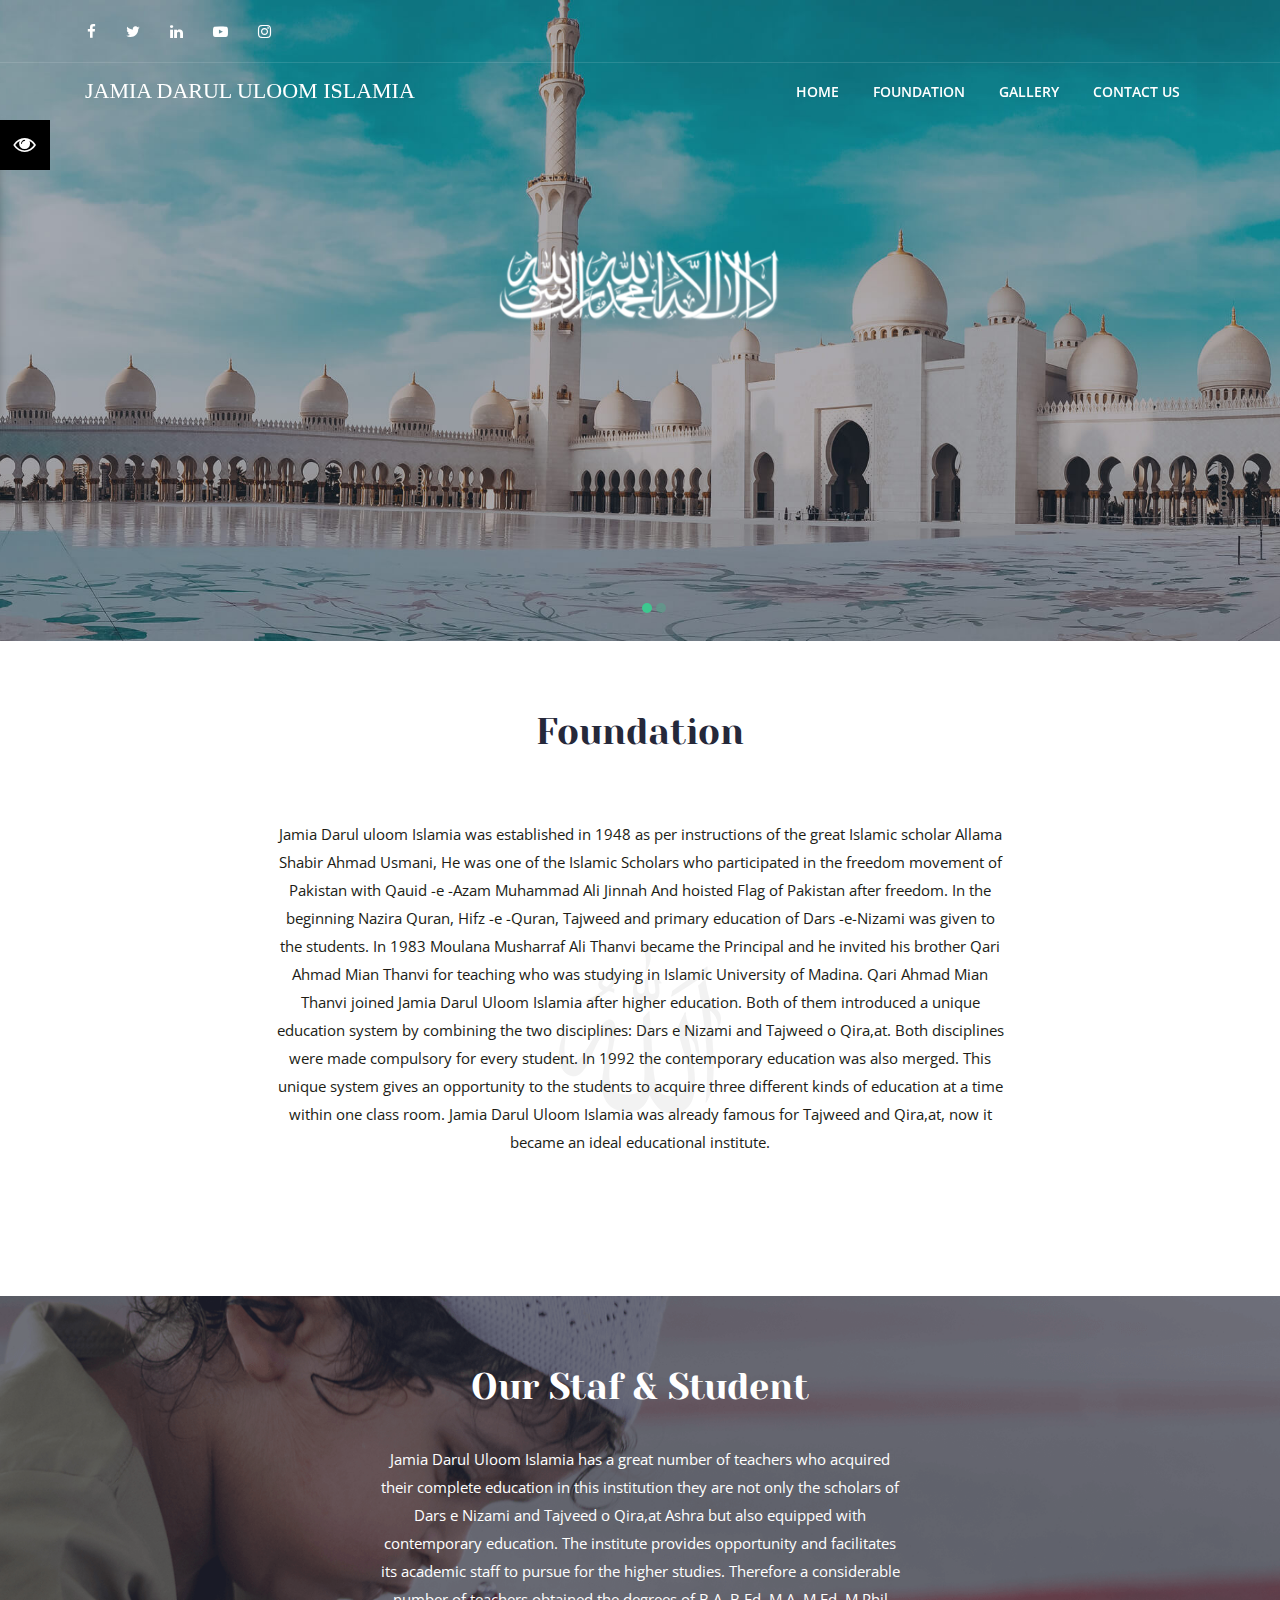
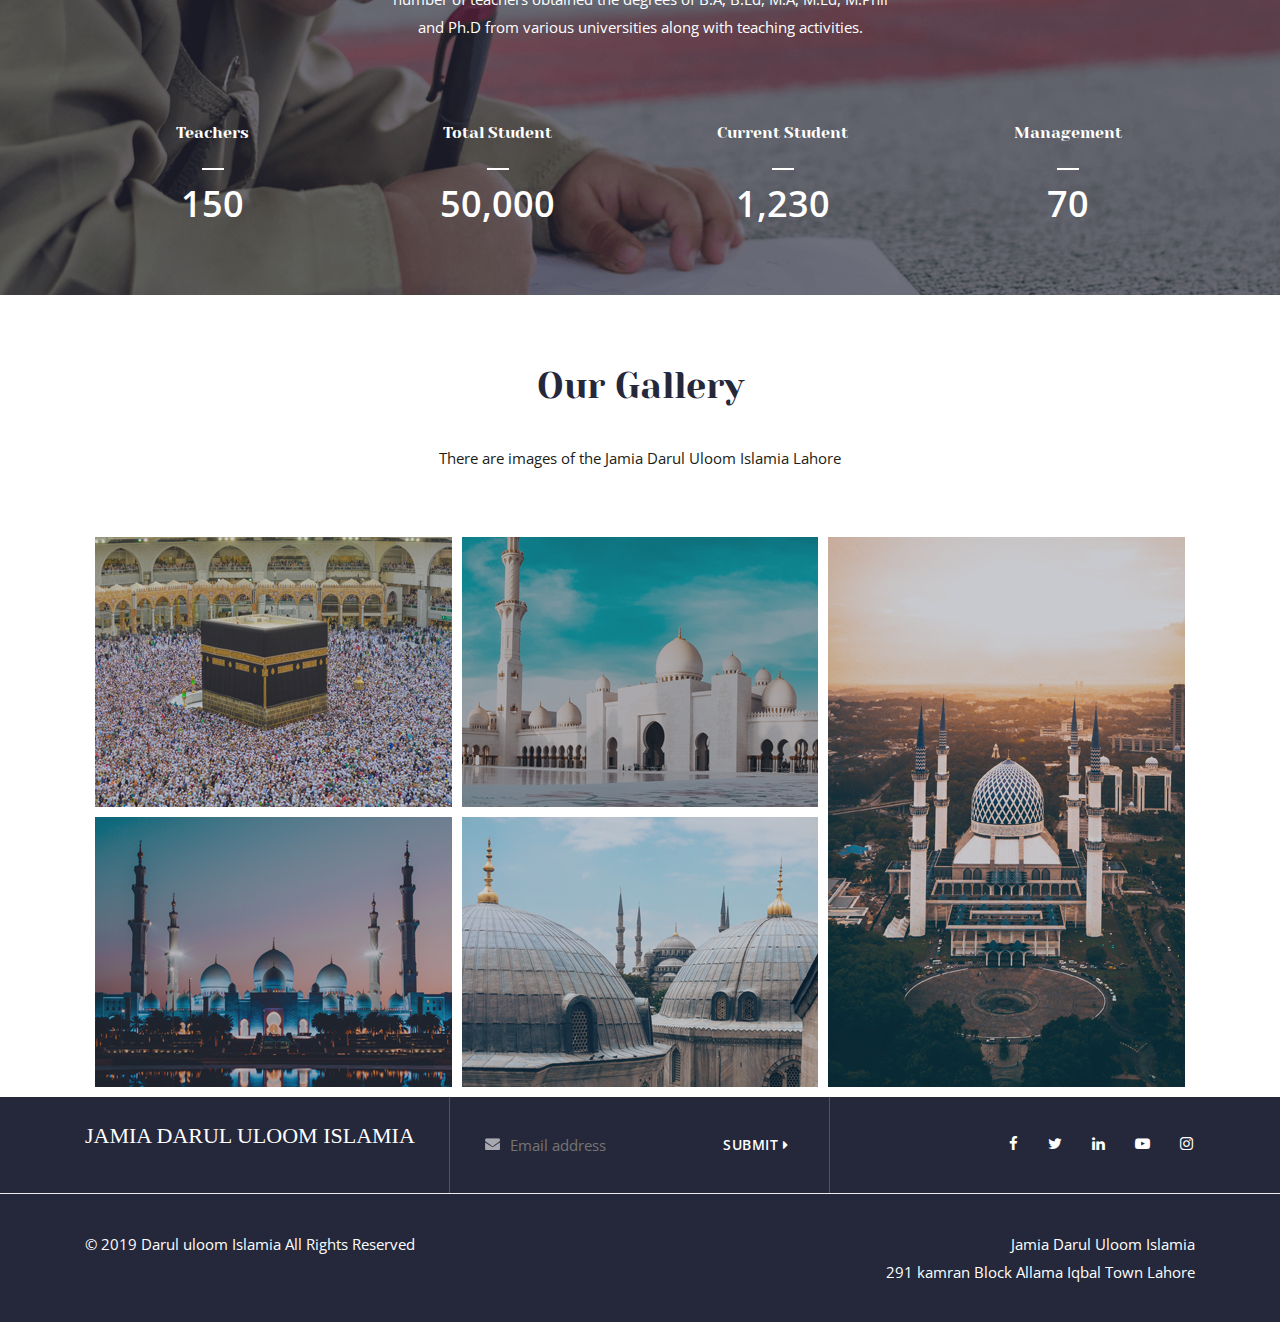
<file: index.html>
<!DOCTYPE HTML>
<html lang="en">


<!-- Mirrored from slidesigma.com/themes/html/sajdah/index.html by HTTrack Website Copier/3.x [XR&CO'2014], Thu, 31 Oct 2019 11:54:44 GMT -->
<head>
	<meta http-equiv="Content-Type" content="text/html; charset=utf-8">
	<meta http-equiv="X-UA-Compatible" content="IE=edge">
	<meta name="viewport" content="width=device-width,initial-scale=1">
	<meta name="keywords" content="">
	<meta name="description" content="">
	<title>darul uloom islamia</title>
	<!--Bootstrap -->
	<link rel="stylesheet" href="assets/css/bootstrap.min.css" type="text/css">
	<!--OWL Carousel slider-->
	<link rel="stylesheet" href="assets/css/owl.carousel.css" type="text/css">
	<!--Custome Style -->
	<link rel="stylesheet" href="assets/css/style.css" type="text/css">
	<!--magnific Style -->
	<link rel="stylesheet" href="assets/css/magnific-popup.css" type="text/css">
	<!--FontAwesome Font Style -->
	<link href="assets/css/font-awesome.min.css" rel="stylesheet">
	<!-- Color Change -->
	<link rel="stylesheet" class="color-changing" href="assets/css/color.css">
	<!-- Slick Slider -->
  <link href="assets/css/slick.css" rel="stylesheet">
  <!-- Ion RangeSLider -->
  <link rel="stylesheet" href="assets/css/ion.rangeSlider.min.css" type="text/css">

	<!-- Fav and touch icons -->
	<link rel="shortcut icon" href="favicon.png">
	<!-- Google-Font-->
	<link href="https://fonts.googleapis.com/css?family=Yeseva+One&amp;display=swap" rel="stylesheet">
	<link href="https://fonts.googleapis.com/css?family=Open+Sans:400,600,700&amp;display=swap" rel="stylesheet">
	<!-- HTML5 Shim and Respond.js IE8 support of HTML5 elements and media queries -->
	<!-- WARNING: Respond.js doesn't work if you view the page via file:// -->
	<!--[if lt IE 9]>
        <script src="https://oss.maxcdn.com/libs/html5shiv/3.7.0/html5shiv.js"></script>
        <script src="https://oss.maxcdn.com/libs/respond.js/1.4.2/respond.min.js"></script>
<![endif]-->
</head>

<body id="sj">
	<!-- Header -->
	<header id="header" class="nav-stacked" data-spy="affix" data-offset-top="1">
		<!-- Header-top -->
    <div class="header_top">
      <div class="container">
        <div class="row">
          <div class="col-lg-7 col-6">
            <div class="address">
							<div class="follow_us">
								<ul>
									<li><a href="https://web.facebook.com/groups/Darul.Uloom.Isalamia.AIT/?_rdc=1&_rdr"><i class="fa fa-facebook"></i></a></li>
									<li><a href="https://twitter.com/login"><i class="fa fa-twitter"></i></a></li>
									<li><a href="https://www.google.com/search?q=linkedin&rlz=1C1CHBF_enPK864PK864&oq=linked&aqs=chrome.1.69i60j35i39j69i57j69i60l2j69i65.7264j1j4&sourceid=chrome&ie=UTF-8"><i class="fa fa-linkedin"></i></a></li>
									<li><a href="https://www.youtube.com/results?search_query=qari+ahmad+mian+thanvi"><i class="fa fa-youtube-play"></i></a></li>
									<li><a href="https://www.instagram.com"><i class="fa fa-instagram"></i></a></li>
								</ul>
							</div>
            </div>
          </div>
          <div class="col-lg-5 col-6">
            <div class="follow_us">
              <ul class="left-links">
              </ul>
            </div>
          </div>
        </div>
      </div>
    </div>
    <!-- /Header-top -->

		<!-- Navigation -->
		<nav id="navigation_bar" class="navbar navbar-default sj-navbar">
			<div class="container">
				<div class="navbar-header">
					<div class="logo">
						<a href="index.html"><span>JAMIA DARUL ULOOM ISLAMIA<span></a>
					</div> <!-- /Logo -->
					<div id="menu_slide">
						<div id="nav-toggle-label">
							<div id="hamburger">
								<span></span>
								<span></span>
								<span></span>
							</div>
							<div id="cross">
								<span></span>
								<span></span>
							</div>
						</div>
					</div>
				</div>
				<div class="collapse navbar-collapse" id="navigation">
					<ul class="nav navbar-nav">
						<li><a href="index.html">Home <span class="nav_arrow"></span></a>
						</li>
						<li><a href="foundation.html">Foundation<span class="nav_arrow"></span></a>
						</li>
						<li><a href="gallery.html">Gallery<span class="nav_arrow"></span></a>
						</li>
						<li><a href="contactus.html">contact us<span class="nav_arrow"></span></a>
						</li>
							</ul>
						</li>
					</ul>
				</div>
			</div>
		</nav>
		<!-- Navigation end -->
		<!-- Mobile Navigation -->
		<div class="mobile-menu">
			<ul class="wd-menu pop-scroll">
				<li>
					<a href="index.html">Home</a>
				</li>
				<li>
					<a href="foundation.html">Foundation</a>
				</li>
				<li>
					<a href="gallery.html">Gallery</a>
				</li>
				<li>
					<a href="contactus.html">contact us</a>
				</li>
			</ul>
		</div>
		<!-- END/Mobile Navigation -->
	</header>
	<!-- /Header -->

	<!-- Intro -->
	<section id="intro">
		<div class="owl-carousel">
			<div class="item section-padding" style="background-image:url(assets/images/banners/banner-1.jpg);">
				<div class="container">
					<div class="intro_text white_text">
						<img src="assets/images/sj-1.png" alt="image">
					</div>
				</div>
			</div>
			<div class="item section-padding" style="background-image:url(assets/images/banners/banner-2.jpg);">
				<div class="container">
					<div class="intro_text white_text">
						<img src="assets/images/sj-1.png" alt="image">
					</div>
				</div>
			</div>
		</div>
	</section>
	<!-- /Intro -->



	<!-- About -->
	<section class="about_intro section-padding">
		<div class="container">
			<div class="about_us">
				<div class="section-header text-center">
					<h2>Foundation</h2>
				</div>
				<p> Jamia Darul uloom Islamia was established in 1948 as per instructions of the great Islamic scholar Allama Shabir Ahmad Usmani, He was one of the Islamic Scholars who participated in the freedom movement of Pakistan with Qauid -e -Azam Muhammad Ali Jinnah And hoisted Flag of Pakistan after freedom. In the beginning Nazira Quran, Hifz -e -Quran, Tajweed and primary education of Dars -e-Nizami was given to the students. In 1983 Moulana Musharraf Ali Thanvi became the Principal and he invited his brother Qari Ahmad Mian Thanvi for teaching who was studying in Islamic University of Madina. Qari Ahmad Mian Thanvi joined Jamia Darul Uloom Islamia after higher education. Both of them introduced a unique education system by combining the two disciplines: Dars e Nizami and Tajweed o Qira,at. Both disciplines were made compulsory for every student. In 1992 the contemporary education was also merged. This unique system gives an opportunity to the students to acquire three different kinds of education at a time within one class room. Jamia Darul Uloom Islamia was already famous for Tajweed and Qira,at, now it became an ideal educational institute.</p>
			</div>
		</div>
	</section>
	<!-- /About -->

	<!-- Causes -->
	<section id="causes" class="section-padding gray_bg">
		<div class="container">
			<div class="section-header text-center text-white">
				<h2 class="title text-white text-capitalize">
					Our Staf & Student
				</h2>
				<p class="text-white"> Jamia Darul Uloom Islamia has a great number of teachers who acquired their complete education in this institution they are not only the scholars of Dars e Nizami and Tajveed o Qira,at Ashra but also equipped with contemporary education. The institute provides opportunity and facilitates its academic staff to pursue for the higher studies. Therefore a considerable number of teachers obtained the degrees of B.A, B.Ed, M.A, M.Ed, M.Phil and Ph.D from various universities along with teaching activities.</p>
			</div>
			<div class="row justify-content-center text-center">
				<div class="col-lg-3 col-md-6">
					<div class="sa-counter-single">
						<i class="flaticon-happiness"></i>
						<h5>Teachers</h5>
						<span class="counters">150</span>
					</div>
				</div>
				<div class="col-lg-3 col-md-6">
					<div class="sa-counter-single">
						<i class="flaticon-flag"></i>
						<h5>Total Student</h5>
						<span class="counters">50,000</span>
					</div>
				</div>
				<div class="col-lg-3 col-md-6">
					<div class="sa-counter-single">
						<i class="flaticon-charity"></i>
						<h5>Current Student</h5>
						<span class="counters">1,230</span>
					</div>
				</div>
				<div class="col-lg-3 col-md-6">
					<div class="sa-counter-single">
						<i class="flaticon-donation-1"></i>
						<h5>Management</h5>
						<span class="counters">70</span>
					</div>
				</div>
			</div>
		</div>
	</section>
	<!-- /Causes -->
	<!-- Gallery-->
	<section class="section-padding gallery-section pb-0">
		<div class="container">
			<div class="row justify-content-center">
				<div class="section-header text-center">
					<h2>Our Gallery</h2>
					<p>There are images of the Jamia Darul Uloom Islamia Lahore </p>
				</div>
				<div class="col-md-12">
					<div class="gallery-wrapper gallery-has-zoom">
						<div class="gallery-masonry gallery-lg">
							<div class="grid-sizer"></div>
							<a class="gallery-item ht-1" href="assets/images/Home/Gallery/Gallery-01.png">
								<div class="thumb">
									<img src="assets/images/Home/Gallery/Gallery-02.png" alt="img">
								</div>
							</a>
							<a class="gallery-item can-popup ht-1" href="assets/images/Home/Gallery/Gallery-01.png">
								<div class="thumb">
									<img src="assets/images/Home/Gallery/Gallery-01.png" alt="img">
								</div>
							</a>
							<a class="gallery-item can-popup ht-2" href="assets/images/Home/Gallery/gallery-1.png">
								<div class="thumb">
									<img src="assets/images/Home/Gallery/gallery-1.png" alt="img">
								</div>
							</a>
							<a class="gallery-item can-popup ht-1" href="assets/images/Home/Gallery/Gallery-03.png">
								<div class="thumb">
									<img src="assets/images/Home/Gallery/Gallery-03.png" alt="img">
								</div>
							</a>
							<a class="gallery-item can-popup ht-1" href="assets/images/Home/Gallery/Gallery-04.png">
								<div class="thumb">
									<img src="assets/images/Home/Gallery/Gallery-04.png" alt="img">
								</div>
							</a>
						</div>
					</div>
				</div>
			</div>
		</div>
	</section>

	<!-- /Gallery-->
	<!-- Footer -->
	<footer id="footer">
		<!-- Footer-Top -->
		<div class="footer_top secondary-bg">
			<div class="container">
				<div class="row">
					<div class="col-md-4 top_widget">
						<div class="footer_logo">
							<a href="#"><span>JAMIA DARUL ULOOM ISLAMIA<span></a>
						</div>
					</div>
					<div class="col-md-4 top_widget">
						<div class="newsletter">
							<form>
								<div class="email_input">
									<input type="email" placeholder="Email address">
								</div>
								<button type="submit">Submit <i class="fa fa-caret-right"></i></button>
							</form>
						</div>
					</div>
					<div class="col-md-4 top_widget">
						<div class="follow_us">
							<ul>
								<li><a href="https://web.facebook.com/groups/Darul.Uloom.Isalamia.AIT/?_rdc=1&_rdr"><i class="fa fa-facebook"></i></a></li>
								<li><a href="https://twitter.com/login"><i class="fa fa-twitter"></i></a></li>
								<li><a href="https://www.google.com/search?q=linkedin&rlz=1C1CHBF_enPK864PK864&oq=linked&aqs=chrome.1.69i60j35i39j69i57j69i60l2j69i65.7264j1j4&sourceid=chrome&ie=UTF-8"><i class="fa fa-linkedin"></i></a></li>
								<li><a href="https://www.youtube.com/results?search_query=qari+ahmad+mian+thanvi"><i class="fa fa-youtube-play"></i></a></li>
								<li><a href="https://www.instagram.com"><i class="fa fa-instagram"></i></a></li>
							</ul>
						</div>
					</div>
				</div>
			</div>
		</div>
		<!-- /Footer-Top -->
		<!-- Footer-Bottom -->
		<div class="footer_bottom">
			<div class="container">
				<div class="row">
					<div class="col-md-4">
						<p>&copy; 2019 Darul uloom Islamia All Rights Reserved</p>
					</div>
					<div class="col-md-4">
						<div id="back-top" class="back-top">
							<a href="#top"><i class="fa fa-angle-up" aria-hidden="true"></i> </a>
						</div>
					</div>
					<div class="col-md-4">
						<div class="footer_links">
							<p>Jamia Darul Uloom Islamia</p>
							<p>291 kamran Block Allama Iqbal Town Lahore</p>
						</div>
					</div>
				</div>
			</div>
		</div>
		<!-- /Footer-Bottom -->
	</footer>
	<!-- /Footer -->
	<!-- ********************* -->
		 <!-- Theme skins -->
	<div class="color-theme transition-4">
			<div class="theme-switch">
					<span class="switch">
						<i class="fa fa-eye"></i>
					</span>
			</div>
			<div class="theme-colors transition-4">
					<h4>Theme Skins:</h4>
					<ul class="theme-ul">
							<li>
									<span class="each-color co1" data-color="assets/css/color.css">
											<img src="assets/images/co-3.png" alt="">
									</span>
							</li>
							<li>
									<span class="each-color co2" data-color="assets/css/color2.css">
											<img src="assets/images/co-2.png" alt="">
									</span>
							</li>
							<li>
									<span class="each-color co3" data-color="assets/css/color3.css">
											<img src="assets/images/co-1.png" alt="">
									</span>
							</li>
							<li>
									<span class="each-color co4" data-color="assets/css/color4.css">
											<img src="assets/images/co-4.png" alt="">
									</span>
							</li>
							<li>
									<span class="each-color co5" data-color="assets/css/color5.css">
											<img src="assets/images/co-5.png" alt="">
									</span>
							</li>
							<li>
									<span class="each-color co6" data-color="assets/css/color6.css">
											<img src="assets/images/co-6.png" alt="">
									</span>
							</li>
							<li>
									<span class="each-color co7" data-color="assets/css/color7.css">
											<img src="assets/images/co-7.png" alt="">
									</span>
							</li>
							<li>
									<span class="each-color co8" data-color="assets/css/color8.css">
											<img src="assets/images/co-8.png" alt="">
									</span>
							</li>
							<li>
									<span class="each-color co9" data-color="assets/css/color9.css">
											<img src="assets/images/co-9.png" alt="">
									</span>
							</li>
					</ul>
					<p class="fs-13 "><b>Note: </b>This will not change any image colors.</p>
			</div>
	</div>
	<!-- Theme skins -->

	<!-- Scripts -->
	<script src="assets/js/jquery.min.js"></script>
	<!--bootstrap-->
	<script src="assets/js/bootstrap.min.js"></script>
	<!--Magnific-Popup-JS-->
	<script src="assets/js/jquery.magnific-popup.min.js"></script>
	<!-- ImageLoader -->
	<script src="assets/js/imagesloaded.min.js"></script>
	<!-- Countdown -->
	<script src="assets/js/jquery.countdown.min.js"></script>
	<!-- Isotope -->
	<script src="assets/js/isotope.js"></script>
	<!-- Masorny -->
	<script src="assets/js/masonry.pkgd.min.js"></script>
	<!--Custome-JS-->
	<script src="assets/js/interface.js"></script>
	<!--Carousel-JS-->
	<script src="assets/js/owl.carousel.min.js"></script>
	<!--Audio-JS-->
	<script src="assets/js/audio_custome.js"></script>
	<!-- ionRangeSlider-js -->
	<script src="assets/js/ion.rangeSlider.min.js"></script>
	<!-- SlickSlider-js -->
	<script src="assets/js/slick.min.js"></script>
</body>


<!-- Mirrored from slidesigma.com/themes/html/sajdah/index.html by HTTrack Website Copier/3.x [XR&CO'2014], Thu, 31 Oct 2019 11:57:08 GMT -->
</html>
</file>
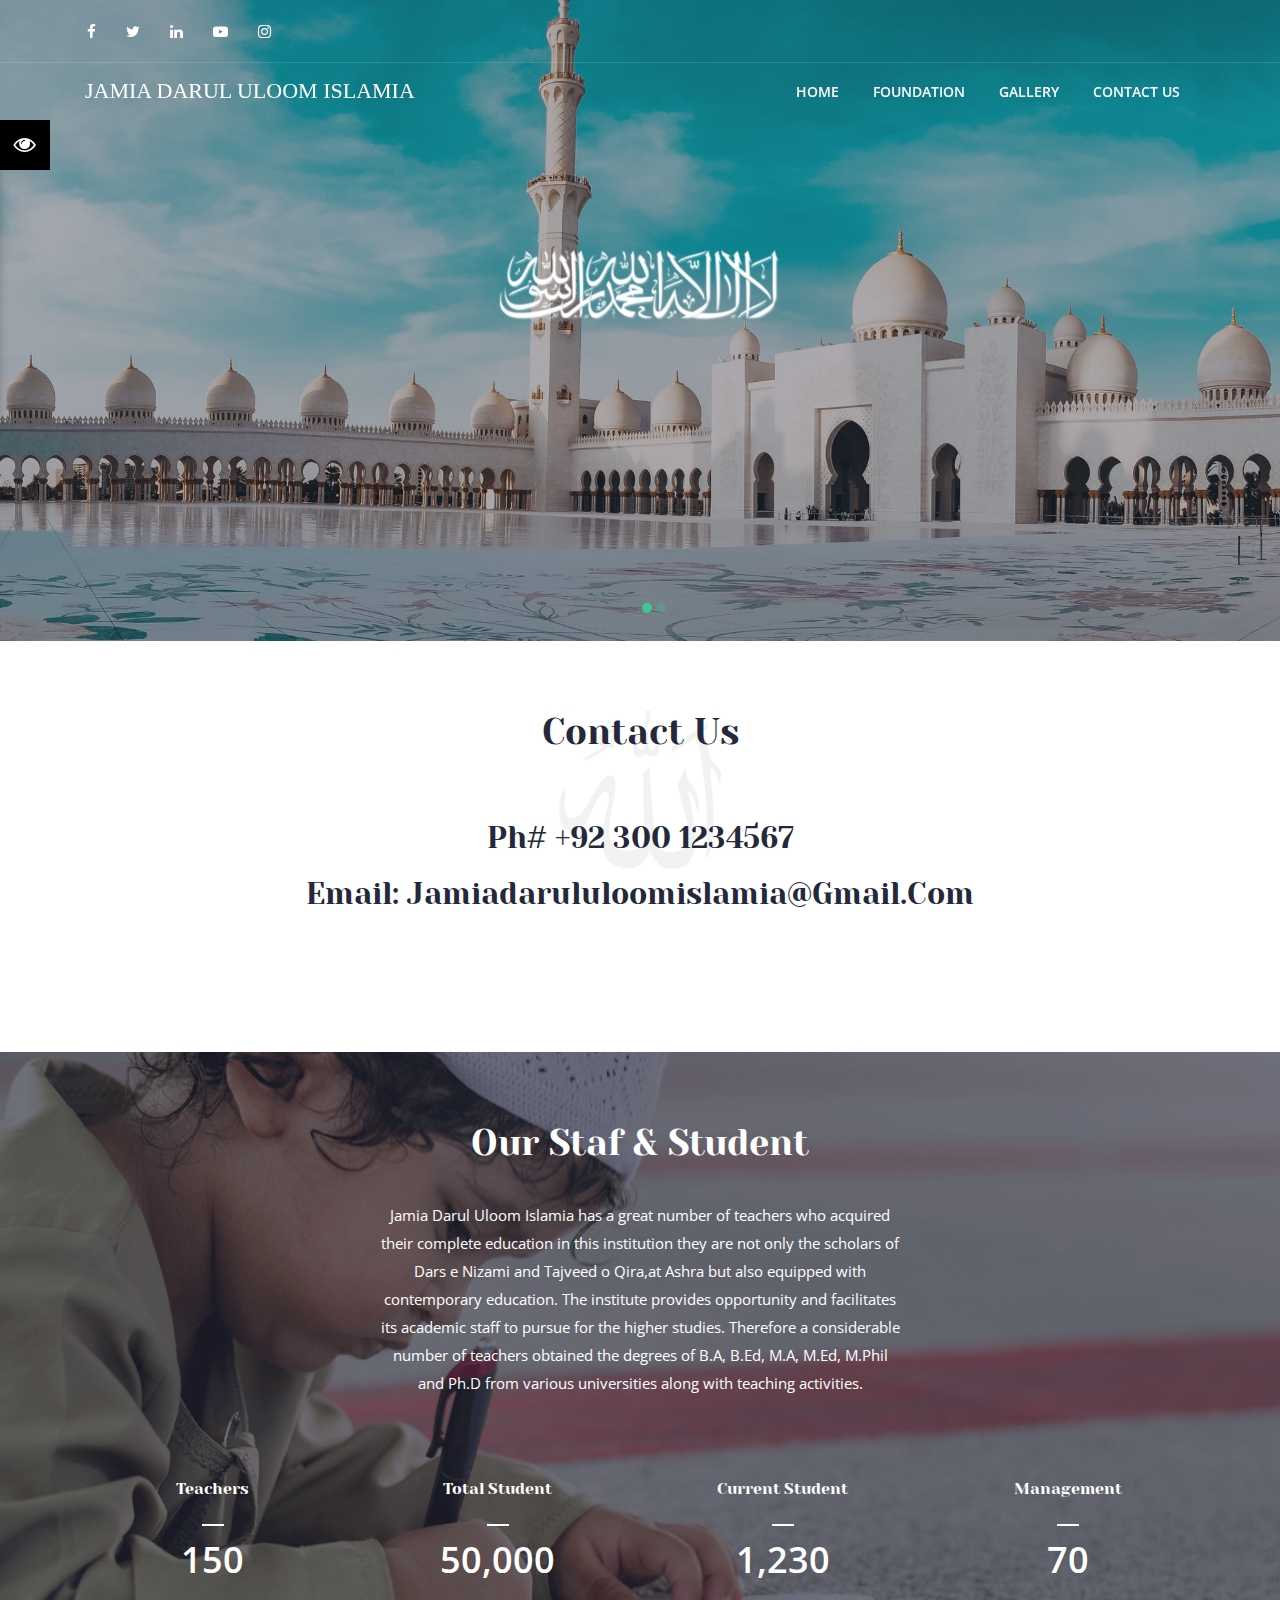
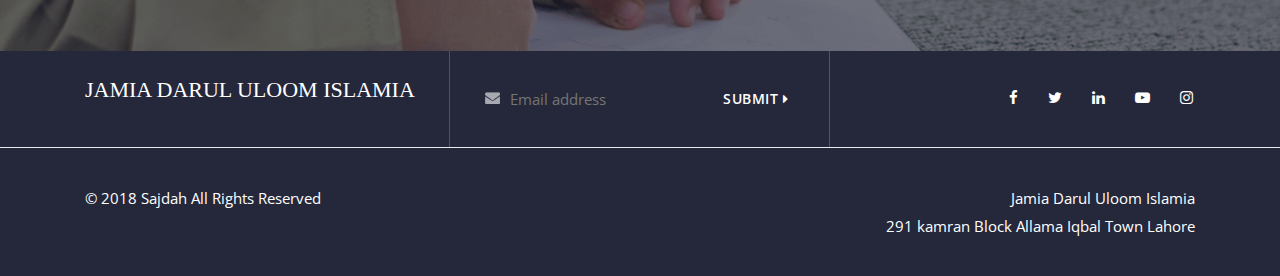
<file: contactus.html>
<!DOCTYPE HTML>
<html lang="en">


<!-- Mirrored from slidesigma.com/themes/html/sajdah/index.html by HTTrack Website Copier/3.x [XR&CO'2014], Thu, 31 Oct 2019 11:54:44 GMT -->
<head>
	<meta http-equiv="Content-Type" content="text/html; charset=utf-8">
	<meta http-equiv="X-UA-Compatible" content="IE=edge">
	<meta name="viewport" content="width=device-width,initial-scale=1">
	<meta name="keywords" content="">
	<meta name="description" content="">
	<title>darul uloom islamia</title>
	<!--Bootstrap -->
	<link rel="stylesheet" href="assets/css/bootstrap.min.css" type="text/css">
	<!--OWL Carousel slider-->
	<link rel="stylesheet" href="assets/css/owl.carousel.css" type="text/css">
	<!--Custome Style -->
	<link rel="stylesheet" href="assets/css/style.css" type="text/css">
	<!--magnific Style -->
	<link rel="stylesheet" href="assets/css/magnific-popup.css" type="text/css">
	<!--FontAwesome Font Style -->
	<link href="assets/css/font-awesome.min.css" rel="stylesheet">
	<!-- Color Change -->
	<link rel="stylesheet" class="color-changing" href="assets/css/color.css">
	<!-- Slick Slider -->
  <link href="assets/css/slick.css" rel="stylesheet">
  <!-- Ion RangeSLider -->
  <link rel="stylesheet" href="assets/css/ion.rangeSlider.min.css" type="text/css">

	<!-- Fav and touch icons -->
	<link rel="shortcut icon" href="favicon.png">
	<!-- Google-Font-->
	<link href="https://fonts.googleapis.com/css?family=Yeseva+One&amp;display=swap" rel="stylesheet">
	<link href="https://fonts.googleapis.com/css?family=Open+Sans:400,600,700&amp;display=swap" rel="stylesheet">
	<!-- HTML5 Shim and Respond.js IE8 support of HTML5 elements and media queries -->
	<!-- WARNING: Respond.js doesn't work if you view the page via file:// -->
	<!--[if lt IE 9]>
        <script src="https://oss.maxcdn.com/libs/html5shiv/3.7.0/html5shiv.js"></script>
        <script src="https://oss.maxcdn.com/libs/respond.js/1.4.2/respond.min.js"></script>
<![endif]-->
</head>

<body id="sj">
	<!-- Header -->
	<header id="header" class="nav-stacked" data-spy="affix" data-offset-top="1">
		<!-- Header-top -->
    <div class="header_top">
      <div class="container">
        <div class="row">
          <div class="col-lg-7 col-6">
            <div class="address">
							<div class="follow_us">
								<ul>
									<li><a href="https://web.facebook.com/groups/Darul.Uloom.Isalamia.AIT/?_rdc=1&_rdr"><i class="fa fa-facebook"></i></a></li>
									<li><a href="https://twitter.com/login"><i class="fa fa-twitter"></i></a></li>
									<li><a href="https://www.google.com/search?q=linkedin&rlz=1C1CHBF_enPK864PK864&oq=linked&aqs=chrome.1.69i60j35i39j69i57j69i60l2j69i65.7264j1j4&sourceid=chrome&ie=UTF-8"><i class="fa fa-linkedin"></i></a></li>
									<li><a href="https://www.youtube.com/results?search_query=qari+ahmad+mian+thanvi"><i class="fa fa-youtube-play"></i></a></li>
									<li><a href="https://www.instagram.com"><i class="fa fa-instagram"></i></a></li>
								</ul>
							</div>
            </div>
          </div>
          <div class="col-lg-5 col-6">
            <div class="follow_us">
              <ul class="left-links">
              </ul>
            </div>
          </div>
        </div>
      </div>
    </div>
    <!-- /Header-top -->

		<!-- Navigation -->
		<nav id="navigation_bar" class="navbar navbar-default sj-navbar">
			<div class="container">
				<div class="navbar-header">
					<div class="logo">
						<a href="index.html"><span>JAMIA DARUL ULOOM ISLAMIA<span></a>
					</div> <!-- /Logo -->
					<div id="menu_slide">
						<div id="nav-toggle-label">
							<div id="hamburger">
								<span></span>
								<span></span>
								<span></span>
							</div>
							<div id="cross">
								<span></span>
								<span></span>
							</div>
						</div>
					</div>
				</div>
				<div class="collapse navbar-collapse" id="navigation">
					<ul class="nav navbar-nav">
						<li><a href="index.html">Home <span class="nav_arrow"></span></a>
						</li>
						<li><a href="foundation.html">Foundation<span class="nav_arrow"></span></a>
						</li>
						<li><a href="gallery.html">Gallery<span class="nav_arrow"></span></a>
						</li>
						<li><a href="contactus.html">contact us<span class="nav_arrow"></span></a>
						</li>
							</ul>
						</li>
					</ul>
				</div>
			</div>
		</nav>
		<!-- Navigation end -->
		<!-- Mobile Navigation -->
		<div class="mobile-menu">
			<ul class="wd-menu pop-scroll">
				<li>
					<a href="index.html">Home</a>
				</li>
				<li>
					<a href="foundation.html">Foundation</a>
				</li>
				<li>
					<a href="gallery.html">Gallery</a>
				</li>
				<li>
					<a href="contactus.html">contact us</a>
				</li>
			</ul>
		</div>
		<!-- END/Mobile Navigation -->
	</header>
	<!-- /Header -->

	<!-- Intro -->
	<section id="intro">
		<div class="owl-carousel">
			<div class="item section-padding" style="background-image:url(assets/images/banners/banner-1.jpg);">
				<div class="container">
					<div class="intro_text white_text">
						<img src="assets/images/sj-1.png" alt="image">
					</div>
				</div>
			</div>
			<div class="item section-padding" style="background-image:url(assets/images/banners/banner-2.jpg);">
				<div class="container">
					<div class="intro_text white_text">
						<img src="assets/images/sj-1.png" alt="image">
					</div>
				</div>
			</div>
		</div>
	</section>
	<!-- /Intro -->



	<!-- About -->
	<section class="about_intro section-padding">
		<div class="container">
			<div class="about_us">
				<div class="section-header text-center">
					<h2>Contact us</h2>
				</div>
				<h2> ph# +92 300 1234567</h2>
				<h2>email: jamiadarululoomislamia@gmail.com</h2>
				
			</div>
		</div>
	</section>
	<!-- /About -->

	<!-- Causes -->
	<section id="causes" class="section-padding gray_bg">
		<div class="container">
			<div class="section-header text-center text-white">
				<h2 class="title text-white text-capitalize">
					Our Staf & Student
				</h2>
				<p class="text-white"> Jamia Darul Uloom Islamia has a great number of teachers who acquired their complete education in this institution they are not only the scholars of Dars e Nizami and Tajveed o Qira,at Ashra but also equipped with contemporary education. The institute provides opportunity and facilitates its academic staff to pursue for the higher studies. Therefore a considerable number of teachers obtained the degrees of B.A, B.Ed, M.A, M.Ed, M.Phil and Ph.D from various universities along with teaching activities.</p>
			</div>
			<div class="row justify-content-center text-center">
				<div class="col-lg-3 col-md-6">
					<div class="sa-counter-single">
						<i class="flaticon-happiness"></i>
						<h5>Teachers</h5>
						<span class="counters">150</span>
					</div>
				</div>
				<div class="col-lg-3 col-md-6">
					<div class="sa-counter-single">
						<i class="flaticon-flag"></i>
						<h5>Total Student</h5>
						<span class="counters">50,000</span>
					</div>
				</div>
				<div class="col-lg-3 col-md-6">
					<div class="sa-counter-single">
						<i class="flaticon-charity"></i>
						<h5>Current Student</h5>
						<span class="counters">1,230</span>
					</div>
				</div>
				<div class="col-lg-3 col-md-6">
					<div class="sa-counter-single">
						<i class="flaticon-donation-1"></i>
						<h5>Management</h5>
						<span class="counters">70</span>
					</div>
				</div>
			</div>
		</div>
	</section>
	<!-- /Causes -->
		<!-- Footer -->
	<footer id="footer">
		<!-- Footer-Top -->
		<div class="footer_top secondary-bg">
			<div class="container">
				<div class="row">
					<div class="col-md-4 top_widget">
						<div class="footer_logo">
							<a href="#"><span>JAMIA DARUL ULOOM ISLAMIA<span></a>
						</div>
					</div>
					<div class="col-md-4 top_widget">
						<div class="newsletter">
							<form>
								<div class="email_input">
									<input type="email" placeholder="Email address">
								</div>
								<button type="submit">Submit <i class="fa fa-caret-right"></i></button>
							</form>
						</div>
					</div>
					<div class="col-md-4 top_widget">
						<div class="follow_us">
							<ul>
								<li><a href="https://web.facebook.com/groups/Darul.Uloom.Isalamia.AIT/?_rdc=1&_rdr"><i class="fa fa-facebook"></i></a></li>
								<li><a href="https://twitter.com/login"><i class="fa fa-twitter"></i></a></li>
								<li><a href="https://www.google.com/search?q=linkedin&rlz=1C1CHBF_enPK864PK864&oq=linked&aqs=chrome.1.69i60j35i39j69i57j69i60l2j69i65.7264j1j4&sourceid=chrome&ie=UTF-8"><i class="fa fa-linkedin"></i></a></li>
								<li><a href="https://www.youtube.com/results?search_query=qari+ahmad+mian+thanvi"><i class="fa fa-youtube-play"></i></a></li>
								<li><a href="https://www.instagram.com"><i class="fa fa-instagram"></i></a></li>
							</ul>
						</div>
					</div>
				</div>
			</div>
		</div>
		<!-- /Footer-Top -->
		<!-- Footer-Bottom -->
		<div class="footer_bottom">
			<div class="container">
				<div class="row">
					<div class="col-md-4">
						<p>&copy; 2018 Sajdah All Rights Reserved</p>
					</div>
					<div class="col-md-4">
						<div id="back-top" class="back-top">
							<a href="#top"><i class="fa fa-angle-up" aria-hidden="true"></i> </a>
						</div>
					</div>
					<div class="col-md-4">
						<div class="footer_links">
							<p>Jamia Darul Uloom Islamia</p>
							<p>291 kamran Block Allama Iqbal Town Lahore</p>
						</div>
					</div>
				</div>
			</div>
		</div>
		<!-- /Footer-Bottom -->
	</footer>
	<!-- /Footer -->
	<!-- ********************* -->
		 <!-- Theme skins -->
	<div class="color-theme transition-4">
			<div class="theme-switch">
					<span class="switch">
						<i class="fa fa-eye"></i>
					</span>
			</div>
			<div class="theme-colors transition-4">
					<h4>Theme Skins:</h4>
					<ul class="theme-ul">
							<li>
									<span class="each-color co1" data-color="assets/css/color.css">
											<img src="assets/images/co-3.png" alt="">
									</span>
							</li>
							<li>
									<span class="each-color co2" data-color="assets/css/color2.css">
											<img src="assets/images/co-2.png" alt="">
									</span>
							</li>
							<li>
									<span class="each-color co3" data-color="assets/css/color3.css">
											<img src="assets/images/co-1.png" alt="">
									</span>
							</li>
							<li>
									<span class="each-color co4" data-color="assets/css/color4.css">
											<img src="assets/images/co-4.png" alt="">
									</span>
							</li>
							<li>
									<span class="each-color co5" data-color="assets/css/color5.css">
											<img src="assets/images/co-5.png" alt="">
									</span>
							</li>
							<li>
									<span class="each-color co6" data-color="assets/css/color6.css">
											<img src="assets/images/co-6.png" alt="">
									</span>
							</li>
							<li>
									<span class="each-color co7" data-color="assets/css/color7.css">
											<img src="assets/images/co-7.png" alt="">
									</span>
							</li>
							<li>
									<span class="each-color co8" data-color="assets/css/color8.css">
											<img src="assets/images/co-8.png" alt="">
									</span>
							</li>
							<li>
									<span class="each-color co9" data-color="assets/css/color9.css">
											<img src="assets/images/co-9.png" alt="">
									</span>
							</li>
					</ul>
					<p class="fs-13 "><b>Note: </b>This will not change any image colors.</p>
			</div>
	</div>
	<!-- Theme skins -->

	<!-- Scripts -->
	<script src="assets/js/jquery.min.js"></script>
	<!--bootstrap-->
	<script src="assets/js/bootstrap.min.js"></script>
	<!--Magnific-Popup-JS-->
	<script src="assets/js/jquery.magnific-popup.min.js"></script>
	<!-- ImageLoader -->
	<script src="assets/js/imagesloaded.min.js"></script>
	<!-- Countdown -->
	<script src="assets/js/jquery.countdown.min.js"></script>
	<!-- Isotope -->
	<script src="assets/js/isotope.js"></script>
	<!-- Masorny -->
	<script src="assets/js/masonry.pkgd.min.js"></script>
	<!--Custome-JS-->
	<script src="assets/js/interface.js"></script>
	<!--Carousel-JS-->
	<script src="assets/js/owl.carousel.min.js"></script>
	<!--Audio-JS-->
	<script src="assets/js/audio_custome.js"></script>
	<!-- ionRangeSlider-js -->
	<script src="assets/js/ion.rangeSlider.min.js"></script>
	<!-- SlickSlider-js -->
	<script src="assets/js/slick.min.js"></script>
</body>


<!-- Mirrored from slidesigma.com/themes/html/sajdah/index.html by HTTrack Website Copier/3.x [XR&CO'2014], Thu, 31 Oct 2019 11:57:08 GMT -->
</html>
</file>
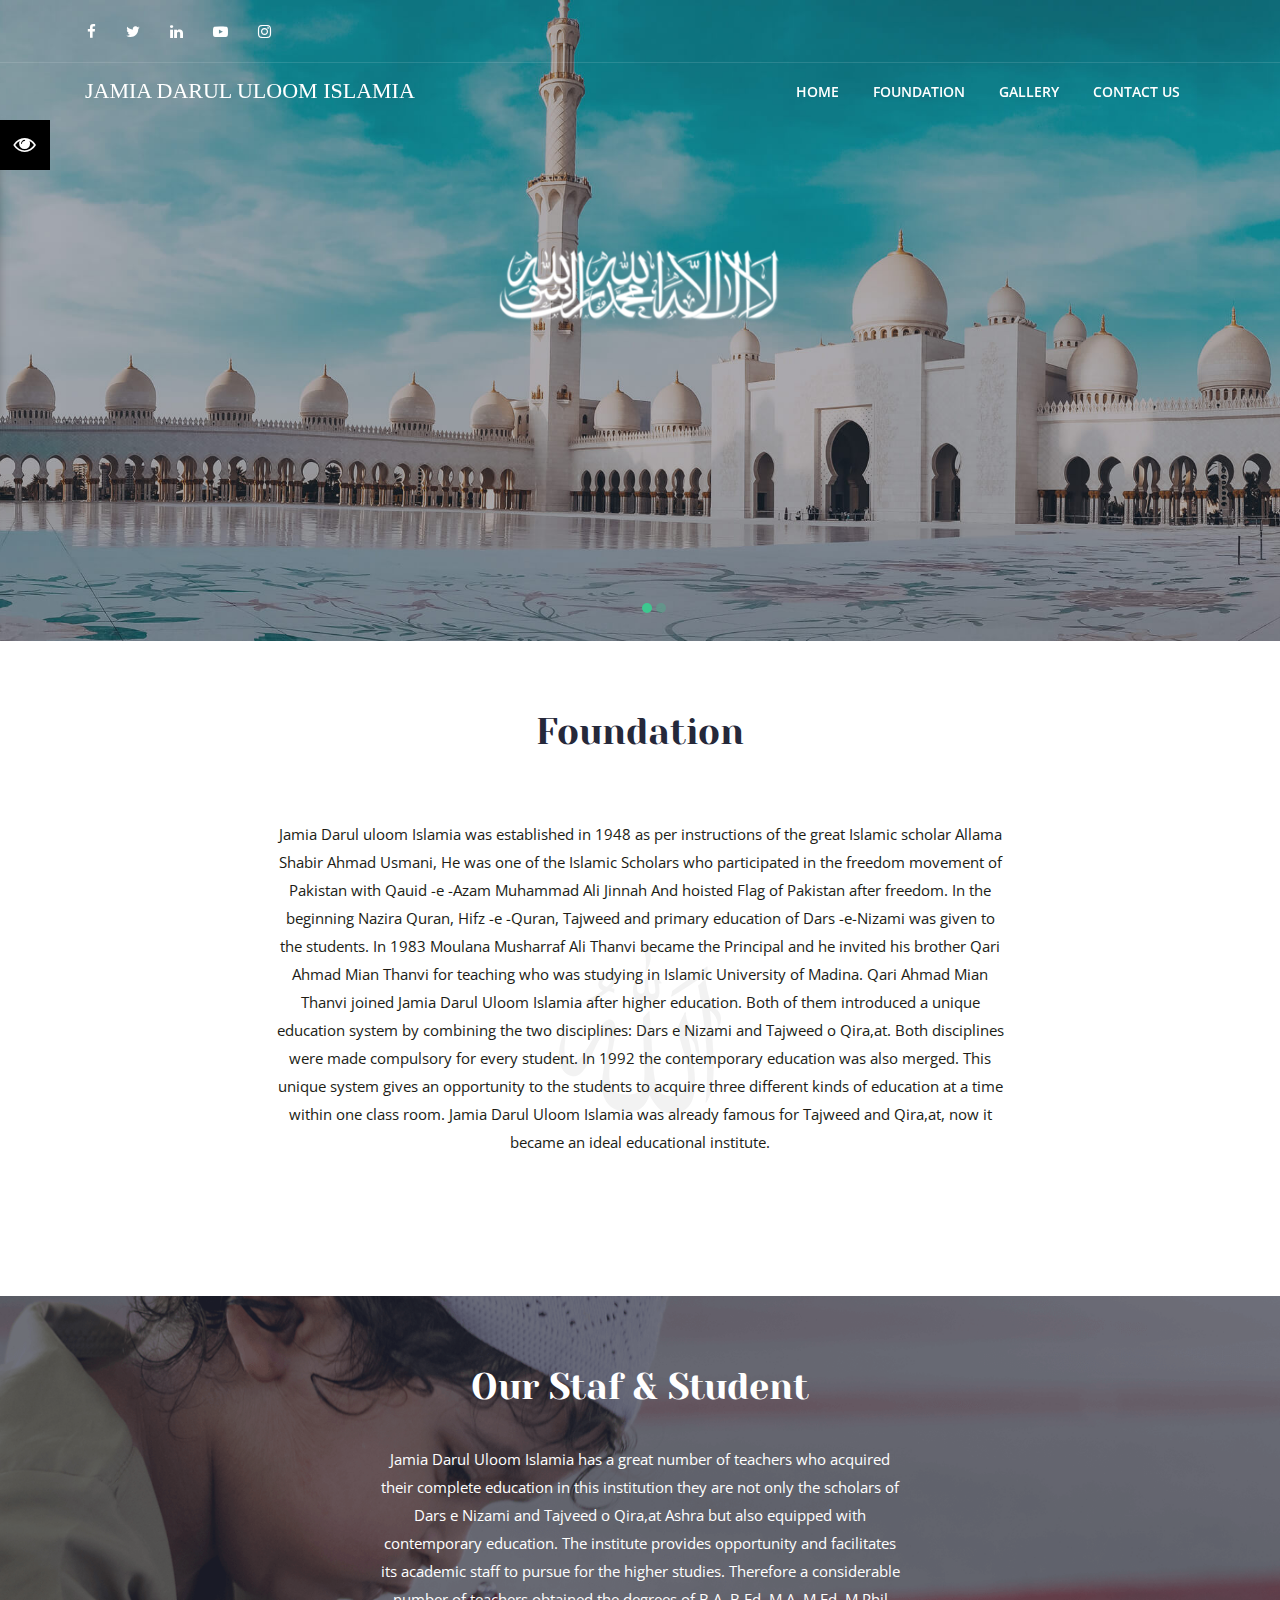
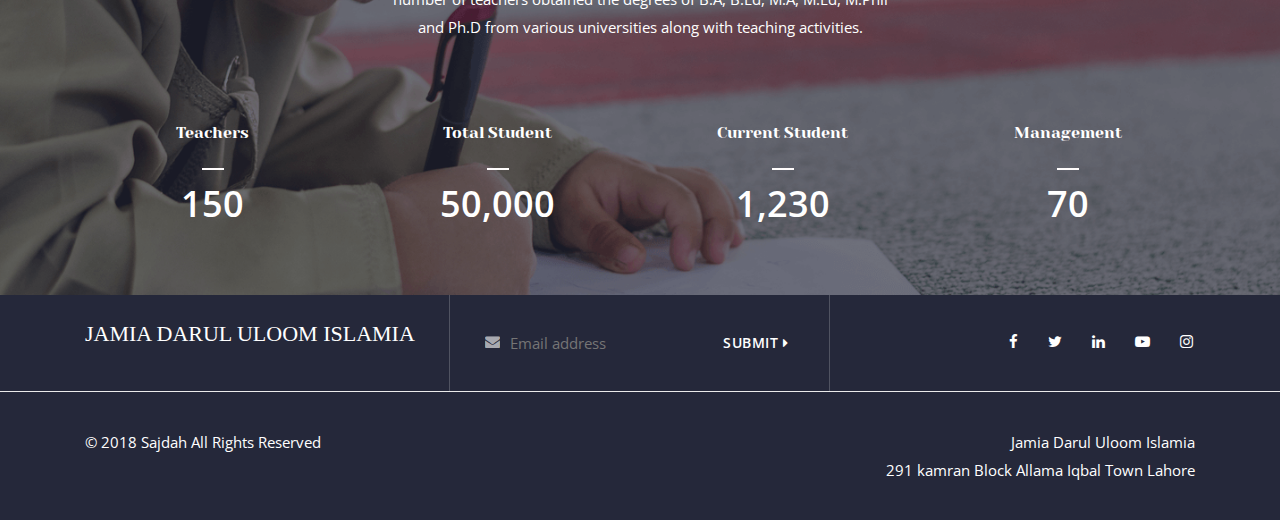
<file: foundation.html>
<!DOCTYPE HTML>
<html lang="en">


<!-- Mirrored from slidesigma.com/themes/html/sajdah/index.html by HTTrack Website Copier/3.x [XR&CO'2014], Thu, 31 Oct 2019 11:54:44 GMT -->
<head>
	<meta http-equiv="Content-Type" content="text/html; charset=utf-8">
	<meta http-equiv="X-UA-Compatible" content="IE=edge">
	<meta name="viewport" content="width=device-width,initial-scale=1">
	<meta name="keywords" content="">
	<meta name="description" content="">
	<title>darul uloom islamia</title>
	<!--Bootstrap -->
	<link rel="stylesheet" href="assets/css/bootstrap.min.css" type="text/css">
	<!--OWL Carousel slider-->
	<link rel="stylesheet" href="assets/css/owl.carousel.css" type="text/css">
	<!--Custome Style -->
	<link rel="stylesheet" href="assets/css/style.css" type="text/css">
	<!--magnific Style -->
	<link rel="stylesheet" href="assets/css/magnific-popup.css" type="text/css">
	<!--FontAwesome Font Style -->
	<link href="assets/css/font-awesome.min.css" rel="stylesheet">
	<!-- Color Change -->
	<link rel="stylesheet" class="color-changing" href="assets/css/color.css">
	<!-- Slick Slider -->
  <link href="assets/css/slick.css" rel="stylesheet">
  <!-- Ion RangeSLider -->
  <link rel="stylesheet" href="assets/css/ion.rangeSlider.min.css" type="text/css">

	<!-- Fav and touch icons -->
	<link rel="shortcut icon" href="favicon.png">
	<!-- Google-Font-->
	<link href="https://fonts.googleapis.com/css?family=Yeseva+One&amp;display=swap" rel="stylesheet">
	<link href="https://fonts.googleapis.com/css?family=Open+Sans:400,600,700&amp;display=swap" rel="stylesheet">
	<!-- HTML5 Shim and Respond.js IE8 support of HTML5 elements and media queries -->
	<!-- WARNING: Respond.js doesn't work if you view the page via file:// -->
	<!--[if lt IE 9]>
        <script src="https://oss.maxcdn.com/libs/html5shiv/3.7.0/html5shiv.js"></script>
        <script src="https://oss.maxcdn.com/libs/respond.js/1.4.2/respond.min.js"></script>
<![endif]-->
</head>

<body id="sj">
	<!-- Header -->
	<header id="header" class="nav-stacked" data-spy="affix" data-offset-top="1">
		<!-- Header-top -->
    <div class="header_top">
      <div class="container">
        <div class="row">
          <div class="col-lg-7 col-6">
            <div class="address">
							<div class="follow_us">
								<ul>
									<li><a href="https://web.facebook.com/groups/Darul.Uloom.Isalamia.AIT/?_rdc=1&_rdr"><i class="fa fa-facebook"></i></a></li>
									<li><a href="https://twitter.com/login"><i class="fa fa-twitter"></i></a></li>
									<li><a href="https://www.google.com/search?q=linkedin&rlz=1C1CHBF_enPK864PK864&oq=linked&aqs=chrome.1.69i60j35i39j69i57j69i60l2j69i65.7264j1j4&sourceid=chrome&ie=UTF-8"><i class="fa fa-linkedin"></i></a></li>
									<li><a href="https://www.youtube.com/results?search_query=qari+ahmad+mian+thanvi"><i class="fa fa-youtube-play"></i></a></li>
									<li><a href="https://www.instagram.com"><i class="fa fa-instagram"></i></a></li>
								</ul>
							</div>
            </div>
          </div>
          <div class="col-lg-5 col-6">
            <div class="follow_us">
              <ul class="left-links">
              </ul>
            </div>
          </div>
        </div>
      </div>
    </div>
    <!-- /Header-top -->

		<!-- Navigation -->
		<nav id="navigation_bar" class="navbar navbar-default sj-navbar">
			<div class="container">
				<div class="navbar-header">
					<div class="logo">
						<a href="index.html"><span>JAMIA DARUL ULOOM ISLAMIA<span></a>
					</div> <!-- /Logo -->
					<div id="menu_slide">
						<div id="nav-toggle-label">
							<div id="hamburger">
								<span></span>
								<span></span>
								<span></span>
							</div>
							<div id="cross">
								<span></span>
								<span></span>
							</div>
						</div>
					</div>
				</div>
				<div class="collapse navbar-collapse" id="navigation">
					<ul class="nav navbar-nav">
						<li><a href="index.html">Home <span class="nav_arrow"></span></a>
						</li>
						<li><a href="foundation.html">Foundation<span class="nav_arrow"></span></a>
						</li>
						<li><a href="gallery.html">Gallery<span class="nav_arrow"></span></a>
						</li>
						<li><a href="contactus.html">contact us<span class="nav_arrow"></span></a>
						</li>
							</ul>
						</li>
					</ul>
				</div>
			</div>
		</nav>
		<!-- Navigation end -->
		<!-- Mobile Navigation -->
		<div class="mobile-menu">
			<ul class="wd-menu pop-scroll">
				<li>
					<a href="index.html">Home</a>
				</li>
				<li>
					<a href="foundation.html">Foundation</a>
				</li>
				<li>
					<a href="gallery.html">Gallery</a>
				</li>
				<li>
					<a href="contactus.html">contact us</a>
				</li>
			</ul>
		</div>
		<!-- END/Mobile Navigation -->
	</header>
	<!-- /Header -->

	<!-- Intro -->
	<section id="intro">
		<div class="owl-carousel">
			<div class="item section-padding" style="background-image:url(assets/images/banners/banner-1.jpg);">
				<div class="container">
					<div class="intro_text white_text">
						<img src="assets/images/sj-1.png" alt="image">
					</div>
				</div>
			</div>
			<div class="item section-padding" style="background-image:url(assets/images/banners/banner-2.jpg);">
				<div class="container">
					<div class="intro_text white_text">
						<img src="assets/images/sj-1.png" alt="image">
					</div>
				</div>
			</div>
		</div>
	</section>
	<!-- /Intro -->



	<!-- About -->
	<section class="about_intro section-padding">
		<div class="container">
			<div class="about_us">
				<div class="section-header text-center">
					<h2>Foundation</h2>
				</div>
				<p> Jamia Darul uloom Islamia was established in 1948 as per instructions of the great Islamic scholar Allama Shabir Ahmad Usmani, He was one of the Islamic Scholars who participated in the freedom movement of Pakistan with Qauid -e -Azam Muhammad Ali Jinnah And hoisted Flag of Pakistan after freedom. In the beginning Nazira Quran, Hifz -e -Quran, Tajweed and primary education of Dars -e-Nizami was given to the students. In 1983 Moulana Musharraf Ali Thanvi became the Principal and he invited his brother Qari Ahmad Mian Thanvi for teaching who was studying in Islamic University of Madina. Qari Ahmad Mian Thanvi joined Jamia Darul Uloom Islamia after higher education. Both of them introduced a unique education system by combining the two disciplines: Dars e Nizami and Tajweed o Qira,at. Both disciplines were made compulsory for every student. In 1992 the contemporary education was also merged. This unique system gives an opportunity to the students to acquire three different kinds of education at a time within one class room. Jamia Darul Uloom Islamia was already famous for Tajweed and Qira,at, now it became an ideal educational institute.</p>
			</div>
		</div>
	</section>
	<!-- /About -->

	<!-- Causes -->
	<section id="causes" class="section-padding gray_bg">
		<div class="container">
			<div class="section-header text-center text-white">
				<h2 class="title text-white text-capitalize">
					Our Staf & Student
				</h2>
				<p class="text-white"> Jamia Darul Uloom Islamia has a great number of teachers who acquired their complete education in this institution they are not only the scholars of Dars e Nizami and Tajveed o Qira,at Ashra but also equipped with contemporary education. The institute provides opportunity and facilitates its academic staff to pursue for the higher studies. Therefore a considerable number of teachers obtained the degrees of B.A, B.Ed, M.A, M.Ed, M.Phil and Ph.D from various universities along with teaching activities.</p>
			</div>
			<div class="row justify-content-center text-center">
				<div class="col-lg-3 col-md-6">
					<div class="sa-counter-single">
						<i class="flaticon-happiness"></i>
						<h5>Teachers</h5>
						<span class="counters">150</span>
					</div>
				</div>
				<div class="col-lg-3 col-md-6">
					<div class="sa-counter-single">
						<i class="flaticon-flag"></i>
						<h5>Total Student</h5>
						<span class="counters">50,000</span>
					</div>
				</div>
				<div class="col-lg-3 col-md-6">
					<div class="sa-counter-single">
						<i class="flaticon-charity"></i>
						<h5>Current Student</h5>
						<span class="counters">1,230</span>
					</div>
				</div>
				<div class="col-lg-3 col-md-6">
					<div class="sa-counter-single">
						<i class="flaticon-donation-1"></i>
						<h5>Management</h5>
						<span class="counters">70</span>
					</div>
				</div>
			</div>
		</div>
	</section>
	<!-- /Causes -->
		<!-- Footer -->
	<footer id="footer">
		<!-- Footer-Top -->
		<div class="footer_top secondary-bg">
			<div class="container">
				<div class="row">
					<div class="col-md-4 top_widget">
						<div class="footer_logo">
							<a href="#"><span>JAMIA DARUL ULOOM ISLAMIA<span></a>
						</div>
					</div>
					<div class="col-md-4 top_widget">
						<div class="newsletter">
							<form>
								<div class="email_input">
									<input type="email" placeholder="Email address">
								</div>
								<button type="submit">Submit <i class="fa fa-caret-right"></i></button>
							</form>
						</div>
					</div>
					<div class="col-md-4 top_widget">
						<div class="follow_us">
							<ul>
								<li><a href="https://web.facebook.com/groups/Darul.Uloom.Isalamia.AIT/?_rdc=1&_rdr"><i class="fa fa-facebook"></i></a></li>
								<li><a href="https://twitter.com/login"><i class="fa fa-twitter"></i></a></li>
								<li><a href="https://www.google.com/search?q=linkedin&rlz=1C1CHBF_enPK864PK864&oq=linked&aqs=chrome.1.69i60j35i39j69i57j69i60l2j69i65.7264j1j4&sourceid=chrome&ie=UTF-8"><i class="fa fa-linkedin"></i></a></li>
								<li><a href="https://www.youtube.com/results?search_query=qari+ahmad+mian+thanvi"><i class="fa fa-youtube-play"></i></a></li>
								<li><a href="https://www.instagram.com"><i class="fa fa-instagram"></i></a></li>
							</ul>
						</div>
					</div>
				</div>
			</div>
		</div>
		<!-- /Footer-Top -->
		<!-- Footer-Bottom -->
		<div class="footer_bottom">
			<div class="container">
				<div class="row">
					<div class="col-md-4">
						<p>&copy; 2018 Sajdah All Rights Reserved</p>
					</div>
					<div class="col-md-4">
						<div id="back-top" class="back-top">
							<a href="#top"><i class="fa fa-angle-up" aria-hidden="true"></i> </a>
						</div>
					</div>
					<div class="col-md-4">
						<div class="footer_links">
							<p>Jamia Darul Uloom Islamia</p>
							<p>291 kamran Block Allama Iqbal Town Lahore</p>
						</div>
					</div>
				</div>
			</div>
		</div>
		<!-- /Footer-Bottom -->
	</footer>
	<!-- /Footer -->
	<!-- ********************* -->
		 <!-- Theme skins -->
	<div class="color-theme transition-4">
			<div class="theme-switch">
					<span class="switch">
						<i class="fa fa-eye"></i>
					</span>
			</div>
			<div class="theme-colors transition-4">
					<h4>Theme Skins:</h4>
					<ul class="theme-ul">
							<li>
									<span class="each-color co1" data-color="assets/css/color.css">
											<img src="assets/images/co-3.png" alt="">
									</span>
							</li>
							<li>
									<span class="each-color co2" data-color="assets/css/color2.css">
											<img src="assets/images/co-2.png" alt="">
									</span>
							</li>
							<li>
									<span class="each-color co3" data-color="assets/css/color3.css">
											<img src="assets/images/co-1.png" alt="">
									</span>
							</li>
							<li>
									<span class="each-color co4" data-color="assets/css/color4.css">
											<img src="assets/images/co-4.png" alt="">
									</span>
							</li>
							<li>
									<span class="each-color co5" data-color="assets/css/color5.css">
											<img src="assets/images/co-5.png" alt="">
									</span>
							</li>
							<li>
									<span class="each-color co6" data-color="assets/css/color6.css">
											<img src="assets/images/co-6.png" alt="">
									</span>
							</li>
							<li>
									<span class="each-color co7" data-color="assets/css/color7.css">
											<img src="assets/images/co-7.png" alt="">
									</span>
							</li>
							<li>
									<span class="each-color co8" data-color="assets/css/color8.css">
											<img src="assets/images/co-8.png" alt="">
									</span>
							</li>
							<li>
									<span class="each-color co9" data-color="assets/css/color9.css">
											<img src="assets/images/co-9.png" alt="">
									</span>
							</li>
					</ul>
					<p class="fs-13 "><b>Note: </b>This will not change any image colors.</p>
			</div>
	</div>
	<!-- Theme skins -->

	<!-- Scripts -->
	<script src="assets/js/jquery.min.js"></script>
	<!--bootstrap-->
	<script src="assets/js/bootstrap.min.js"></script>
	<!--Magnific-Popup-JS-->
	<script src="assets/js/jquery.magnific-popup.min.js"></script>
	<!-- ImageLoader -->
	<script src="assets/js/imagesloaded.min.js"></script>
	<!-- Countdown -->
	<script src="assets/js/jquery.countdown.min.js"></script>
	<!-- Isotope -->
	<script src="assets/js/isotope.js"></script>
	<!-- Masorny -->
	<script src="assets/js/masonry.pkgd.min.js"></script>
	<!--Custome-JS-->
	<script src="assets/js/interface.js"></script>
	<!--Carousel-JS-->
	<script src="assets/js/owl.carousel.min.js"></script>
	<!--Audio-JS-->
	<script src="assets/js/audio_custome.js"></script>
	<!-- ionRangeSlider-js -->
	<script src="assets/js/ion.rangeSlider.min.js"></script>
	<!-- SlickSlider-js -->
	<script src="assets/js/slick.min.js"></script>
</body>


<!-- Mirrored from slidesigma.com/themes/html/sajdah/index.html by HTTrack Website Copier/3.x [XR&CO'2014], Thu, 31 Oct 2019 11:57:08 GMT -->
</html>
</file>
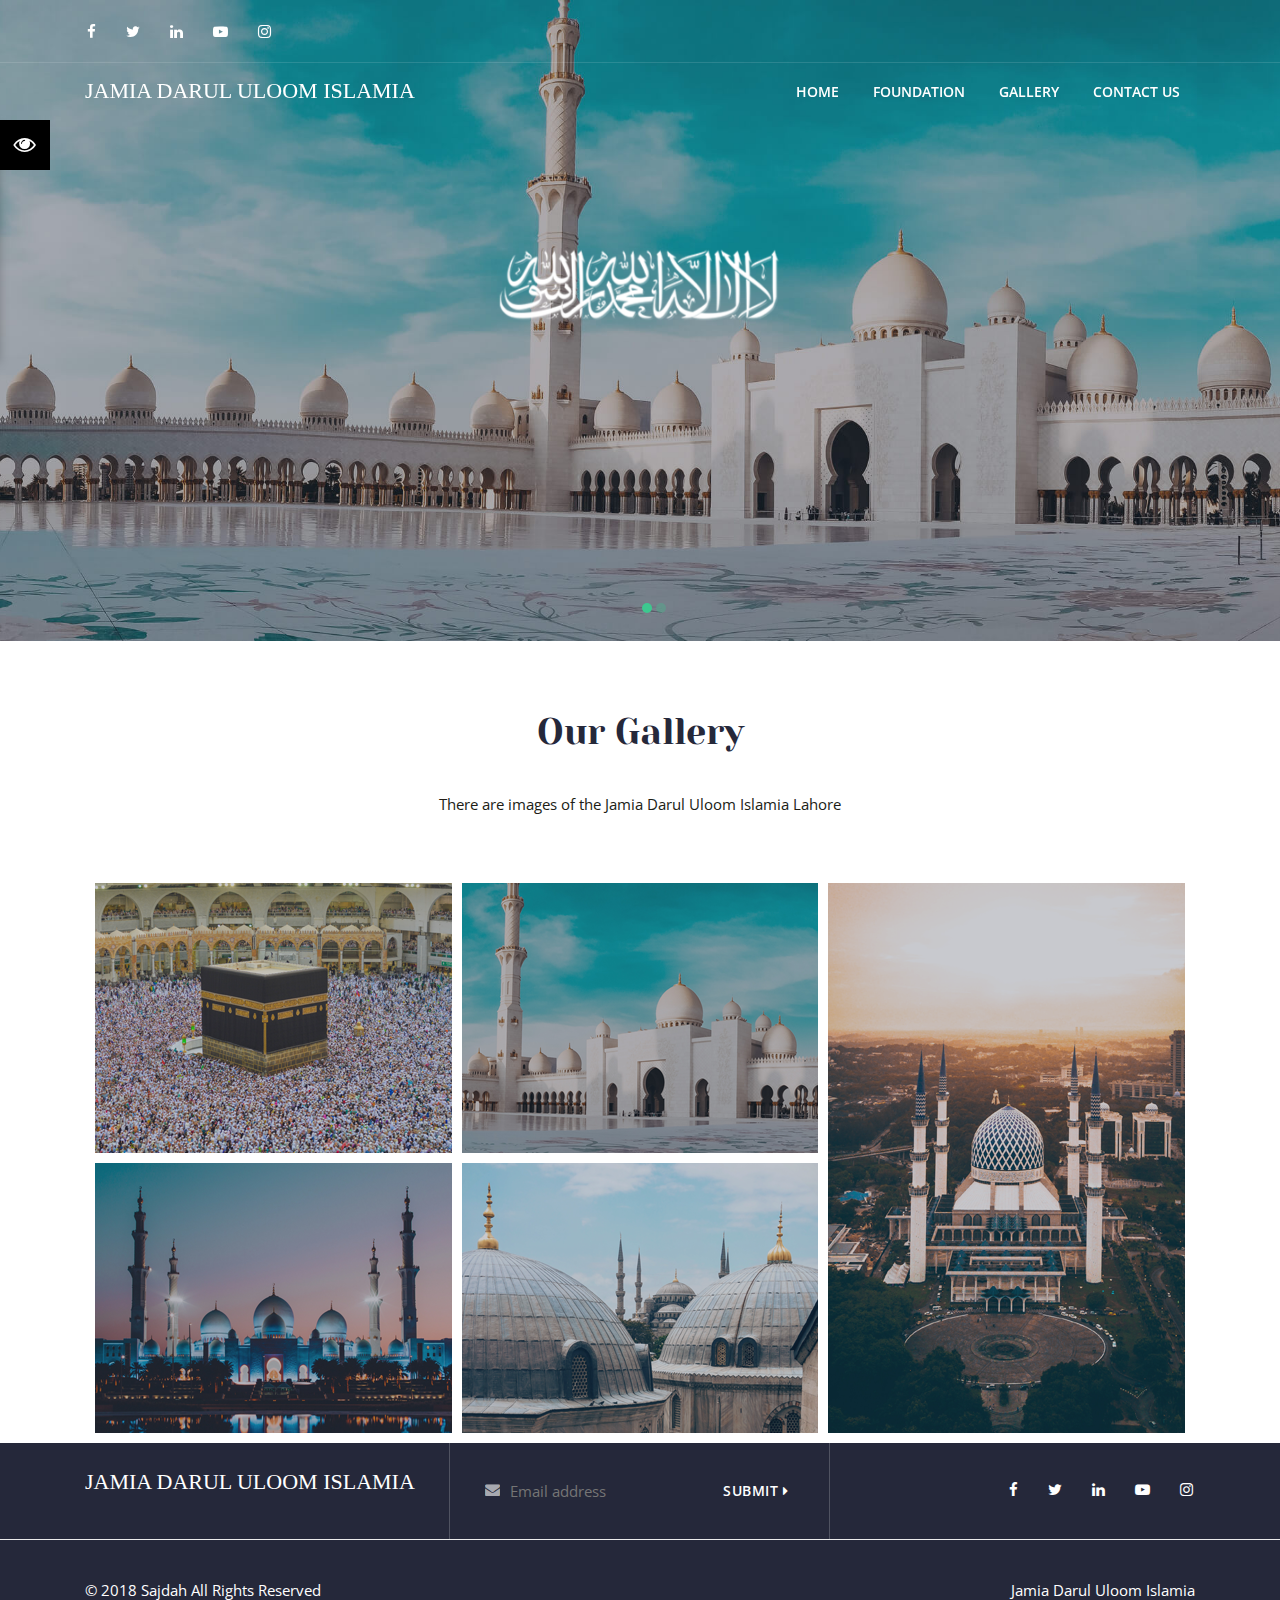
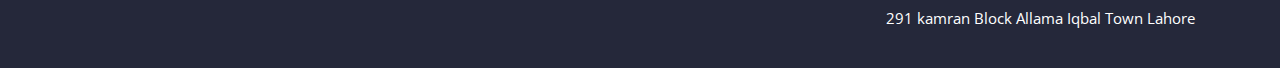
<file: gallery.html>
<!DOCTYPE HTML>
<html lang="en">


<!-- Mirrored from slidesigma.com/themes/html/sajdah/index.html by HTTrack Website Copier/3.x [XR&CO'2014], Thu, 31 Oct 2019 11:54:44 GMT -->
<head>
	<meta http-equiv="Content-Type" content="text/html; charset=utf-8">
	<meta http-equiv="X-UA-Compatible" content="IE=edge">
	<meta name="viewport" content="width=device-width,initial-scale=1">
	<meta name="keywords" content="">
	<meta name="description" content="">
	<title>darul uloom islamia</title>
	<!--Bootstrap -->
	<link rel="stylesheet" href="assets/css/bootstrap.min.css" type="text/css">
	<!--OWL Carousel slider-->
	<link rel="stylesheet" href="assets/css/owl.carousel.css" type="text/css">
	<!--Custome Style -->
	<link rel="stylesheet" href="assets/css/style.css" type="text/css">
	<!--magnific Style -->
	<link rel="stylesheet" href="assets/css/magnific-popup.css" type="text/css">
	<!--FontAwesome Font Style -->
	<link href="assets/css/font-awesome.min.css" rel="stylesheet">
	<!-- Color Change -->
	<link rel="stylesheet" class="color-changing" href="assets/css/color.css">
	<!-- Slick Slider -->
  <link href="assets/css/slick.css" rel="stylesheet">
  <!-- Ion RangeSLider -->
  <link rel="stylesheet" href="assets/css/ion.rangeSlider.min.css" type="text/css">

	<!-- Fav and touch icons -->
	<link rel="shortcut icon" href="favicon.png">
	<!-- Google-Font-->
	<link href="https://fonts.googleapis.com/css?family=Yeseva+One&amp;display=swap" rel="stylesheet">
	<link href="https://fonts.googleapis.com/css?family=Open+Sans:400,600,700&amp;display=swap" rel="stylesheet">
	<!-- HTML5 Shim and Respond.js IE8 support of HTML5 elements and media queries -->
	<!-- WARNING: Respond.js doesn't work if you view the page via file:// -->
	<!--[if lt IE 9]>
        <script src="https://oss.maxcdn.com/libs/html5shiv/3.7.0/html5shiv.js"></script>
        <script src="https://oss.maxcdn.com/libs/respond.js/1.4.2/respond.min.js"></script>
<![endif]-->
</head>

<body id="sj">
	<!-- Header -->
	<header id="header" class="nav-stacked" data-spy="affix" data-offset-top="1">
		<!-- Header-top -->
    <div class="header_top">
      <div class="container">
        <div class="row">
          <div class="col-lg-7 col-6">
            <div class="address">
							<div class="follow_us">
								<ul>
									<li><a href="https://web.facebook.com/groups/Darul.Uloom.Isalamia.AIT/?_rdc=1&_rdr"><i class="fa fa-facebook"></i></a></li>
									<li><a href="https://twitter.com/login"><i class="fa fa-twitter"></i></a></li>
									<li><a href="https://www.google.com/search?q=linkedin&rlz=1C1CHBF_enPK864PK864&oq=linked&aqs=chrome.1.69i60j35i39j69i57j69i60l2j69i65.7264j1j4&sourceid=chrome&ie=UTF-8"><i class="fa fa-linkedin"></i></a></li>
									<li><a href="https://www.youtube.com/results?search_query=qari+ahmad+mian+thanvi"><i class="fa fa-youtube-play"></i></a></li>
									<li><a href="https://www.instagram.com"><i class="fa fa-instagram"></i></a></li>
								</ul>
							</div>
            </div>
          </div>
          <div class="col-lg-5 col-6">
            <div class="follow_us">
              <ul class="left-links">
              </ul>
            </div>
          </div>
        </div>
      </div>
    </div>
    <!-- /Header-top -->

		<!-- Navigation -->
		<nav id="navigation_bar" class="navbar navbar-default sj-navbar">
			<div class="container">
				<div class="navbar-header">
					<div class="logo">
						<a href="index.html"><span>JAMIA DARUL ULOOM ISLAMIA<span></a>
					</div> <!-- /Logo -->
					<div id="menu_slide">
						<div id="nav-toggle-label">
							<div id="hamburger">
								<span></span>
								<span></span>
								<span></span>
							</div>
							<div id="cross">
								<span></span>
								<span></span>
							</div>
						</div>
					</div>
				</div>
				<div class="collapse navbar-collapse" id="navigation">
					<ul class="nav navbar-nav">
						<li><a href="index.html">Home <span class="nav_arrow"></span></a>
						</li>
						<li><a href="foundation.html">Foundation<span class="nav_arrow"></span></a>
						</li>
						<li><a href="gallery.html">Gallery<span class="nav_arrow"></span></a>
						</li>
						<li><a href="contactus.html">contact us<span class="nav_arrow"></span></a>
						</li>
							</ul>
						</li>
					</ul>
				</div>
			</div>
		</nav>
		<!-- Navigation end -->
		<!-- Mobile Navigation -->
		<div class="mobile-menu">
			<ul class="wd-menu pop-scroll">
				<li>
					<a href="index.html">Home</a>
				</li>
				<li>
					<a href="foundation.html">Foundation</a>
				</li>
				<li>
					<a href="gallery.html">Gallery</a>
				</li>
				<li>
					<a href="contactus.html">contact us</a>
				</li>
			</ul>
		</div>
		<!-- END/Mobile Navigation -->
	</header>
	<!-- /Header -->

	<!-- Intro -->
	<section id="intro">
		<div class="owl-carousel">
			<div class="item section-padding" style="background-image:url(assets/images/banners/banner-1.jpg);">
				<div class="container">
					<div class="intro_text white_text">
						<img src="assets/images/sj-1.png" alt="image">
					</div>
				</div>
			</div>
			<div class="item section-padding" style="background-image:url(assets/images/banners/banner-2.jpg);">
				<div class="container">
					<div class="intro_text white_text">
						<img src="assets/images/sj-1.png" alt="image">
					</div>
				</div>
			</div>
		</div>
	</section>
	<!-- /Intro -->
	<!-- Gallery-->
	<section class="section-padding gallery-section pb-0">
		<div class="container">
			<div class="row justify-content-center">
				<div class="section-header text-center">
					<h2>Our Gallery</h2>
					<p>There are images of the Jamia Darul Uloom Islamia Lahore </p>
				</div>
				<div class="col-md-12">
					<div class="gallery-wrapper gallery-has-zoom">
						<div class="gallery-masonry gallery-lg">
							<div class="grid-sizer"></div>
							<a class="gallery-item ht-1" href="assets/images/Home/Gallery/Gallery-01.png">
								<div class="thumb">
									<img src="assets/images/Home/Gallery/Gallery-02.png" alt="img">
								</div>
							</a>
							<a class="gallery-item can-popup ht-1" href="assets/images/Home/Gallery/Gallery-01.png">
								<div class="thumb">
									<img src="assets/images/Home/Gallery/Gallery-01.png" alt="img">
								</div>
							</a>
							<a class="gallery-item can-popup ht-2" href="assets/images/Home/Gallery/gallery-1.png">
								<div class="thumb">
									<img src="assets/images/Home/Gallery/gallery-1.png" alt="img">
								</div>
							</a>
							<a class="gallery-item can-popup ht-1" href="assets/images/Home/Gallery/Gallery-03.png">
								<div class="thumb">
									<img src="assets/images/Home/Gallery/Gallery-03.png" alt="img">
								</div>
							</a>
							<a class="gallery-item can-popup ht-1" href="assets/images/Home/Gallery/Gallery-04.png">
								<div class="thumb">
									<img src="assets/images/Home/Gallery/Gallery-04.png" alt="img">
								</div>
							</a>
						</div>
					</div>
				</div>
			</div>
		</div>
	</section>

	<!-- /Gallery-->	
	<!-- Footer -->
	<footer id="footer">
		<!-- Footer-Top -->
		<div class="footer_top secondary-bg">
			<div class="container">
				<div class="row">
					<div class="col-md-4 top_widget">
						<div class="footer_logo">
							<a href="#"><span>JAMIA DARUL ULOOM ISLAMIA<span></a>
						</div>
					</div>
					<div class="col-md-4 top_widget">
						<div class="newsletter">
							<form>
								<div class="email_input">
									<input type="email" placeholder="Email address">
								</div>
								<button type="submit">Submit <i class="fa fa-caret-right"></i></button>
							</form>
						</div>
					</div>
					<div class="col-md-4 top_widget">
						<div class="follow_us">
							<ul>
								<li><a href="https://web.facebook.com/groups/Darul.Uloom.Isalamia.AIT/?_rdc=1&_rdr"><i class="fa fa-facebook"></i></a></li>
								<li><a href="https://twitter.com/login"><i class="fa fa-twitter"></i></a></li>
								<li><a href="https://www.google.com/search?q=linkedin&rlz=1C1CHBF_enPK864PK864&oq=linked&aqs=chrome.1.69i60j35i39j69i57j69i60l2j69i65.7264j1j4&sourceid=chrome&ie=UTF-8"><i class="fa fa-linkedin"></i></a></li>
								<li><a href="https://www.youtube.com/results?search_query=qari+ahmad+mian+thanvi"><i class="fa fa-youtube-play"></i></a></li>
								<li><a href="https://www.instagram.com"><i class="fa fa-instagram"></i></a></li>
							</ul>
						</div>
					</div>
				</div>
			</div>
		</div>
		<!-- /Footer-Top -->
		<!-- Footer-Bottom -->
		<div class="footer_bottom">
			<div class="container">
				<div class="row">
					<div class="col-md-4">
						<p>&copy; 2018 Sajdah All Rights Reserved</p>
					</div>
					<div class="col-md-4">
						<div id="back-top" class="back-top">
							<a href="#top"><i class="fa fa-angle-up" aria-hidden="true"></i> </a>
						</div>
					</div>
					<div class="col-md-4">
						<div class="footer_links">
							<p>Jamia Darul Uloom Islamia</p>
							<p>291 kamran Block Allama Iqbal Town Lahore</p>
						</div>
					</div>
				</div>
			</div>
		</div>
		<!-- /Footer-Bottom -->
	</footer>
	<!-- /Footer -->
	<!-- ********************* -->
		 <!-- Theme skins -->
	<div class="color-theme transition-4">
			<div class="theme-switch">
					<span class="switch">
						<i class="fa fa-eye"></i>
					</span>
			</div>
			<div class="theme-colors transition-4">
					<h4>Theme Skins:</h4>
					<ul class="theme-ul">
							<li>
									<span class="each-color co1" data-color="assets/css/color.css">
											<img src="assets/images/co-3.png" alt="">
									</span>
							</li>
							<li>
									<span class="each-color co2" data-color="assets/css/color2.css">
											<img src="assets/images/co-2.png" alt="">
									</span>
							</li>
							<li>
									<span class="each-color co3" data-color="assets/css/color3.css">
											<img src="assets/images/co-1.png" alt="">
									</span>
							</li>
							<li>
									<span class="each-color co4" data-color="assets/css/color4.css">
											<img src="assets/images/co-4.png" alt="">
									</span>
							</li>
							<li>
									<span class="each-color co5" data-color="assets/css/color5.css">
											<img src="assets/images/co-5.png" alt="">
									</span>
							</li>
							<li>
									<span class="each-color co6" data-color="assets/css/color6.css">
											<img src="assets/images/co-6.png" alt="">
									</span>
							</li>
							<li>
									<span class="each-color co7" data-color="assets/css/color7.css">
											<img src="assets/images/co-7.png" alt="">
									</span>
							</li>
							<li>
									<span class="each-color co8" data-color="assets/css/color8.css">
											<img src="assets/images/co-8.png" alt="">
									</span>
							</li>
							<li>
									<span class="each-color co9" data-color="assets/css/color9.css">
											<img src="assets/images/co-9.png" alt="">
									</span>
							</li>
					</ul>
					<p class="fs-13 "></p>
			</div>
	</div>
	<!-- Theme skins -->

	<!-- Scripts -->
	<script src="assets/js/jquery.min.js"></script>
	<!--bootstrap-->
	<script src="assets/js/bootstrap.min.js"></script>
	<!--Magnific-Popup-JS-->
	<script src="assets/js/jquery.magnific-popup.min.js"></script>
	<!-- ImageLoader -->
	<script src="assets/js/imagesloaded.min.js"></script>
	<!-- Countdown -->
	<script src="assets/js/jquery.countdown.min.js"></script>
	<!-- Isotope -->
	<script src="assets/js/isotope.js"></script>
	<!-- Masorny -->
	<script src="assets/js/masonry.pkgd.min.js"></script>
	<!--Custome-JS-->
	<script src="assets/js/interface.js"></script>
	<!--Carousel-JS-->
	<script src="assets/js/owl.carousel.min.js"></script>
	<!--Audio-JS-->
	<script src="assets/js/audio_custome.js"></script>
	<!-- ionRangeSlider-js -->
	<script src="assets/js/ion.rangeSlider.min.js"></script>
	<!-- SlickSlider-js -->
	<script src="assets/js/slick.min.js"></script>
</body>


<!-- Mirrored from slidesigma.com/themes/html/sajdah/index.html by HTTrack Website Copier/3.x [XR&CO'2014], Thu, 31 Oct 2019 11:57:08 GMT -->
</html>
</file>
<file: assets/css/style.css>
@charset "utf-8";

/*
Theme Name: Sajdah - Mosque HTML5 Template.
Author: Slidesigma
Author URL: https://themeforest.net/user/slidesigma
Version:1.0
*/

/*===========================
 =  Table of CSS
  	1. General code
		1.1. Typography
		1.2. Button
		1.3. Space margins and padding
		1.4. Form
		1.5. Table
		1.6. Accordion
		1.7. Section-background-color & sectino-heading
		1.8. Tabs
		1.9. parallex-background
		1.10. Modal
	2. Header
	3. Intro
	4. Latest-mawlad-Khotba
		4.1. Mawlad-List
		4.2. Khotba-List
	5. Causes
	6. Footer
	7. Inner-Intro
	8. Khotba
	9. Khotba-Detail
	10. Mawlad
	11. Mawlad-Detail
	12. Blog
	13. Blog-Detail
		13.1 Post-style
		13.2. Sidebar
		13.3. Comments
	14. Contact-Us
	15. Donation
	16. About-Us
	17. Responsive-CSS
===========================*/
@-webkit-keyframes islamic {
	0% {
		background-position: 100% 0;
	}
	100% {
		background-position: 330px 0%;
	}
}
@-moz-keyframes islamic {
	0% {
		background-position: 100% 0;
	}
	100% {
		background-position: 330px 0%;
	}
}
@-ms-keyframes islamic {
	0% {
		background-position: 100% 0;
	}
	100% {
		background-position: 330px 0%;
	}
}
@keyframes islamic {
	0% {
		background-position: 100% 0;
	}
	100% {
		background-position: 330px 0%;
	}
}
@keyframes cssAnimation {
	from {
		-webkit-transform: scale(1) translate(0px);
	}
	to {
		-webkit-transform: scale(1.3) translate(0px);
	}
}
@-webkit-keyframes cssAnimation {
	from {
		-webkit-transform: scale(1) translate(0px);
	}
	to {
		-webkit-transform: scale(1.3) translate(0px);
	}
}
@-webkit-keyframes pulseInOut {
	0% {
		opacity: 0.3;
		transform: scale(0.3);
	}
	50% {
		opacity: 1;
		transform: scale(1.3);
	}
	100% {
		opacity: 0.3;
		transform: scale(0.3);
	}
}
@-moz-keyframes pulseInOut {
	0% {
		opacity: 0.3;
		transform: scale(0.3);
	}
	50% {
		opacity: 1;
		transform: scale(1.3);
	}
	100% {
		opacity: 0.3;
		transform: scale(0.3);
	}
}
@-o-keyframes pulseInOut {
	0% {
		opacity: 0.3;
		transform: scale(0.3);
	}
	50% {
		opacity: 1;
		transform: scale(1.3);
	}
	100% {
		opacity: 0.3;
		transform: scale(0.3);
	}
}
@keyframes pulseInOut {
	0% {
		transform: scale(0.3);
		opacity: 0.7;
	}
	50% {
		transform: scale(1.3);
	}
	100% {
		transform: scale(1.3);
		opacity: 0;
	}
}
/*====================
	1. General code
==========================*/

body {
	font-family: 'Open Sans', sans-serif;
	margin: 0px;
	padding: 0px;
	font-size: 15px;
	line-height: 28px;
	overflow-x: hidden;
	font-weight: 400;
	color: #25283a;
}
/*----------------------
	1.1. Typography
------------------------------*/

h1,
h2,
h3,
h4,
h5,
h6 {
	color: #25283a;
	margin: 0 auto 20px;
	font-family: 'Yeseva One', cursive;
	font-weight: 400;
	text-transform: capitalize;
}
h1 {
	font-size: 36px;
}
h2 {
	font-size: 30px;
}
h3 {
	font-size: 26px;
}
h4 {
	font-size: 24px;
}
h5 {
	font-size: 20px;
}
h6 {
	font-size: 18px;
}
p {
	font-size: 15px;
	font-weight: 400;
	line-height: 28px;
	margin-bottom: 25px;
	font-family: 'Open Sans', sans-serif;
}
a {
	transition-duration: 0.5s;
	-moz-transition-duration: 0.5s;
	-o-transition-duration: 0.5s;
	-webkit-transition-duration: 0.5s;
	-ms-transition-duration: 0.5s;
	text-decoration: none;
	color: #25283a;
}
a:hover,
a:focus {
	text-decoration: none;
	outline: none;
	color: #3dc88f;
}
ul,
ol {
	margin: 0 0 20px;
}
ul li,
ol li {
	margin: 0 0 10px;
}
blockquote {
	background: #fff;
	position: relative;
	padding: 0 0 0 70px;
	margin: 0 auto 30px;
}
blockquote::after {
	position: absolute;
	top: 2px;
	left: 5px;
	content: "";
	background: url(../images/quote_icon.png) no-repeat center;
	width: 40px;
	height: 40px;
}
blockquote p {
	color: #25283a;
	font-size: 18px;
	font-weight: 600;
}
blockquote h6 {
	color: #25283a;
	font-weight: 400;
	text-transform: uppercase;
	font-size: 15px;
}
img {
	max-width: 100%;
	width: auto;
	height: auto;
}
/*-----------------
	1.2. Button
-------------------------*/

.btn {
	background: #3DC88F;
	border: medium none;
	border-radius: 0px;
	color: #f7f6f4;
	font-family: 'Open Sans', sans-serif;
	font-size: 14px;
	font-weight: 600;
	text-transform: uppercase;
	line-height: 30px;
	height: auto;
	margin: auto;
	letter-spacing: 0.5px;
	padding: 12px 32px;
	transition: all 0.3s linear 0s;
	-moz-transition: all 0.3s linear 0s;
	-o-transition: all 0.3s linear 0s;
	-webkit-transition: all 0.3s linear 0s;
	-ms-transition: all 0.3s linear 0s;
}
.dark-btn {
	background: #3DC88F;
	color: #fff;
}
.btn.btn-lg {
	font-size: 14px;
	line-height: 30px;
	padding: 16px 45px;
}
.btn.btn-sm {
	font-size: 14px;
	padding: 8px 22px;
}
.btn:hover,
.btn:focus {
	color: #ffffff;
	outline: none;
	background: #25283a;
	box-shadow: none;
}
.dark-btn:hover {
	background: rgb(37, 40, 58);
}
.btn-link {
	font-weight: 800;
	font-size: 15px;
	color: #3dc88f;
}
.btn.outline-btn {
	background: none;
	color: #deb668;
	border: #deb668 solid 3px;
	letter-spacing: 4px;
	padding: 15px 50px;
	font-weight: 700;
}
.btn.outline-btn:hover {
	color: #fff;
}
.sj-btn-link:hover {
	color: #4e663b;
}

.btn-link:hover {
    color: #25283a;
    text-decoration: underline;
    background-color: transparent;
    border-color: transparent;
}
/*-------------------------------------
	1.3. Space margins and padding
------------------------------------------------*/

.padding_none {
	padding: 0px;
}
.padding_top_20 {
	padding-top: 20px;
}
.padding_50px {
	padding: 50px 0;
}
.padding_4x4_30 {
	padding: 30px;
}
.padding_4x4_40 {
	padding: 40px;
}
.padding_right {
	padding-right: 60px;
}
.padding_left {
	padding-left: 60px;
}
.space-20 {
	width: 100%;
	height: 20px;
	clear: both;
}
.space-30 {
	width: 100%;
	height: 30px;
	clear: both;
}
.space-40 {
	width: 100%;
	height: 40px;
	clear: both;
}
.space-60 {
	width: 100%;
	height: 60px;
	clear: both;
}
.space-80 {
	height: 80px;
	width: 100%;
}
.margin-btm-20 {
	margin-bottom: 20px;
	clear: both;
}
.margin-top-20 {
	margin-top: 20px;
	clear: both;
}
.margin-top-40 {
	margin-top: 40px;
	clear: both;
}
.margin-btm-40 {
	margin-bottom: 40px;
	clear: both;
}
.margin-top-60 {
	margin-top: 60px;
	clear: both;
}
.margin-btm-60 {
	margin-bottom: 60px;
	clear: both;
}
.margin_60 {
	margin: 60px auto;
}
.margin-none {
	margin: 0px;
}
/*-----------------
	1.4. Form
---------------------------*/

.form-group {
	margin-bottom: 25px;
	position: relative;
}
.form-label {
	color: #022147;
	font-size: 16px;
	font-weight: 400;
	margin: 0 auto 8px;
}
.form-control {
	background: #fff none repeat scroll 0 0;
	border-radius: 0;
	box-shadow: none;
	color: #888888;
	font-size: 14px;
	height: 50px;
	line-height: 30px;
}
.form-control:hover {
	box-shadow: none;
	outline: none
}
.form-control:focus {
	box-shadow: none;
	border-color: #eedab3;
	outline: none
}
.select {
	position: relative;
}
.select select {
	appearance: none;
	-moz-appearance: none;
	-o-appearance: none;
	-webkit-appearance: none;
	-ms-appearance: none;
}
.select::after {
	color: #878787;
	content: "";
	cursor: pointer;
	font-family: fontawesome;
	font-size: 15px;
	padding: 12px 0;
	pointer-mawlads: none;
	position: absolute;
	right: 15px;
	top: 0;
}
.form-control option {
	padding: 10px;
}
.control-label {
	color: #555;
	font-size: 15px;
	font-weight: 700;
}
.radio label,
.checkbox label {
	cursor: pointer;
	font-size: 14px;
	font-weight: 400;
	padding-left: 30px;
	position: relative;
}
.radio input[type=radio],
.checkbox input[type=checkbox] {
	display: none;
}
.radio label:before {
	background-color: transparent;
	border-style: solid;
	border-width: 1px;
	border-color: #cacaca;
	border-radius: 50%;
	content: "";
	display: inline-block;
	height: 20px;
	left: 0;
	top: 6px;
	position: absolute;
	width: 20px;
}
.checkbox label::before {
	background-color: rgba(0, 0, 0, 0);
	border: 1px solid #111111;
	content: "";
	display: inline-block;
	height: 16px;
	left: 0;
	position: absolute;
	top: 4px;
	width: 16px;
}
.radio input[type=radio]:checked + label:before {
	content: "\2022";
	font-size: 30px;
	text-align: center;
	line-height: 11px;
	color: #b2bd31;
}
.checkbox input[type=checkbox]:checked + label:before {
	content: "\2713";
	font-size: 12px;
	text-align: center;
	line-height: 14px;
}
.black_input .form-control {
	background: #222;
	border-radius: 3px;
	color: #fff;
	border: #222 solid 1px;
	font-size: 17px;
}
.checkbox,
.radio {
	padding-top: 5px;
}
/*-----------------
	1.5. Table
---------------------------*/

table {
	margin: 0 0 30px;
	width: 100%;
}
table th,
table td {
	border: 1px solid #cccccc;
	padding: 15px;
	padding: 18px;
}
table th img,
table td img {
	max-width: 100%;
}
table thead {
	background: #eee;
}
table thead th,
table thead td {
	text-transform: uppercase;
	font-weight: 900;
	color: #111;
}
/*-----------------
	1.6. Accordion
---------------------------*/

.panel-title {
	position: relative;
}
.panel-title a {
	display: block;
	padding: 28px 50px 28px 0;
	position: relative;
}
.panel-title a::after {
	position: absolute;
	top: 33px;
	right: 0;
	background: #b7b7b7;
	height: 2px;
	width: 16px;
	content: "";
}
.panel-title a.collapsed::before {
	position: absolute;
	top: 26px;
	right: 7px;
	background: #b7b7b7;
	height: 16px;
	width: 2px;
	content: "";
}
.panel-title {
	margin: 0 auto;
}
.panel.panel-default:first-child {
	border-top: #e8e7e7 solid 1px;
}
.panel.panel-default {
	border-bottom: #e8e7e7 solid 1px;
}
/*-----------------------------------------------------------
	1.7. Section-background-color & sectino-heading
-------------------------------------------------------------------*/

.secondary-bg {
	background: #25283a;
}
.primary-bg {
	background: #deb668;
}
.gray_bg {
	background: #f8f8f8;
}
.section_bg{
	background-color: #f0f8ff;
}
.section-padding {
	padding: 70px 0;
}
.section-header {
	margin: 0 auto;
	max-width: 520px;
	padding-bottom: 30px;
}
.section-header h2 {
	margin: 0 auto 36px;
	font-size: 36px;
}
.z_index {
	z-index: 2;
}
.divider {
	border-top: #ebebeb solid 1px;
}
.white_text,
.white_text p,
.white_text h1,
.white_text h2,
.white_text h3,
.white_text h4,
.white_text h5,
.white_text h6 {
	color: #fff;
}
/*--------------------
	1.8. Tabs
------------------------------*/

.nav.nav-tabs {
	border: medium none;
}
.nav-tabs > li a {
	background: #000000 none repeat scroll 0 0;
	border-radius: 0;
	color: #ffffff;
	font-size: 20px;
	font-weight: 400;
	margin-right: 5px;
	padding: 14px 26px;
	text-align: center;
}
.nav-tabs > li.active > a,
.nav-tabs > li.active > a:focus,
.nav-tabs > li.active > a:hover,
.nav-tabs > li a:hover,
.nav-tabs > li a:focus {
	color: #ffffff;
	background: #c7335b;
}
.nav-tabs > li {
	margin-bottom: 0;
}
/*--------------------------------------------
	1.9. Parallex-background
---------------------------------------------------*/

.parallex-bg {
	background-attachment: fixed;
	background-position: center;
	background-repeat: no-repeat;
	background-size: cover;
	position: relative;
}
/*------------------------
	1.10. Modal
--------------------------------*/

.modal-dialog {
	margin: 20px auto;
	max-width: 90%;
	width: 500px;
}
.modal-content {
	padding: 0 32px 22px;
}
.modal-header {
	padding: 15px 0;
	margin-bottom: 25px;
}
.modal-header h3 {
	margin: 15px auto;
}
.modal-body {
	padding: 10px 0;
}
.modal .modal-header .close {
	background: #000000 none repeat scroll 0 0;
	border-radius: 50%;
	color: #ffffff;
	font-size: 17px;
	height: 31px;
	line-height: 30px;
	margin-top: 5px;
	opacity: 1;
	position: absolute;
	right: -10px;
	text-align: center;
	text-shadow: none;
	top: -20px;
	width: 31px;
}
label.error {
	color: #ff0000;
	display: block;
	font-size: 13px;
	font-weight: normal;
	text-align: left;
}
/*================
	 2. Header
===========================*/

#header {
	left: 0;
	right: 0;
	position: relative;
	transition-duration: 0.3s;
	-moz-transition-duration: 0.3s;
	-o-transition-duration: 0.3s;
	-webkit-transition-duration: 0.3s;
	-ms-transition-duration: 0.3s;
	z-index: 22;
}
#header.nav-stacked {
	position: absolute;
	top: 0;
	left: 0;
	right: 0;
}
#header.sticky {
	position: fixed;
	top: 0;
}
@-webkit-keyframes fadeHeaderInDown {
	0% {
		opacity: 0;
		-webkit-transform: translate3d(0, -100%, 0);
	}
	100% {
		opacity: 1;
		-webkit-transform: translate3d(0, 0, 0);
	}
}
@-moz-keyframes fadeHeaderInDown {
	0% {
		opacity: 0;
		-moz-transform: translate3d(0, -100%, 0);
	}
	100% {
		opacity: 1;
		-moz-transform: translate3d(0, 0, 0);
	}
}
@-o-keyframes fadeHeaderInDown {
	0% {
		opacity: 0;
		-o-transform: translate3d(0, -100%, 0);
	}
	100% {
		opacity: 1;
		-o-transform: translate3d(0, 0, 0);
	}
}
@keyframes fadeHeaderInDown {
	0% {
		opacity: 0;
		transform: translate3d(0, -100%, 0);
	}
	100% {
		opacity: 1;
		transform: translate3d(0, 0, 0);
	}
}
.sticky,
.fadeHeaderInDown {
	-webkit-animation-name: fadeHeaderInDown;
	-moz-animation-name: fadeHeaderInDown;
	-o-animation-name: fadeHeaderInDown;
	animation-name: fadeHeaderInDown;
	position: fixed;
	top: 0;
	left: 0;
	right: 0;
	z-index: 22;
	background: #25283a;
	box-shadow: 0 0 10px rgba(0, 0, 0, 0.15);
}
#header:not(.is-alternate) {
	-webkit-animation-fill-mode: both;
	-moz-animation-fill-mode: both;
	-ms-animation-fill-mode: both;
	-o-animation-fill-mode: both;
	animation-fill-mode: both;
	-webkit-animation-duration: 1s;
	-moz-animation-duration: 1s;
	-ms-animation-duration: 1s;
	-o-animation-duration: 1s;
	animation-duration: 1s;
}
.header_top {
	padding: 10px 0;
	display: table;
	width: 100%;
	border-bottom: rgba(255, 255, 255, 0.12) solid 1px;
}
header.sticky .header_top {
	display: none;
}
.header_top p,
.header_top .select_language {
	float: left;
	color: #ffffff;
	margin: 7px auto;
	font-size: 14px;
}
.select_language select {
	background: none;
	color: #ffffff;
	border: 0;
	appearance: none;
	-o-appearance: none;
	-webkit-appearance: none;
	-moz-appearance: none;
	padding: 12px 5px;
}
.header_top .select_language {
	border-right: rgba(255, 255, 255, 0.12) solid 1px;
	padding: 14px 25px 10px 0;
	margin: -15px 25px -10px 0;
}
@media (min-width: 768px) {
	.collapse.navbar-collapse {
		display: block;
	}
}
.collapse.navbar-collapse {
	width: auto;
	flex-basis: auto;
	text-align: right;
	flex-grow: inherit;
}
.navbar-nav {
	display: block;
}
.navbar-nav li {
	display: inline-block;
	vertical-align: top;
	margin: 0 auto;
}
.navbar.navbar-default {
	padding: 0;
}
.navbar-nav li a {
	display: block;
	color: #fff;
	text-transform: uppercase;
	font-size: 14px;
	font-family: 'Open Sans', sans-serif;
	font-weight: 600;
	padding: 13px 15px;
	margin: 0 auto;
}
.navbar-nav li a:hover,
.navbar-nav li a.active {
	color: #3dc88f;
}
.navbar-nav .btn {
	font-size: 700;
	padding: 13px 32px;
}
.navbar-nav .btn:hover {
	color: #fff;
}
/*-----------
 FIXES
 -------------*/

.dropdown,
.dropleft,
.dropright,
.dropup {
	position: relative;
}
.navbar .navbar-nav li.dropdown.ss-cart-dropdown>a,
.navbar .navbar-nav li.dropdown.ss-favorite-dropdown>a {
	padding: 12px 15px;
}
.navbar .navbar-nav li.dropdown.ss-cart-dropdown>a::after {
	content: none;
}
.sj-navbar .sa_count {
	font-size: 20px;
}
.sj-navbar .sa_count span {
	position: absolute;
	font-size: 10px;
	background: #3dc88f;
	height: 15px;
	width: 15px;
	display: inline-block;
	text-align: center;
	line-height: 15px;
	color: #13366f;
	border-radius: 50%;
	margin-left: -9px;
	font-family: sans-serif;
}
.ss-cart-dropdown .sub-menu,
.ss-favorite-dropdown .sub-menu {
	min-width: 250px;
}
.ss-dropdown-right .sub-menu {
	left: initial;
	right: 0;
	text-align: left;
}
.shopping-cart {
	text-align: center;
	padding: 0;
	background: #010d21;
	margin: 10px 0;
}
.ss-cart-img {
	width: 35px;
	overflow: hidden;
}
.ss-cart-price {
	display: block;
}
.remove-cart {
	position: absolute;
	top: 0;
	right: 0;
	color: #13366f;
	cursor: pointer;
	padding-right: 15px;
}
.relative {
	position: relative;
}
.remove-cart:hover {
	color: red;
}
/*-----------
	sub-menu
-------------*/

.navbar .navbar-nav li.dropdown > a {
	padding-right: 28px;
}
.overlay ul li.dropdown > a::after,
.navbar .navbar-nav li.dropdown > a::after {
	content: "\f107";
	font-family: FontAwesome;
	position: absolute;
	right: 9px;
	top: 12px;
}
.overlay ul li.dropdown > a::after {
	right: 30%;
	top: 20px;
}
ul.sub-menu {
	background: #fff none repeat scroll 0 0;
	display: none;
	list-style: outside none none;
	min-width: 200px;
	padding: 0;
	position: absolute;
	left: 0;
	top: 100%;
	width: auto;
	z-index: 9999;
	text-align: left;
	box-shadow: rgba(0, 0, 0, 0.12) 0 0 15px;
}
ul.sub-menu ul.sub-menu {
	left: 100%;
	top: 0;
	display: none;
}
.navbar .navbar-nav li:hover > ul.sub-menu,
.overlay-slidedown li:hover > ul.sub-menu,
.navbar .navbar-nav li ul.sub-menu:hover > ul.sub-menu,
.overlay-slidedown li ul.sub-menu:hover > ul.sub-menu {
	display: block;
}
.navbar ul li ul.sub-menu li {
	float: none;
	margin: 0;
	display: block;
}
.navbar ul li ul.sub-menu li a {
	padding: 10px 17px;
	color: #25283a;
	border-bottom: rgba(0, 0, 0, 0.15) solid 1px;
}
.navbar ul li ul.sub-menu li a:hover {
	color: #ffffff;
}
.navbar ul li ul.sub-menu li:hover{
	background-color: #3DC88F;
	color: #ffffff;
}
#menu_slide {
	display: none;
}
.logo {
	padding: 10px 0;
}
#menu_slide:focus {
	outline: 0;
}
@media (max-width: 767px) {
	/*  Mobile Child Toggle Buttons */
	#nav-toggle,
	#nav-toggle-label {
		display: block;
	}
	.mobile-open .mobile-menu {
		display: block;
	}
	.child-trigger {
		display: block;
		cursor: pointer;
		position: absolute;
		top: 0px;
		right: 0px;
		width: 55px;
		min-width: 55px;
		height: 60px;
		padding: 0;
		border-left: 1px dotted rgba(255, 255, 255, .20);
	}
	.child-trigger:hover {
		text-decoration: none;
	}
	.child-trigger i {
		position: relative;
		top: 50%;
		margin: 0 auto;
		-webkit-transform: rotate(0deg);
		transform: rotate(0deg);
	}
	.child-trigger i:after {
		position: absolute;
		content: '';
	}
	.child-trigger i,
	.child-trigger i:after {
		width: 10px;
		height: 2px;
		background-color: #fff;
		display: block;
	}
	.child-trigger i:after {
		-webkit-transform: rotate(-90deg);
		transform: rotate(-90deg);
	}
	.child-trigger.child-open i {} .child-trigger.child-open i:after {
		-webkit-transform: rotate(-180deg);
		transform: rotate(-180deg);
	}
	.mobile-menu .wd-menu .sub-menu .child-trigger {
		height: 50px;
	}
	#nav-toggle {
		position: fixed;
		top: 0;
		right: 0;
		-webkit-opacity: 0;
		-ms-opacity: 0;
		opacity: 0;
	}
	/*  Mobile Cart */
	.shopping-cart {
		text-align: center;
		padding: 0;
		background: #010d21;
		margin: 10px 0;
	}
	/*  Mobile Hamburger */
	#nav-toggle-label * {
		transition: 0.25s ease-in-out;
	}
	#nav-toggle-label {
		height: 28px;
		width: 28px;
		position: relative;
		z-index: 9999;
		right: 0;
		top: 0;
		-webkit-transform: rotate(0deg);
		transform: rotate(0deg);
		cursor: pointer;
		transition: 0.25s ease-in-out;
		margin: 0;
	}
	.mobile-open #nav-toggle-label,
	.mobile-open #nav-toggle-label.slide-out {
		background: transparent;
		right: 0;
	}
	.mobile-open #nav-toggle-label {
		right: 30px;
		position: absolute;
		top: auto;
	}
	#nav-toggle-label #hamburger {
		position: relative;
		height: auto;
		width: 100%;
		top: 6px;
		right: 0;
	}
	#nav-toggle-label #hamburger span {
		display: block;
		width: 100%;
		height: 2px;
		position: relative;
		margin: 0 0 8px 0;
		background: #fff;
	}
	#nav-toggle-label #hamburger span:nth-child(1) {
		transition-delay: 0.5s;
	}
	#nav-toggle-label #hamburger span:nth-child(2) {
		;
		transition-delay: 0.625s;
	}
	#nav-toggle-label #hamburger span:nth-child(3) {
		transition-delay: 0.75s;
		margin: 0;
	}
	.mobile-open #nav-toggle-label #hamburger span,
	.mobile-open #nav-toggle-label.slide-out #hamburger span {
		width: 0%;
	}
	.mobile-open #nav-toggle-label #hamburger span:nth-child(1),
	.mobile-open #nav-toggle-label.slide-out #hamburger span:nth-child(1) {
		transition-delay: 0s;
	}
	.mobile-open #nav-toggle-label #hamburger span:nth-child(2),
	.mobile-open #nav-toggle-label.slide-out #hamburger span:nth-child(2) {
		transition-delay: 0.125s;
	}
	.mobile-open #nav-toggle-label #hamburger span:nth-child(3),
	.mobile-open #nav-toggle-label.slide-out #hamburger span:nth-child(3) {
		transition-delay: 0.25s;
	}
	#nav-toggle-label #cross {
		position: absolute;
		right: 0;
		top: 0;
		width: 100%;
		height: 100%;
		-webkit-transform: rotate(45deg);
		transform: rotate(45deg);
	}
	#nav-toggle-label #cross span {
		display: block;
		background: #fff;
	}
	#nav-toggle-label #cross span:nth-child(1) {
		height: 0%;
		width: 2px;
		position: absolute;
		top: 0;
		right: 50%;
		margin-left: -1px;
		transition-delay: 0s;
	}
	#nav-toggle-label #cross span:nth-child(2) {
		width: 0%;
		height: 2px;
		position: absolute;
		right: 0;
		top: 50%;
		margin-top: -1px;
		;
		transition-delay: 0.25s;
	}
	.mobile-open #nav-toggle-label #cross span:nth-child(1),
	.mobile-open #nav-toggle-label.slide-out #cross span:nth-child(1) {
		height: 100%;
		transition-delay: 0.625s;
	}
	.mobile-open #nav-toggle-label #cross span:nth-child(2),
	.mobile-open #nav-toggle-label.slide-out #cross span:nth-child(2) {
		width: 100%;
		transition-delay: 0.375s;
	}
	.mobile-menu {
		position: fixed;
		top: 0;
		left: 0;
		bottom: 0;
		width: 100%;
		height: 100vh;
		background: rgb(37, 40, 58);
		padding: 100px 0 0;
		z-index: 99;
		overflow: hidden;
		display: none;
	}
	body.mobile-open {
		overflow: hidden;
	}
	.mobile-menu .wd-menu {
		display: block;
		padding: 0;
		margin: 0;
		height: 100%;
		width: 100%;
		overflow: hidden;
		overflow-y: auto;
		padding: 0;
	}
	li.has-child .sub-menu {
		display: none;
	}
	.mobile-menu .wd-menu li a {
		display: block;
		padding: 0 30px;
		line-height: 50px;
		font-weight: 600;
		color: #fff;
	}
	.mobile-menu .wd-menu>li>a {
		line-height: 60px;
		font-weight: 700;
	}
	.mobile-menu .wd-menu>li>a:after {
		display: none;
	}
	.mobile-menu .wd-menu>li {
		padding: 0;
		margin: 0;
	}
	.mobile-menu .wd-menu .sub-menu li {
		margin: 0;
	}
	.mobile-menu .wd-menu .sub-menu .sub-menu>li>a {
		font-weight: 500;
	}
	.wd-menu>li.has-child>a:after,
	li.has-child>a:after,
	.shop .widget-title[data-toggle="collapse"]:after {
		display: none;
	}
	.mobile-menu .wd-menu li a {
		display: block;
		padding: 0 30px;
		line-height: 50px;
		font-weight: 600;
		color: #fff;
	}
	.wd-menu li.has-child {
		position: relative;
	}
}
.mobile-menu ul.sub-menu {
	background: #010d21 none repeat scroll 0 0;
}
@media (min-width: 767px) {
	.mobile-menu {
		display: none;
		opacity: 0;
		visibility: hidden;
	}
}
/*================
	 3. Intro
===========================*/

#intro {
	position: relative;
}
#intro .item {
	background-position: center;
	background-repeat: no-repeat;
	background-size: cover;
}
.intro_text {
	text-align: center;
	margin: 0 auto 30px;
	max-width: 800px;
	padding: 180px 0;
	position: relative;
	z-index: 2;
}
.intro_text img {
	margin: 0 auto 40px;
	max-width: 35%;
}
.intro_text h1 {
	font-size: 65px;
	text-transform: uppercase;
	font-weight: 400;
	line-height: 26px;
}
.intro_text p {
	font-size: 18px;
	margin: 0 auto 40px;
	max-width: 70%;
	line-height: 26px;
}
#intro .owl-nav div {
	width: 50px;
	height: 50px;
	background: rgb(178, 189, 49);
	border-radius: 50%;
}
#intro .owl-nav {
	left: 2%;
	width: 96%;
}
#intro .owl-nav div::after {
	line-height: 50px;
}
.sj-video-header .video_intro_text {
	padding: 250px 0;
	margin: 0 auto 30px;
	text-align: center;
}
.breadcrumb ul li.breadcrumb-item.active {
	background: #3dc88f;
	padding: 5px 20px;
}
.breadcrumb ul li.breadcrumb-item a {
	color: #ffffff;
}
.breadcrumb ul li.breadcrumb-item {
	background: #25283a;
	padding: 5px 20px;
}
/*==============================
	4. Video-File-header
=====================================*/

.sj-video-header {
	position: relative;
	background-color: black;
	width: 100%;
	height: 100%;
	overflow: hidden;
}
.sj-video-header .overlay {
	position: absolute;
	top: 0;
	left: 0;
	height: 100%;
	width: 100%;
	background-color: #25283a;
	opacity: 0.5;
	z-index: 1;
}
.sj-video-header video {
	position: absolute;
	top: 50%;
	left: 50%;
	min-width: 100%;
	min-height: 100%;
	width: auto;
	height: auto;
	z-index: 0;
	-ms-transform: translateX(-50%) translateY(-50%);
	-moz-transform: translateX(-50%) translateY(-50%);
	-webkit-transform: translateX(-50%) translateY(-50%);
	transform: translateX(-50%) translateY(-50%);
}
/*==============================
	4. Latest-mawlad-Khotba
=====================================*/

.latest_mawlad_khotba .box_wrap {
	padding: 45px 32px;
	text-align: left;
	margin: 0 auto;
}
.subtitle {
	color: #838383;
	text-transform: uppercase;
	font-size: 14px;
	font-weight: 600;
}
.latest_mawlad_khotba .mawlad_info {
	float: none;
	width: 100%;
	position: relative;
	padding: 10px 0 15px 110px;
}
.latest_mawlad_khotba h4 a,
.latest_mawlad_khotba h6 a {
	color: #25283a;
}
.latest_mawlad_khotba h4 a:hover,
.latest_mawlad_khotba h6 a:hover {
	color: #3DC88F;
}
.latest_mawlad_khotba .mawlad_date {
	background: no-repeat;
	position: absolute;
	top: 10px;
	left: 0;
	width: 80px;
	padding: 18px 0 0;
	color: #3dc88f;
	line-height: 22px;
}
.latest_mawlad_khotba {
	position: relative;
	margin-top: -55px;
	z-index: 1;
}
.next_khotba .khotba_inside {
	text-align: left;
	padding: 20px 0;
	float: none;
	width: auto;
	clear: both;
}
.next_khotba .khotba_inside ul li {
	margin: 0 15px 0 0;
}
/*--------------------
	4.1. Mawlad-List
---------------------------*/

.mawlad_list ul {
	padding: 0;
	margin: 0 auto 20px;
	list-style: none;
}
.mawlad_list ul li {
	margin: 0 auto 20px;
}
.mawlad_list ul li:last-child {
	margin: 0 auto;
}
.mawlad_list ul .mawlad_info ul {
	margin: 0 auto;
}
.mawlad_list ul .mawlad_info ul li {
	margin: 0 auto;
}
.mawlad_list h6 {
	margin: 0 auto 12px;
}
.latest_mawlad_khotba .mawlad_list .mawlad_date {
	top: 24px;
}
.latest_mawlad_khotba .mawlad_list .mawlad_info {
	padding: 25px 25px 25px 136px;
	border: #e8e7e7 solid 1px;
	border-radius: 6px;
}
.latest_mawlad_khotba .mawlad_list .mawlad_date {
	width: 106px;
	padding: 20px 0 10px;
	border-right: #e8e7e7 solid 1px;
}
.heading {
	overflow: hidden;
	margin: 0 auto 50px;
}
.heading h3 {
	display: inline-block;
	margin: 6px auto;
}
.heading .btn-sm {
	padding: 6px 30px;
}
/*---------------------
	4.2. Khotba-List
---------------------------*/

.panel-body .khotba_inside {
	text-align: left;
	padding: 15px 0 50px;
	padding-right: 0;
	float: none;
	width: 100%;
}
.panel-body .khotba_inside li {
	margin: 0 15px 0 0;
}
.player-controls.scrubber {
	float: left;
	width: 70%;
	background: #faf4e8;
	padding: 8px 20px;
	margin: 0 auto;
}
.audio-player {
	overflow: hidden;
	padding: 16px 0 0;
}
.audio-player .player-controls progress {
	width: 78%;
}
.audio-player .player-controls progress[value] {
	-webkit-appearance: none;
	appearance: none;
	background-color: #e7e3db;
	color: blue;
	height: 9px;
	border: 0;
}
.small,
small {
	font-size: 80%;
	font-weight: 400;
	color: #ffffff;
	font-size: 14px;
}
.audio-player .player-controls progress[value]::-webkit-progress-bar {
	background-color: #e7e3db;
	border-radius: 2px;
	border: 0;
	color: #deb668;
}
.audio-player .player-controls progress::-webkit-progress-value {
	background-color: #deb668;
}
.audio-player .player-controls p {
	font-size: 1.6rem;
}
.audio-player #play-btn {
	width: 55px;
	height: 55px;
	margin: 0 15px 0 0;
	background: #4e663b;
	text-align: center;
	color: #fffdfa;
	line-height: 55px;
	cursor: pointer;
	float: left;
}
.next_prev {
	width: 55px;
	height: 55px;
	float: right;
	background: #4e663b;
	text-align: center;
	color: #ffffff;
	line-height: 55px;
	cursor: pointer;
}
.audio-player #play-btn .fa-pause,
.audio-player #play-btn.pause .fa-play {
	display: none;
}
.audio-player #play-btn.pause .fa-pause {
	display: inline-block;
}
.player-controls.scrubber {
	float: left;
	width: 70%;
	background: #4e663b;
	padding: 13px 17px;
	margin-right: 15px;
}
.player-controls.scrubber .fa {
	color: #ffffff;
}
/*---------------------
	4.3. video-section
---------------------------*/

.sj-video-section a::before {
	content: '';
	position: absolute;
	top: 0;
	left: 0;
	border-radius: 50%;
	transform: scale(1.3);
	z-index: -1;
	width: 100%;
	height: 100%;
	animation-name: pulseInOut;
	animation-duration: 2s;
	animation-iteration-count: infinite;
	background: #fff;
}
.sj-video-section a {
	position: relative;
	display: block;
	width: 80px;
	height: 80px;
	background: #3dc88f;
	border-radius: 50%;
	text-align: center;
	line-height: 80px;
	color: #ffffff;
	font-size: 22px;
	box-shadow: rgba(0, 0, 0, 0.1) 0 0 15px;
	margin: 0 auto;
	padding-left: 7px !important;
	z-index: 2;
}
.sj-video-section-bg {
	background: url("../images/video.png") no-repeat center center;
	background-size: cover;
	text-align: center;
	padding: 140px 0;
}
.sj-video-section-bg .sj-video-content-text h3 {
	margin: 50px 0 0;
	margin-top: 50px;
	margin-right: 0px;
	margin-bottom: 0px;
	margin-left: 0px;
	font-weight: 800;
	font-size: 48px;
	color: #ffffff;
	text-transform: capitalize;
}
/*
|---------------------------------------------
| 3.gallery-isotop
|---------------------------------------------
*/

.gallery-wrapper {
	padding: 5px;
}
.gallery-album.gallery-wrapper,
.gallery-slider.gallery-wrapper {
	position: relative;
	padding: 0;
}
.gallery-slider.gallery-wrapper {
	overflow: hidden;
}
.gallery-slider.gallery-wrapper:hover .ss-gallery-img-slider {
	bottom: 0;
}
.ss-gallery-img-slider {
	position: absolute;
	bottom: -100%;
	left: 0;
	width: 100%;
	-webkit-transition: 0.3s;
	transition: 0.3s;
}
.ss-gallery-img-slider .slick-slide {
	opacity: 0.6;
	cursor: pointer;
}
.ss-gallery-img-slider .slick-slide:hover {
	opacity: 0.9;
	-webkit-transition: 0.3s;
	transition: 0.3s;
}
.ss-gallery-img-slider .slick-current {
	opacity: 1;
}
.gallery-album .gallery-item {
	padding: 0;
}
.gallery-masonry {
	width: 100%;
}
.gallery-item {
	padding: 5px;
	overflow: hidden;
}
.ht-1 {
	height: 280px;
}
.ht-2 {
	height: calc(280px * 2);
}
.ht-3 {
	height: calc(280px * 3);
}
.ht-4 {
	height: calc(280px * 4);
}
.gallery-sm .ht-1 {
	height: 100px;
}
.gallery-sm .ht-2 {
	height: calc(100px * 2);
}
.gallery-sm .ht-3 {
	height: calc(100px * 3);
}
.gallery-sm .ht-4 {
	height: calc(100px * 4);
}
.gallery-sm .gallery-item {
	padding: 0;
}
.gallery-sm.gallery-wrapper {
	padding: 0;
}
.gallery-item .thumb img {
	width: 100%;
	height: 100%;
	object-fit: cover;
}
.gallery-lg .grid-sizer,
.gallery-lg .gallery-item {
	width: calc(100% / 3);
}
.gallery-sm .grid-sizer,
.gallery-sm .gallery-item {
	width: calc(100% / 4);
}
.grid-sizer,
.gallery-item {
	width: 100%;
}
@media only screen and (min-width: 480px) and (max-width: 767px) {
	.grid-sizer,
	.gallery-item {
		width: calc(100% / 2);
	}
	.gallery-sm .grid-sizer,
	.gallery-sm .gallery-item {
		width: calc(100% / 5);
	}
}
@media only screen and (min-width: 768px) and (max-width: 1023px) {
	.grid-sizer,
	.gallery-item {
		width: calc(100% / 3);
	}
	.gallery-sm .grid-sizer,
	.gallery-sm .gallery-item {
		width: calc(100% / 7);
	}
}
@media only screen and (min-width: 1024px) and (max-width: 1439px) {
	.grid-sizer,
	.gallery-item {
		width: calc(100% / 5);
	}
	.gallery-sm .grid-sizer,
	.gallery-sm .gallery-item {
		width: calc(100% / 10);
	}
}
@media only screen and (min-width: 1440px) {
	.grid-sizer,
	.gallery-item {
		width: calc(100% / 5);
	}
	.gallery-sm .grid-sizer,
	.gallery-sm .gallery-item {
		width: calc(100% / 12);
	}
}
.gallery-item img {
	display: block;
	width: 100%;
	height: 100%;
	object-fit: cover;
}
.gallery-has-zoom img {
	-webkit-transition: 2s;
	transition: 2s;
}
.gallery-has-zoom .gallery-item:hover img {
	-webkit-transform: scale(1.2);
	transform: scale(1.2);
}
.gallery-item .thumb {
	position: relative;
	overflow: hidden;
	height: 100%;
}
.gallery-sm .gallery-item {
	transition: opacity 0.3s;
}
.gallery-notice {
	background-color: rgba(255, 255, 255, 0.6);
	position: absolute;
	top: 100px;
	left: calc(100% / 12);
	width: calc(100% / 12 * 4);
	z-index: 9;
	padding: 20px;
	display: flex;
	align-items: center;
	min-height: calc(100px * 3);
}
.gallery-notice p {
	margin-bottom: 0;
	font-weight: 600;
}
.gallery-wrapper {
	position: relative;
}
.gallery-item.can-popup .thumb:before {
	content: '';
	position: absolute;
	top: 0;
	left: 0;
	width: 100%;
	height: 0;
	transition: 0.3s;
	background: rgba(0, 0, 0, 0.3);
}
.gallery-item.can-popup .thumb::after {
	font-family: fontawesome;
	content: "\f002";
	position: absolute;
	top: 50%;
	left: 50%;
	width: 50px;
	height: 50px;
	margin-top: -25px;
	margin-left: -25px;
	padding: 10px 0;
	text-align: center;
	transition: 0.3s;
	border-radius: 50%;
	color: #3dc88f;
	background: #fff;
	opacity: 0;
}
.gallery-item .thumb:hover::before {
	height: 100%;
}
.gallery-item .thumb:hover::after {
	opacity: 1;
}
/*================
	5. Causes
======================*/

#causes {
	background: url(../images/banners/charity-01.png) no-repeat center / cover;
}
.causes_info {
	margin: 0 auto;
	max-width: 580px;
	text-align: center;
}
.causes_info p {
	font-size: 15px;
}
.causes_info .h__set h6 {
	text-transform: uppercase;
	color: #b2bd31;
	font-size: 16px;
	margin: 0 auto 50px;
}
.causes_chart {
	overflow: hidden;
	margin: 25px auto 50px;
}
.causes_chart p {
	display: inline-block;
	vertical-align: middle;
	margin: 30px auto;
}
.chart {
	display: inline-block;
	vertical-align: middle;
	margin: 0 20px;
}
.owl-nav {
	position: absolute;
	top: 50%;
	transform: translateY(-50%);
	height: 1px;
	left: 0;
	width: 100%;
}
.owl-nav div {
	position: relative;
	width: 40px;
	height: 40px;
	font-size: 0px;
	float: left;
}
.owl-nav div.owl-next {
	float: right;
}
.owl-nav div::after {
	position: absolute;
	top: 0;
	left: 0;
	font-family: fontawesome;
	width: 100%;
	content: "\f104";
	color: #fff;
	font-size: 30px;
	height: 100%;
	text-align: center;
	line-height: 40px;
	opacity: 0.6;
}
.owl-nav div.owl-next:after {
	content: "\f105";
}
.owl-nav div:hover:after {
	opacity: 1;
}
.section-header {
	margin: 0 auto;
	max-width: 520px;
	padding-bottom: 30px;
}
.sa-counter-single i {
	display: block;
	font-size: 60px;
	color: #fff;
	margin-bottom: 25px;
	transition: 0.3s;
}
.sa-counter-single h5 {
	font-family: 'Yeseva One', cursive;
	color: #fff;
	font-size: 16px;
	line-height: 24px;
	font-weight: 400;
	padding-bottom: 25px;
	position: relative;
	margin-bottom: 22px;
}
.sa-counter-single h5:after {
	position: absolute;
	background: #fffcfc;
	width: 22px;
	height: 2px;
	content: " ";
	bottom: 0;
	left: 50%;
	margin-left: -11px;
}
.sa-counter-single span {
	color: #fff;
	font-size: 36px;
	line-height: 24px;
	font-weight: 600;
	font-family: 'Open Sans', sans-serif;
	margin-bottom: 45px;
}
/*================
	 6. Footer
===========================*/

.footer_bottom {
	padding: 36px 0;
	border-top: #ebebeb solid 1px;
	background: #25283a;
	color: #fff;
}
.footer_bottom p {
	margin: 0 auto;
}
.footer_links {
	text-align: right;
}
.footer_links a {
	display: inline-block;
	color: #ffffff;
	margin: 0 0 0 20px;
}
.footer_top .follow_us ul{
	text-align: right;
}
.top_widget {
	padding-top: 25px;
	border-right: rgba(255, 255, 255, 0.2) solid 1px;
	padding-bottom: 25px;
}
.top_widget:last-child {
	border: 0;
}
.follow_us ul {
	margin: 0 auto;
	padding: 0;
	list-style: none;
	text-align: left;
}
.follow_us ul li:first-child{
	margin:0px;
}
.follow_us .left-links{
	text-align: right;
}
.follow_us ul li {
	display: inline-block;
	vertical-align: middle;
	margin: 0px 0 0px 22px;
}
.follow_us ul li a {
	color: #ffffff;
	font-size: 15px;
	padding: 7px 2px;
	display: block;
}
.follow_us ul li a:focus,
.footer_links a:hover,
.footer_nav li a:hover,
.footer_nav li a.active,
.footer_widget p a:hover {
	color: #3dc88f;
}
.follow_us ul li a:hover {
	color: #3dc88f;
}
.newsletter {
	padding: 0 20px;
	overflow: hidden;
}
.email_input {
	float: left;
	position: relative;
	width: 72%;
}
.email_input::after {
	position: absolute;
	top: 8px;
	left: 0;
	content: "\f0e0";
	font-family: fontawesome;
	color: #fff;
	opacity: 0.6;
}
.email_input input {
	background: no-repeat;
	border: 0;
	color: #fff;
	padding: 9px 25px;
}
.email_input input:focus{
	outline: 0;
}
.newsletter button {
	padding: 9px 6px;
	background: none;
	border: 0;
	color: #fff;
	text-transform: uppercase;
	font-weight: 600;
	letter-spacing: 0.5px;
	font-size: 14px;
	float: right;
	cursor: pointer;
}
.footer_widget {
	margin: 80px auto 0;
	padding-bottom: 70px;
	border-right: #ebebeb solid 1px;
}
.footer_widget:last-child {
	border: 0;
}
.footer_widget:first-child .widget_inner {
	padding-left: 0;
}
.widget_inner {
	padding: 0 20px;
}
.footer_widget h5 {
	margin: 0 auto 35px;
}
.footer_widget p {
	margin: 0 auto 5px;
}
.footer_widget p a {
	color: #555b62;
}
.footer_widget ul {
	padding: 0;
	margin: 0 auto;
	list-style: none;
	overflow: hidden;
	position: relative;
}
.footer_nav li {
	display: inline-block;
	width: 48%;
	vertical-align: top;
}
.footer_nav li a {
	color: #555b62;
}
.instagram_img {
	position: relative;
}
.instagram_img li {
	float: left;
	width: 25%;
	margin: 0 auto;
}
.instagram_img li a {
	background: #000;
	display: block;
}
.instagram_img li a img {
	transition-duration: 0.3s;
	-moz-transition-duration: 0.3s;
	-o-transition-duration: 0.3s;
	-webkit-transition-duration: 0.3s;
}
.instagram_img a img:hover {
	opacity: 0.7;
}
.insta_url {
	position: absolute;
	top: 50%;
	left: 0;
	right: 0;
	margin: 0 auto;
	width: 50px;
	height: 50px;
	background: #3dc88f;
	color: #25283a;
	font-size: 20px;
	border-radius: 50%;
	text-align: center;
	line-height: 50px;
	transform: translateY(-50%);
	-o-transform: translateY(-50%);
	-moz-transform: translateY(-50%);
	-webkit-transform: translateY(-50%);
}
.insta_url:hover {
	color: #3dc88f;
	background: #25283a;
}
#back-top {
	text-align: center;
}
#back-top a {
	display: block;
	width: 40px;
	height: 40px;
	border-radius: 0px;
	text-align: center;
	line-height: 34px;
	border: #25283a solid 1px;
	color: #fff;
	transition-duration: 0.3s;
	-moz-transition-duration: 0.3s;
	-o-transition-duration: 0.3s;
	-webkit-transition-duration: 0.3s;
	-ms-transition-duration: 0.3s;
	font-size: 22px;
	margin: 0 auto;
	box-shadow: rgba(0, 0, 0, 0.1) 0 0 10px;
	background: #3dc88f;
}
#back-top a:hover {
	background: #0a7f4f;
	color: #fff;
}
/*=====================
	7. Inner-Intro
=============================*/

#inner_intro {
	position: relative;
	background-color: #4c4c4c;
	background-image: url(../images/aboutus/about-banner.jpg);
	background-position: center;
	background-size: cover;
}
.inner_wp {
	padding: 250px 0 0;
}
.inner_wp h1 {
	margin: 0 auto;
}
#inner_intro.section-padding {
	padding: 100px 0;
}
.breadcrumb {
	background: none;
	text-align: right;
	padding: 0;
	margin: 0 auto;
	display: block;
}
.breadcrumb ul {
	padding: 0;
	margin: 0 auto;
	list-style: none;
}
.breadcrumb ul li.breadcrumb-item {
	display: inline-block;
	vertical-align: middle;
	margin: 0 auto;
	color: #fff;
}
.breadcrumb ul li a {
	color: #fff;
}
.breadcrumb ul li a:hover {
	color: #b2bd31;
}
.breadcrumb-item + .breadcrumb-item::before {
	content: "\f105";
	font-family: fontawesome;
	color: #fff;
	padding: 0 13px 0 2px;
}
/*===============
	8. Khotba
======================*/

.khotba_wrap {
	padding: 30px;
	border: #f2f2f2 solid 1px;
	display: table;
	width: 100%;
	margin: 0 auto 30px;
	box-shadow: rgba(0, 0, 0, 0.05) 0px 8px 20px;
	transition-duration: 0.3s;
	-moz-transition-duration: 0.3s;
	-o-transition-duration: 0.3s;
	-webkit-transition-duration: 0.3s;
}
.khotba_wrap:hover {
	box-shadow: rgba(0, 0, 0, 0.1) 0px 8px 30px;
	background: url(../images/so-white.png);
	background-repeat: repeat;
	background-position: center;
}
.khotba_img {
	float: left;
	width: 21%;
}
.khotba_info_wrap {
	float: right;
	width: 76%;
	padding: 44px 0;
	overflow: hidden;
}
.khotba_info,
.khotba_inside {
	float: left;
	width: 50%;
}
.khotba_inside {
	text-align: right;
	padding-top: 18px;
	padding-right: 15px;
}
ul.khotba_meta {
	padding: 0;
	list-style: none;
	margin: 0 auto;
	overflow: hidden;
}
.khotba_info h5 {
	margin: 0 auto 17px;
}

.khotba_meta li {
	float: left;
	margin: 0 28px 0 0;
}
.khotba_meta li i {
	color: #3DC88F;
	margin: 0 6px 0 0;
}
.khotba_meta li a {
	text-decoration: underline;
}
.khotba_meta li a:hover {
	color: #3dc88f;
}
.khotba_inside ul {
	padding: 0;
	margin: 0 auto;
	list-style: none;
}
.khotba_inside ul li {
	display: inline-block;
	vertical-align: middle;
	color: #aaadb0;
	font-size: 19px;
	margin: 0px 0 0 20px;
}
.khotba_inside ul li a {
	display: block;
	color: #aaadb0;
	height: 52px;
	width: 52px;
	line-height: 45px;
	text-align: center;
	border: #e8e7e7 solid 2px;
	border-radius: 6px;
}
.filter_wrap {
	margin: 0 auto 40px;
}
.layout-switcher {
	text-align: right;
}
.layout-switcher a {
	color: #b1b1b1;
	font-size: 22px;
	margin-left: 15px;
}
.layout-switcher ul{
	justify-content: flex-end;
	margin: 0px;
}
.layout-switcher ul li{
	margin: 0px;
}
.layout-switcher .nav-link {
    padding: .5rem 0rem 0rem 1rem;
}
.layout-switcher .nav-pills .nav-link.active,
.layout-switcher .nav-pills .show>.nav-link {
    color: #25283a;
    background-color: transparent;
}
.khotba_info ul li a:hover,
.khotba_info h5 a:hover,
.khotba_inside ul li a:hover,
.layout-switcher a.active,
.layout-switcher a:hover {
	color: #3dc88f;
}
.khotba_inside ul li a:hover {
	border-color: #3dc88f;
}
.grid-view .khotba_info,
.grid-view .khotba_inside{
	width: 100%;
	text-align: center;
}
.grid-view .khotba_inside{
	float: none;
	padding-top: 18px;
	padding-bottom: 40px;
}
.grid-author{
	margin-bottom: 10px;
}
.select_arrow {
	position: relative;
	display: inline-block;
}
.select_arrow:after {
	position: absolute;
	top: 12px;
	right: 8px;
	content: "\f107";
	font-family: fontawesome;
}
.select_arrow .form-control {
	appearance: none;
	padding-right: 30px;
	-moz-appearance: none;
	-o-appearance: none;
	-webkit-appearance: none;
	width: auto;
	border: #ccc solid 1px;
	padding: 0 25px;
	cursor: pointer;
}
.pagination_wrap {
	padding: 15px 0 0;
}
.pagination_wrap p {
	margin: 0 auto;
}
.pagination_wrap .pagination {
	text-align: right;
	margin: 0 auto;
	padding: 0;
	display: block;
}
.pagination li {
	display: inline-block;
	margin: 0;
}
.pagination li a,
.page-item:last-child .page-link {
	border-color: #fff;
	color: #555b62;
	border-radius: 0;
	padding: 7px 13px;
}
.pagination li a:hover,
.page-item:last-child,
.page-link:hover,
.page-item.disabled .page-link {
	color: #25283a;
	border: #25283a solid 1px;
	border-radius: 0;
	background: #fff;
}
.page-item:last-child {
	border: 0;
}
/*===================
	9. Khotba-Detail
==========================*/

.sidebar_title,
.khotba_list {
	border-bottom: #f2f2f2 solid 1px;
	padding: 25px;
}
.sidebar_title h6 {
	text-transform: uppercase;
	margin: 0 auto;
}
.post_detail .khotba_inside {
	text-align: center;
	padding: 0;
	margin-bottom: 40px;
	width: 100%;
	background: rgba(78, 102, 59, 0);
}
.post_detail .khotba_inside ul {
	margin: 0 auto;
}
.post_detail .khotba_inside ul li {
	float: left;
	width: 25%;
	margin: 0 auto;
	border-right: rgba(206, 206, 206, 0.76) solid 1px;
}
.post_detail .khotba_inside ul li:last-child {
	border: 0;
}
.post_detail .khotba_inside ul li a {
	color: #25283a;
	display: block;
	padding: 25px 20px;
	border: 0;
	height: auto;
	width: auto;
	line-height: inherit;
}
.post_detail .khotba_inside ul li a:hover {
	color: #3dc88f;
}
/*==============
	10. mawlads
======================*/

.mawlads_wrap {
	margin: 0 auto 50px;
	overflow: hidden;
}
.mawlad_date {
	float: left;
	width: 11%;
	text-align: center;
	font-family: 'Open Sans', sans-serif;
	background: #25283a;
	color: #fff;
	padding: 33px 5px;
	text-transform: uppercase;
	font-weight: 600;
	font-size: 14px;
}
.mawlad_date span {
	color: #3dc88f;
	display: block;
	font-size: 40px;
	margin: 0 auto 12px;
}
.mawlad_img {
	float: left;
	width: 37%;
	margin-left: 2.7%;
}
.mawlad_info {
	float: right;
	width: 47.4%;
}

.mawlad_info p {
	margin: 0 auto 20px;
}
.mawlad_info h4 {
	margin: 10px auto 20px;
}
.mawlad_info ul {
	padding: 0;
	margin: 0 auto 22px;
	list-style: none;
}
.mawlad_info ul li {
	margin: 0 auto 6px;
}
.mawlad_info ul li i {
	color:	#3dc88f;
	margin-right: 8px;
}

.sj-slider-arrow{
	display: flex;
}
.sj-left-arrow,
.sj-right-arrow{
	cursor: pointer;
	background: #3dc88f;
	width: 40px;
	height: 42px;
	line-height: 2.8;
	text-align: center;
	color: #fff;
}
.sj-right-arrow{
	margin-left: 15px;
}

.sj-left-arrow:hover,
.sj-right-arrow:hover{
	background-color: #25283a;
}
/*=====================
	 11. mawlad-Detail
===========================*/

.sidebar_widgets .mawlad_venue ul {
	padding: 28px 25px;
	margin: 0 auto;
	list-style: none;
}
.mawlad_venue ul li {
	padding: 2px 0;
	overflow: hidden;
}
.mawlad_venue ul li span {
	float: left;
	display: block;
	width: 43%;
	font-weight: 600;
	color: #272a3b;
}
.mawlad_timer {
	position: absolute;
	text-align: center;
	bottom: 0;
	padding: 0;
	left: 0;
	width: 100%;
	background: rgb(39, 42, 59);
}
.date {
	float: left;
	width: 14%;
	text-align: center;
	font-family: 'Open Sans', sans-serif;
	color: #fff;
	padding: 13px;
	text-transform: uppercase;
	font-weight: 600;
	font-size: 14px;
	border-right: rgba(255, 255, 255, 0.2) solid 1px;
}
.date span {
	color: #3dc88f;
	display: block;
	font-size: 30px;
	margin: 0 auto 2px;
}
.timer {
	float: right;
	width: calc(100% - 17%);
	text-align: left;
}
.countdown-period {
	color: #fff;
	font-size: 24px;
	font-weight: 700;
	width: 25%;
	float: left;
	padding: 12px 15px;
}
.countdown-period span {
	display: block;
	text-transform: uppercase;
	font-size: 14px;
	font-weight: 300;
}
.venu_map iframe {
	width: 100%;
	height: 200px;
}
/*==============
	 12. Blog
====================*/

.blog_info {
	margin: 0 35px;
	background: #fff;
	position: relative;
	z-index: 1;
	padding: 32px 25px;
	border-top: #3DC88F solid 5px;
	box-shadow: rgba(0, 0, 0, 0.05) 0px 8px 20px;
	text-align: center;
}

.blog_info h5 a:hover {
	color: #3DC88F;
}
.blog_img {
	margin: 0 auto -40px;
}
.post_date {
	margin-bottom: 10px;
}
.post_date a {
	text-transform: capitalize;
	color: #3dc88f;
}
.post_date a:hover,
.post_meta .meta_admin:hover{
	color: #25283a;
}
/*==================
	13. Blog-Detail
========================*/
.post_meta .meta_admin{
	color:#3dc88f;
	text-transform: capitalize;
}
.quote-name{
	color:#3dc88f;
}
/*--------------------
	13.1. Post-style
-------------------------*/

.post_detail .post_img {
	margin: 0 auto 20px;
	position: relative;
}
.post_meta ul {
	padding: 0;
	margin: 0 auto;
	list-style: none;
	overflow: hidden;
	margin: 0 auto 30px;
}
.post_meta ul li {
	float: left;
	margin: 0 20px 0 0;
}
.post_meta li i {
	margin-right: 8px;
	color: #3dc88f;
}
.post_detail ul,
.post_detail ol {
	padding: 0;
	margin: 0 auto 30px;
	list-style: none;
	overflow: hidden;
}
.tags_share {
	border-top: #ebebeb solid 1px;
	border-bottom: #ebebeb solid 1px;
	margin: 40px auto 70px;
}
.psot_share {
	border-right: #ebebeb solid 1px;
}
.psot_tags,
.psot_share {
	padding: 12px 0;
}
.psot_tags span,
.psot_share span {
	font-size: 16px;
	padding-right: 10px;
}

.psot_share a {
	margin-right: 15px;
}
/*--------------------
	13.2. Sidebar
--------------------------*/

.sidebar_wrap {
	border: #f2f2f2 solid 1px;
	box-shadow: rgba(0, 0, 0, 0.05) 0px 8px 10px;
}
.widget_title {
	padding: 0 0 8px;
}
.sidebar_widgets {
	padding: 25px 28px;
}
.widget_title h6 {
	position: relative;
}
.widget_title h6::after {
	position: absolute;
	left: -28px;
	top: 0;
	height: 100%;
	content: "";
	background: #25283a;
	width: 5px;
}
.sidebar_widgets ul {
	padding: 0;
	margin: 0 auto;
	list-style: none;
}
.sidebar_nav ul li a {
	color: #25283a;
	font-size: 15px;
	display: block;
	padding: 5px 30px 5px 0;
	position: relative;
	border-bottom: #fff dashed 1px;
}
.sidebar_nav ul li a:after {
	position: absolute;
	top: 5px;
	right: 0;
	content: "\f105";
	font-family: fontawesome;
	opacity: 0;
	transition-duration: 0.3s;
	-moz-transition-duration: 0.3s;
	-o-transition-duration: 0.3s;
	-webkit-transition-duration: 0.3s;
}
.sidebar_nav ul li a:hover {
	color: #3dc88f;
	border-color: #3dc88f;
}
.sidebar_nav ul li a:hover:after {
	opacity: 1;
}
.recent_post li {
	position: relative;
	padding-left: 100px;
	overflow: hidden;
	margin: 0 auto 20px;
}
.post_thumb {
	position: absolute;
	top: 0;
	left: 0;
	height: 80px;
	width: 80px;
	background: #000;
}
.post_thumb img {
	transition-duration: 0.3s;
	-moz-transition-duration: 0.3s;
	-o-transition-duration: 0.3s;
	-webkit-transition-duration: 0.3s;
	;
}
.post_thumb img:hover {
	opacity: 0.7;
}
.recent_post h6 {
	font-size: 16px;
	margin: 12px 0 6px;
}
.recent_post p {
	color: #707070;
	font-size: 14px;
	margin: 0 auto 15px;
}

.tag_cloud {
	overflow: hidden;
}
.tag_cloud a {
	display: inline-block;
	padding: 6px 17px;
	border: #ebebeb solid 1px;
	background: #f9f9f9;
	color: #25283a;
	font-size: 14px;
	margin: 0 10px 10px 0;
}
.tag_cloud a:hover {
	background: #3dc88f;
	color: #fff;
	border-color: #3dc88f;
}
.search {
	position: relative;
}
.search::after {
	position: absolute;
	top: 10px;
	right: 10px;
	font-family: fontawesome;
	content: "\f002";
}
/*--------------------
	13.3. Comments
-------------------------*/

.comment-respond,
.all_comments {
	border: #f2f2f2 solid 1px;
	box-shadow: rgba(0, 0, 0, 0.05) 0px 8px 10px;
	padding: 35px;
}
.all_comments {
	margin: 0 auto 80px;
}
.comment-avatar {
	width: 70px;
	border-radius: 50%;
	margin-right: 20px;
	float: left;
	overflow: hidden;
}
.comment-content {
	float: right;
	width: calc(100% - 90px);
	border-bottom: #eee solid 1px;
	padding-bottom: 34px;
}
.comment-author a {
	font-weight: 700;
	margin-right: 12px;
}
.comment-time {
	color: #aaaaaa;
	font-size: 14px;
}
.comment-meta {
	margin: 0 auto 10px;
}
.comment-text p {
	line-height: 24px;
	margin: 0 auto 15px;
}
.reply {
	text-transform: uppercase;
	letter-spacing: 0.2px;
}
.comment.the-comment {
	overflow: hidden;
	margin: 0 auto 40px;
}
.commentlist .comment ol {
	padding-left: 90px;
	margin: 0 auto;
}
.commentlist .comment ol li:last-child .comment-content {
	padding-bottom: 0;
	border: 0;
}
#comments h4 {
	margin: 10px 0 40px;
}
.focus-input {
	position: absolute;
	display: block;
	width: 100%;
	height: 100%;
	top: 0;
	left: 0;
	pointer-mawlads: none;
}
.focus-input::after {
	font-size: 15px;
	color: #555b62;
	line-height: 1.2;
	content: attr(data-placeholder);
	display: block;
	width: 100%;
	position: absolute;
	top: 16px;
	left: 0px;
	-webkit-transition: all 0.4s;
	-o-transition: all 0.4s;
	-moz-transition: all 0.4s;
	transition: all 0.4s;
}
.form-control:focus + .focus-input::after {
	top: -15px;
	color: #aaaaaa;
	font-size: 13px;
}
/*====================
	14. Contact-Us
==========================*/

.contact_wrap {
	margin: 0 auto;
	max-width: 950px;
	border: #f2f2f2 solid 1px;
	box-shadow: rgba(0, 0, 0, 0.05) 0px 8px 10px;
}
.contact_info {
	background: #25283a;
	padding: 45px;
	color: #fff;
	position: relative;
}
.contact_info:after {
	position: absolute;
	top: 0;
	left: 0;
	text-align: center;
	width: 100%;
	height: 100%;
	background: url(../images/comment_icon.png) no-repeat center;
	content: "";
}
.contact_info * {
	z-index: 1;
	position: relative;
}
.contact_info p span {
	display: block;
	font-size: 20px;
}
.box_heading {
	margin: 0 0 100px;
}
.box_heading h4 {
	display: inline-block;
	position: relative;
	color: #fff;
	margin: 0 auto;
	font-size: 24px;
	font-weight: 500;
	line-height: 30px;
	padding-bottom: 15px;
}
.box_heading h4 span {
	display: block;
	font-size: 15px;
	font-weight: 400;
}
.box_heading h4:after {
	position: absolute;
	bottom: 0;
	left: 0;
	content: "";
	border-bottom: #fff solid 2px;
	width: 40px;
}
.form_wrap {
	padding: 45px;
}
.map_wrap {
	height: 450px;
	padding: 15px;
	border: #f2f2f2 solid 1px;
	box-shadow: rgba(0, 0, 0, 0.05) 0px 8px 10px;
	border-radius: 3px;
	margin: 0 auto 100px;
}
.map_wrap iframe {
	width: 100%;
	height: 100%;
}
/*================
	15. Donation
======================*/

.donation_form .form-control {
	border-radius: 4px;
	padding: 5px 10px;
}
.select_amount {
	padding: 0;
	margin: 0 auto 10px;
}
.select_amount li {
	display: inline-block;
	vertical-align: top;
	padding: 8px 22px;
	border: #dbdbdb solid 1px;
	border-radius: 3px;
	cursor: pointer;
	margin-right: 12px;
}
.select_amount li:hover,
.select_amount li:focus,
.select_amount li.active {
	background: #b2bd31;
	border-color: #b2bd31;
	color: #fff;
}
.input-group-text {
	color: #fff;
	padding: 5px 20px;
	font-size: 22px;
	background-color: #b2bd31;
	border: 1px solid #b2bd31;
}
.donation_form .input-group {
	max-width: 270px;
}
/*=================
	16. About-Us
======================*/

.about_us {
	margin: 0 auto;
	max-width: 730px;
	text-align: center;
	background: url("../images/icon_lg.png") no-repeat center bottom;
	margin: 0 auto 70px;
}
.box_wrap {
	border: #f2f2f2 solid 1px;
	box-shadow: rgba(0, 0, 0, 0.05) 0px 8px 10px;
	padding: 30px 20px;
	margin: 0 auto 50px;
	text-align: center;
	background: #fff;
}
.box_wrap h6,
.box_wrap p {
	margin: 0 auto 6px;
}
.team_img {
	text-align: center;
	overflow: hidden;
	width: 130px;
	height: 130px;
	border-radius: 50%;
	margin: 0 auto 12px;
	position: relative;
}
.icon {
	margin: 0 auto 12px;
}
.team_url {
	position: absolute;
	top: 8px;
	left: 8px;
	right: 8px;
	bottom: 8px;
	border-radius: 50%;
	background: rgba(61, 200, 143, 0.55);
	text-align: center;
	line-height: 105px;
	font-size: 30px;
	color: #deb668;
	cursor: pointer;
	transition-duration: 0.3s;
	-moz-transition-duration: 0.3s;
	-o-transition-duration: 0.3s;
	-webkit-transition-duration: 0.3s;
	transform: scale(0);
	-moz-transform: scale(0);
	-o-transform: scale(0);
	-webkit-transform: scale(0);
}
.team_img:hover .team_url {
	transform: scale(1);
	-moz-transform: scale(1);
	-o-transform: scale(1);
	-webkit-transform: scale(1);
}
.features_wrap {
	position: relative;
	padding: 0 0 0 65px;
}
.features_wrap:after {
	position: absolute;
	top: 55px;
	left: 25px;
	content: "";
	border-right: #e5e5e5 dashed 1px;
	bottom: 0;
	width: 1px;
}
.f__icon {
	position: absolute;
	top: -2px;
	left: 0;
	width: 50px;
	height: 50px;
	text-align: center;
	border-radius: 50%;
	border: #e5e5e5 solid 1px;
	color: #3dc88f;
	font-size: 18px;
	line-height: 40px;
}
.video_wrap {
	position: relative;
}
.video_icon {
	position: absolute;
	top: 0;
	left: 0;
	width: 100%;
	height: 100%;
	content: "";
	text-align: center;
	padding: 125px 0;
}
.our_testimonials .video_icon {
	padding: 125px 0px 125px 60px;
}
.video_icon a {
	display: block;
	width: 80px;
	height: 80px;
	background: #fff;
	border-radius: 50%;
	text-align: center;
	line-height: 77px;
	color: #b2bd31;
	font-size: 32px;
	box-shadow: rgba(0, 0, 0, 0.1) 0 0 15px;
	margin: 0 auto;
}
#testimonials {
	background: #4e663b;
	padding: 200px 0 50px 40px;
	color: #fff;
	position: relative;
}
#testimonials:after {
	background: #4e663b;
	position: absolute;
	top: 0;
	height: 100%;
	right: 0px;
	width: 2000px;
	margin-right: -2000px;
	content: "";
}
.img_wrap {
	position: relative;
	z-index: 1;
	margin-bottom: -115px;
	margin-left: 40px;
}
#testimonials p {
	color: #fff;
	font-size: 18px;
	line-height: 30px;
	margin: 0 auto 40px;
}
#testimonials h6 {
	margin: 0 auto;
	text-transform: uppercase;
	font-size: 16px;
	font-weight: 400;
	color: #fff;
}
#testimonials .owl-carousel:after {
	position: absolute;
	top: -50px;
	left: 0px;
	width: 44px;
	height: 30px;
	background: url(../images/quote_icon2.html) no-repeat center;
	content: "";
}
.owl-dots {
	position: absolute;
	top: 90%;
	left: 50%;
}
.owl-dots div {
	display: inline-block;
	vertical-align: middle;
	width: 10px;
	height: 10px;
	border-radius: 50%;
	margin: 0 2px;
	background: #3dc88f;
	opacity: 0.3;
}
.owl-dots div.active {
	opacity: 1;
	color: #ffffff;
}
.owl-dots {
	text-align: center;
	padding-top: 15px;
}
.owl-dots button.owl-dot {
	width: 15px;
	height: 15px;
	border-radius: 50%;
	display: inline-block;
	background: #ccc;
	margin: 0 3px;
}
.owl-dots button.owl-dot.active {
	background-color: #000;
}
.owl-dots button.owl-dot:focus {
	outline: none;
}
.pd-default {
	padding: 120px 0;
}
.section-header h2 {
	margin: 0 auto 36px;
	font-size: 36px;
}
.sa-paster-about-area {
	margin-top: 15px;
}
.sa-paster-about-area h2 {
	font-size: 36px;
	font-family: 'Yeseva One', cursive;
	margin-bottom: 22px;
}
.sa-paster-about-area .designation {
	font-size: 18px;
	font-family: 'Open Sans', sans-serif;
	position: relative;
	color: #3dc88f;
}
.sa-paster-about-area .designation:after {
	content: '';
	position: absolute;
	height: 3px;
	width: 15px;
	left: 0;
	background: #3dc88f;
	bottom: -8px;
}
.ss-pastor-img-wrap:hover::before {
	top: 0;
	right: 0;
}
.sa-team-social ul {
	margin: 0 auto;
	display: inline-block;
	padding-left: 0;
}
.sa-team-social li {
	list-style: none;
	float: left;
	margin: 0 15px 10px 0;
}
.sa-team-social li a i {
	height: 35px;
	width: 35px;
	line-height: 33px;
	border: 1px solid #e7eaee;
	border-radius: 50px;
	transition: 0.3s;
	color: #8090a3;
}
.sa-team-social li i:hover {
	color: #fff;
	background: #3dc88f;
	border: 1px solid #25283a;
}
.ss-pastor-img-wrap {
	position: relative;
}
.ss-pastor-img-wrap::before {
	content: '';
	position: absolute;
	top: 10px;
	right: -10px;
	width: 100%;
	height: 100%;
	background-color: #4e663b;
	z-index: -1;
	transition: 0.3s;
}
.ss-pastor-img-wrap:hover::before {
	top: 0;
	right: 0;
}
/*======================
	18. prayer
=============================*/

.section-heading-two {
	display: block;
	position: relative;
	padding: 0;
	margin: 0 0 50px;
	text-align: center;
}
.section-heading-two h2 {
	display: block;
	position: relative;
	margin: 0 0 36px;
	text-transform: uppercase;
}
.section-heading-two p {
	margin: 0 auto;
	padding: 0;
	display: block;
	width: 70%;
}
/*======================
	18. Shop-left-sidebar
=============================*/

.sidebar_widgets .sidebar_nav .btn-sidebar {
	background: #f7f7f7;
	text-align: center;
	margin: 20px 0 0;
	border: 1px solid #ccc;
}
.sidebar_nav ul .btn-sidebar a:last-child:hover {
	border: none;
}
.sidebar_nav ul .btn-sidebar a:last-child:after {
	content: none;
}
.sidebar_nav ul .btn-sidebar a {
	padding: 5px 30px 5px 30px;
	border-bottom: none;
}
.sidebar_nav ul li {
	padding-left: 0;
}
#sj .irs--round .irs-handle {
	top: 26px;
	width: 24px;
	height: 24px;
	border: 4px solid #3dc88f;
	background-color: white;
	border-radius: 24px;
	box-shadow: 0 1px 3px rgba(0, 0, 255, 0.3);
}
#sj .irs--round .irs-bar {
	top: 36px;
	height: 4px;
	background-color: #3dc88f;
}
#sj .sidebar_widgets .sj-price-filter .irs--round .irs-from,
#sj .sidebar_widgets .sj-price-filter .irs--round .irs-to,
#sj .sidebar_widgets .sj-price-filter .irs--round .irs-single {
	font-size: 14px;
	line-height: 1;
	text-shadow: none;
	padding: 3px 5px;
	background-color: #3dc88f;
	color: white;
	border-radius: 4px;
}
#sj .sidebar_widgets .sj-price-filter .irs--round .irs-from:before,
#sj .sidebar_widgets .sj-price-filter .irs--round .irs-to:before,
#sj .sidebar_widgets .sj-price-filter .irs--round .irs-single:before {
	position: absolute;
	display: block;
	content: "";
	bottom: -6px;
	left: 50%;
	width: 0;
	height: 0;
	margin-left: -3px;
	overflow: hidden;
	border: 3px solid transparent;
	border-top-color: #b2bd31;
}
/*======================
	19. Shop-product-details
=============================*/

.product {
	margin-left: 0;
	margin-right: 0;
	box-shadow: none;
}
.product {
	position: relative;
	margin-bottom: 30px;
	transition: all 0.4s ease-in-out 0s;
	display: inline-block;
}
.product_thumb img {
	display: inline-block;
	height: 283px;
}
.product_content {
	position: absolute;
	background-color: #25283a;
	z-index: 2;
	bottom: 0;
	left: 0;
	width: 100%;
	padding: 16px;
	display: flex;
	align-items: flex-end;
	justify-content: space-between;
}
.product_content h6 {
	font-size: 20px;
	margin: 0;
}
.product_content h6 a {
	color: #fff;
	transition: all 0.4s ease-in-out 0s;
}
.product_content h6 a:hover{
	color: #3dc88f;
}
.product_content p {
	font-family: 'Open Sans', sans-serif;
	color: #fff;
	margin-bottom: -2px;
	padding-right: 9px;
	transition: all 0.4s ease-in-out 0s;
}
.product_action {
	z-index: 1;
	position: absolute;
	height: 100%;
	width: 100%;
	background: rgba(21, 21, 21, 0.95);
	top: 0;
	display: flex;
	align-items: center;
	justify-content: center;
	visibility: hidden;
	opacity: 0;
}
.product_action ul {
	display: flex;
	flex-wrap: wrap;
	list-style: none;
	padding-left: 0;
}
.product_action ul li:first-child {
	margin-left: 0;
}
.product_action ul li {
	padding: 0 5px;
	opacity: 0;
	visibility: hidden;
	transition: all 0.4s ease-in-out 0s;
}
.product_action ul li a {
	border-radius: 100%;
	display: inline-block;
	height: 50px;
	width: 50px;
	text-align: center;
	color: #dedede;
	border: 1px solid #dedede;
}
.product_action ul li a i {
	line-height: 50px;
	font-size: 20px;
}
.product:hover .product_action {
	visibility: visible;
	opacity: 1;
}
.product:hover .product_action ul li {
	padding: 0 12px;
	opacity: 1;
	visibility: visible;
}
.product:hover .btn-action {
	margin: 0 auto;
	position: absolute;
	top: 50%;
}
.product_action ul {
	position: relative;
	top: -15%;
}
.shop-btn {
	padding: 5px 20px;
}
.product_action ul li a:hover {
	color: #ffffff;
	border-color: #3dc88f;
	background: #3dc88f;
}
.product:hover .product_content h6 a {
	color: #fff;
}
.product:hover .product_content p {
	color: #fff;
}
.product:hover .product_content h6 a:hover {
	color: #3dc88f;
}
/*======================
	17. checkout-form
=============================*/

.sj-primary-color {
	color: #b2bd31;
}
.sj-section-heading h6 {
	font-size: 32px;
	line-height: 48px;
}
.sj-section-heading h2 {
	font-size: 48px;
	line-height: 62px;
	text-transform: capitalize;
}
.card {
	margin-bottom: 30px;
}
.card-title {
	border-bottom: 1px solid rgba(0, 0, 0, .125);
	padding: 1rem;
	display: flex;
	justify-content: space-between;
}
.card-title h6 {
	text-transform: uppercase;
	margin-bottom: 0;
	font-size: 20px;
}
.card-body {
	color: #212529;
}
.hm-checkout-body {
	/* padding: 0 2rem; */
}
.col-form-label {
	padding-top: calc(.375rem + 1px);
	padding-bottom: calc(.375rem + 1px);
	margin-bottom: 0;
	font-size: inherit;
	line-height: 1.5;
}
.checkout-form .form-control {
	min-height: 50px;
}
.hm-table-borderless thead th {
	text-align: left;
	border: none;
	text-transform: capitalize;
	font-weight: 600;
	color: #25283a;
	background: white;
	border-bottom: 1px solid rgba(0, 0, 0, .125);
}
.table thead th {
	vertical-align: bottom;
	border-bottom: 2px solid #dee2e6;
}
.hm-table-borderless tbody td {
	border: none;
}
.hm-table-footer {
	border-top: 1px solid rgba(0, 0, 0, .125);
	font-weight: 600;
	color: #212529;
}
tfoot .hm-table-footer td {
	border: none;
}
.hm-payment-cards li:first-child {
	color: #b60707;
}
.hm-payment-cards li {
	padding-right: .75rem;
}
.hm-pay-form tbody td {
	border: none;
	padding: 0.5rem;
}

.form-control:focus {
	box-shadow: none;
	border-color: #25283a;
	outline: none;
	background: #ffffff;
}
/*======================
  	17. SHOP-DETAILS
  =============================*/

.sj-single-product-details-area {
	position: relative;
}
.ss-slider-sync-nav .slick-slide {
	opacity: 0.5;
	transition: 0.3s;
	outline: none;
}
.ss-slider-sync-nav .slick-slide.slick-current,
.ss-slider-sync-nav .slick-slide:hover {
	opacity: 1;
}
.sj-single-product-details-social {
	position: absolute;
	top: 0%;
	right: 1%;
}
.sj-single-product-details-social ul {
	padding: 0;
	margin: 0;
	border: 1px solid rgb(221, 221, 221);
	border-radius: 5px;
	background-color: rgb(255, 255, 255);
	overflow: hidden;
}
.sj-single-product-details-social ul li:last-child {
	border: 0;
}
.sj-single-product-details-social ul li {
	list-style: none;
	margin: 0;
}
.sj-single-product-details-social ul li a {
	text-decoration: none;
	padding: 10px 15px;
	font-size: 14px;
	display: block;
	overflow: hidden;
	color: #e6dcdc;
}
.sj-single-product-details {
	margin: 20px 20px 20px 0px;
}
.sj-single-product-details h2 {
	font-size: 24px;
	line-height: 36px;
	font-weight: 600;
	color: #343a40;
	max-width: 90%;
	float: left;
	margin-bottom: 20px;
}
.sj-single-product-details-social ul li a:hover {
	background: #3dc88f;
	color: #fff;
}
.sj-single-product-purches {
	margin: 0 0 30px 0;
}
.sj-single-product-rating {
	float: left;
	display: inline-block;
	width: 80%;
	margin-bottom: 20px;
}
.sj-single-product-rating span i {
	color: #ffc107;
}
.sj-single-product-rating span:last-child {
	font-size: 14px;
	margin-left: 10px;
}
.sj-single-product-purches h4 {
	display: inline-block;
	min-width: 188px;
	margin: 0 0 20px 0;
	font-weight: 600;
	color: #343a40;
	font-size: 36px;
	line-height: 42px;
	float: left;
}
.sj-single-product-purches .quantity {
	display: inline-block;
}
.sj-single-product-purches .quantity button {
	border-radius: 3px;
	background-color: rgb(245, 245, 245);
	border: none;
	padding: 7px 20px;
	margin: 0px 7px;
	cursor: pointer;
}
.sj-single-product-purches .quantity button i {
	font-size: 14px;
	font-weight: 300;
	font-family: FontAwesome;
	color: #959598;
}
.sj-single-product-purches .quantity button:hover i {
	color: #ffff;
}
.sj-single-product-purches .quantity input {
	width: 60px;
	text-align: center;
	padding: 3px 5px;
	line-height: 30px;
	font-size: 16px;
	font-weight: 600;
	border: 1px solid #ddd;
	border-radius: 3px;
}
.sj-single-product-purches .quantity button:hover {
	background: #3dc88f;
}
.sj-shop-view ul {
	list-style-type: none;
}
.sj-shop-view ul li {
	display: inline;
	padding: 0 7px;
}
.sj-single-product-details h5 {
	font-size: 18px;
	line-height: 36px;
	font-weight: 600;
	color: #343a40;
	margin-bottom: 5px;
}
.sj-single-product-details p {
	color: #555b62;
}
.sj-single-product-details .sj-time-count {
	float: none;
}
.sj-time-count {
	display: inline-block;
}
.sj-time-count h3 {
	font-size: 18px;
	font-weight: 600;
	line-height: 30px;
	color: #343a40;
	margin-bottom: 20px;
}
.sj-product-review ul {
	border-bottom: 1px solid #ddd;
	padding: 12px 0px 8px 0;
	list-style: none;
}
.sj-product-review ul li {
	margin: 0;
}
.sj-product-review ul li a {
	text-decoration: none;
	position: relative;
	padding: 21px 30px;
	font-size: 16px;
	line-height: 36px;
	font-weight: 400;
	color: #8090a3;
	transition: 0.4s;
}
.sj-product-review ul li a.active {
	color: #022147;
}
.sj-product-review ul.top-nav li a:before {
	content: " ";
	width: 1px;
	height: 30px;
	background: #ddd;
	position: absolute;
	right: 0;
	bottom: 25%;
}
.sj-product-review ul.top-nav li:last-child a:before {
	content: none;
}
.comment-content .comment-meta .comment-author a {
	padding-left: 0px;
}
.comment-content .comment-text .reply a {
	padding-left: 0px;
}
.sj-product-review ul li a.active:after {
	content: " ";
	left: 0;
	bottom: 2px;
	position: absolute;
	width: 100%;
	height: 3px;
	background: #25283a;
}
.sj-product-review .tab-content {
	padding: 30px 0;
}
.sj-product-review .tab-content h2 {
	font-size: 24px;
	line-height: 36px;
}
.sj-product-review ul li a:hover {
	color: #022147;
}
.sj.comment.the-comment {
	overflow: hidden;
	margin: 0 auto 40px;
}
.sj.comment-avatar {
	width: 70px;
	border-radius: 50%;
	margin-right: 20px;
	float: left;
	overflow: hidden;
}
.comment-content {
	border: none;
}
.sj-product-review .bd {
	border-bottom: none;
}
.sj-review-ratings {
	margin: 0 auto 20px;
}
.sj-review-ratings i.active {
	color: #ffd500;
}
.sj-review-ratings i {
	font-size: 22px;
}
.sj-review-form label,
.sj-review-form p {
	font-size: 16px;
	font-weight: 600;
}
.sj-review-ratings a i {
	color: #808080;
}
.sj-time-count {
	display: inline-block;
}
.sj-coundown {
	background-color: #fff;
	padding: 35px 35px 20px 35px;
	border-bottom: 6px solid #ff6a48;
	border-radius: 5px;
	background-color: rgb(255, 255, 255);
	box-shadow: 0px 8px 20px 5px rgba(0, 0, 0, .10);
}
.sj-coundown-content {
	margin-top: 20px;
}
.sj-mawlad_timer {
	position: absolute;
	text-align: center;
	bottom: 0;
	padding: 0;
	left: 0;
	width: 100%;
	background: rgba(2, 33, 71, 0.8);
}
.sj-mawlad_timer .countdown-period {
	text-align: center;
}
.sj-date {
	float: left;
	width: 14%;
	text-align: center;
	color: #fff;
	padding: 13px;
	text-transform: uppercase;
	font-weight: 600;
	font-size: 14px;
	border-right: rgba(255, 255, 255, 0.2) solid 1px;
}
.sj-date span {
	color: #ff6a48;
	display: block;
	font-size: 30px;
	margin: 0 auto 2px;
}
.sj-timer {
	width: 100%;
	text-align: left;
}
.sj-time-count .timer {
	text-align: center;
	width: 100%;
}
.sj-countdown-period {
	color: #fff;
	font-size: 24px;
	font-weight: 700;
	width: auto;
	float: left;
	padding: 0px;
	margin-right: 12px;
}
.sj-countdown-period span {
	display: block;
	text-transform: uppercase;
	font-size: 14px;
	font-weight: 300;
}
.sj-time-count .countdown-period {
	display: inline-block;
	width: auto;
	text-align: center;
	padding: 0;
	margin-right: 12px;
}
.sj-time-count .countdown-period .c-title {
	font-size: 30px;
	font-weight: 700;
	color: #022147;
	background: #dadee4;
	height: 75px;
	line-height: 75px;
	width: 75px;
	border-radius: 5px;
	margin-bottom: 5px;
}
.sj-time-count .countdown-period span {
	font-size: 12px;
	font-weight: 500;
	line-height: 30px;
	color: #555b62;
	margin: 0;
	padding: 0;
	text-align: center;
}
.sj-shop-title-area .sh-shop-title h2 {
	color: #022147;
	font-size: 30px;
	line-height: 40px;
	font-weight: 600;
	margin: 0;
}
.sj-shop-title-area .sh-shop-view {
	background: #f2f2f2;
	margin: 0;
	padding: 0;
	border: 1px solid #ddd;
	border-radius: 5px;
}
.sj-shop-title-area .sh-shop-view ul {
	margin: 0;
	padding: 0;
}
.sj-shop-title-area .sh-shop-view ul li {
	list-style: none;
	float: left;
	margin: 0;
	border-right: 1px solid #ddd;
}
.sj-shop-title-area .sh-shop-view ul li a {
	text-decoration: none;
	padding: 8px 20px;
	line-height: 24px;
	font-size: 14px;
	display: block;
	font-weight: 600;
	color: #4c4646;
}
.sj-shop-title-area .sh-shop-view ul li a:hover {
	background: #ffc107;
	color: #fff;
}
.sj-shop-title-area {
	margin: 60px 0 36px 0;
}
.sj-shop-product-bottom-meta {
	margin-bottom: 20px;
}
/*======================
    17. log-in
  =============================*/

.sj-header {
	z-index: 9;
	background: #25283a;
}
.sj-wrpr-inner {
	display: flex;
	align-items: center;
	justify-content: space-between;
}
.sj-logo {
	padding: 0;
	max-width: 185px;
}
.login-bg{
	background: url('../images/banners/banner-2.jpg');
	background-repeat: no-repeat;
	background-position: center;
	background-size: cover;
	height: 100vh;
}
.login-box{
	background: rgba(37, 40, 58, 0.76);
	color: #fff;
	padding: 50px;
	box-shadow: 0 19px 38px rgba(0,0,0,0.30), 0 15px 12px rgba(0,0,0,0.22);
}
.login-page h4 {
	color: #fff;
	margin: 0 0 20px;
	font-family: 'Yeseva One', cursive;
	font-weight: 400;
}
.login-form-s .form-control {
	margin: 0 0 15px;
	padding: 0 15px;
}
.login-page a {
	color: #3dc88f;
}
.login-page a:hover {
	color: #ffffff;
}
.custom-checkbox .custom-control-input:checked~.custom-control-label::before {
	color: #fff;
	background-color: #3dc88f;
}
.sj-shop-title-area .sj-shop-view ul li {
	list-style: none;
	float: left;
	margin: 0;
	border-right: 1px solid #ddd;
}
.sj-shop-title-area .sj-shop-view {
	background: #f2f2f2;
	margin: 0;
	padding: 0;
	border: 1px solid #ddd;
	border-radius: 5px;
}

.login-form-s label a{
	color: #3DC88F;
}
/*======================
  	  	Cart page
=============================*/

/*---section heading*/

.cart-section-heading h2 {
	font-size: 48px;
	font-weight: 800;
	line-height: 62px;
	text-transform: capitalize;
}
/*--table body--*/

.product-remove a i {
	color: #000000;
}
.product-thumbnail {
	width: 32px;
	display: inline-block;
	margin-right: 1rem;
}
.table .hm-align {
	vertical-align: middle;
}
.hm-qty-btn {
	padding: .375rem .75rem;
	font-family: sans-serif;
}
.qty {
	width: 40px;
	text-align: center;
	border: 0;
	outline: none;
}
/*--table footer--*/

.hm-product-promo {
	border: 1px solid #e4e4e4;
	padding: 1.5rem;
	box-shadow: 0 0 5px 1px rgba(105, 105, 105, 0.1);
}
.hm-table-borderless tbody td {
	border: none;
}
/*======================
      	Fixex
      =============================*/

.sj-prayers {
	padding: 0;
	margin: 0;
}
.sj-prayers li {
	color: #ffffff;
	margin: 0;
	padding: 15px 2px;
	font-size: 12px;
	text-transform: uppercase;
}
.select_language {
	display: none;
}
.select_language select:focus {
	outline: 0;
}
.select_language select option {
	color: #000000;
}
.sj-feature {
	background: url('../images/650x400-1.png');
	background-position: left;
	background-repeat: no-repeat;
	background-size: contain;
}
.sj_custom {
	padding: 70px 0;
	background: #4e663b;
	background-position: center;
	background-repeat: no-repeat;
	text-align: center;
}
.primary-color {
	color: #3dc88f;
}

.sj_bg_wrap {
	animation: 40s linear 0s normal none infinite running islamic;
	background: rgba(0, 0, 0, 0) url("../images/teach_bg.png") repeat scroll 0 0;
}
.sj_bg_wrap.sj_bg_overlay::before {
	background-color: #25283a;
	opacity: 0.96;
}
.sj_bg_overlay:before {
	position: absolute;
	content: "";
	top: 0px;
	left: 0px;
	right: 0px;
	bottom: 0px;
	opacity: 0.8;
}
.sj_countdown,
.sj-prayer-timeing {
	position: relative;
}
.sj-prayer {
	background: url('../images/timeing.png');
	background-position: right;
	background-repeat: no-repeat;
	background-size: contain;
}
.sj-schedules-table {
    border: 1px solid #e5e8ec;
}

.sj-schedules-table .thead-dark {
    background: #022147;
}

.sj-schedules-table .table-body tr {
    border-bottom: 1px solid #e5e8ec;
    background: #fff;
}
.sj-schedules-table .table-body tr th {
    font-size: 15px;
    font-weight: 600;
    padding: 14px 30px;
    color: #022147;
}
.sj-schedules-table .table-body td,
.sj-schedules-table .table-body th {
    border: 0;
}
.sj-prayer .table-header{
	max-width: 590px;
}

.table.sj-schedules-table .thead-dark th {
    color: #fff;
		background-color: #25283a;
    border-color: #ffffff;
}
.sj-schedules-table .table-body tr.current{
	background: #3dc88f;
	color: #fff;
}
.sj-schedules-table .table-body tr.current th{
	color: #ffff;
}


/* ....................................
non use css
.......................................*/

/*switch color css*/

.color-theme {
    position: fixed;
    top: 120px;
    z-index: 3333;
    left: -209px;
}

.theme-colors {
    width: 209px;
    background-color: #fff;
    padding: 18px 20px 15px 28px;
    padding-bottom: 6px;
    box-shadow: 1px 2px 10px -2px rgba(0, 0, 0, 0.25)
}

ul.theme-ul li {
    display: inline-block;
    width: 26%;
    margin-bottom: 13px;
    margin-right: 5%;
}

ul.theme-ul li img {
    width: 100%;
}

.theme-colors h4 {
    font-size: 15px;
    font-weight: bold;
    color: #16202b;
    margin-bottom: 10px;
}

.theme-switch {
    position: absolute;
    right: -50px;
    top: 0;
    background-color: #000;
    color: #fff;
    width: 50px;
    height: 50px;
    font-size: 18px;
    text-align: center;
    line-height: 50px;
    cursor: pointer;
}
.color-theme:hover{
    left: 0;
}
.each-color{
    cursor: pointer;
    display: inline-block;
}
.theme-colors p {
    line-height: 19px;
}

.transition-4,
.transition-4:hover {
    -webkit-transition: all .4s ease-out;
    -moz-transition: all .4s ease-out;
    -o-transition: all .4s ease-out;
    transition: all .4s ease-out;
}

.theme-ul {
    margin: 0px;
    padding: 0px;
    font-size: 15px;
    font-weight: 500;
    line-height: 26px;
}
.theme-ul li {
    display: inline-block;
    width: 26%;
    margin-bottom: 13px;
    margin-right: 5%;
}
.each-color {
    cursor: pointer;
    display: inline-block;
}
.theme-ul li img {
    width: 100%;
}
.theme-colors p {
    line-height: 19px;
}

.psot_share a,
.psot_tags a,
.psot_tags,
.psot_share{
	color: #25283A;
}

.psot_share a:hover,
.psot_tags a:hover{
	color: #3DC88F;
}

blockquote h6{
	color: #3DC88F;
}
/*======================
	17. Responsive-CSS
=============================*/

@media (min-width: 991px) and (max-width: 1200px) {
	.latest_mawlad_khotba .box_wrap {
		padding: 40px 20px;
	}
	.player-controls.scrubber {
		width: 65%;
	}
	.latest_mawlad_khotba .mawlad_list .mawlad_info {
		padding: 15px 15px 15px 126px;
	}
	.email_input {
		width: 66%;
	}
	.footer_links a {
		margin: 0 0 0 12px;
	}
	.box_heading {
		margin: 0 0 50px;
	}
	.form-label {
		font-size: 14px;
	}
	.mawlad_venue ul li span {
		float: none;
		width: 100%;
	}
	.mawlad_date {
		padding: 22px 5px;
	}
	.mawlad_info h4 {
		margin: 0px auto 14px;
	}
	.khotba_info_wrap {
		padding: 12px 0;
	}
}
@media (min-width: 768px) and (max-width: 990px) {
	.navbar-nav li a {
		font-size: 13px;
		padding: 13px 4px;
	}
	.navbar-nav .btn {
		padding: 10px 10px;
	}
	.header_top p.address {
		display: none;
	}
	.intro_text {
		padding: 100px 0;
		margin: 0 auto;
	}
	.intro_text h1 {
		font-size: 55px;
	}
	.latest_mawlad_khotba .box_wrap {
		padding: 22px;
	}
	.next_khotba .khotba_inside {
		padding: 17px 0;
	}
	.audio-player #play-btn {
		margin-right: 5px;
	}
	.player-controls.scrubber {
		width: 57%;
		margin-right: 5px;
	}
	.audio-player .player-controls progress {
		width: 55%;
	}
	.audio-player {
		padding: 0;
	}
	.mawlad_info ul li {
		font-size: 13px;
		line-height: 23px;
	}
	.about_us {
		max-width: 530px;
	}
	.latest_mawlad_khotba .mawlad_list .mawlad_date {
		width: 82px;
	}
	.latest_mawlad_khotba .mawlad_list .mawlad_info {
		padding: 25px 25px 25px 100px;
	}
	.blog_info {
		margin: 0 15px;
		padding: 20px 15px;
	}
	.follow_us ul li {
		margin: 0px 0 0px 18px;
	}
	.newsletter {
		padding: 0;
	}
	.email_input {
		width: 61%;
	}
	.widget_inner {
		padding: 0;
	}
	.widget_inner p,
	.widget_inner a,
	.footer_links a,
	.footer_bottom p {
		font-size: 14px;
		line-height: 20px;
	}
	.section-padding {
		padding: 100px 0;
	}
	.footer_widget {
		padding-bottom: 60px;
	}
	.insta_url {
		font-size: 20px !important;
		line-height: 48px !important;
	}
	.btn {
		font-size: 13px;
		padding: 8px 26px;
	}
	.inner_wp {
		padding: 180px 0 0;
	}
	.features_wrap {
		padding: 0 0 0 55px;
	}
	.f__icon {
		width: 40px;
		height: 40px;
		font-size: 16px;
		line-height: 32px;
	}
	.features_wrap h6 {
		font-size: 16px;
	}
	.features_wrap p {
		font-size: 14px;
		line-height: 24px;
	}
	.video_icon {
		padding: 45px 0;
	}
	.margin_60 {
		margin: 0px auto 40px;
	}
	.box_wrap {
		margin: 0 auto 35px;
	}
	.footer_nav li {
		margin: 0 auto;
	}
	.sidebar_widgets {
		padding: 20px 15px;
	}
	.widget_title h6::after {
		left: -15px;
	}
	.sidebar_nav ul li a {
		padding: 5px 20px 5px 0;
	}
	.sidebar_nav ul li {
		margin: 0 auto;
	}
	.widget_title {
		padding: 0;
	}
	.post_thumb {
		height: 50px;
		width: 50px;
	}
	.recent_post li {
		padding-left: 62px;
	}
	.recent_post li:last-child {
		margin: 0 auto;
	}
	.recent_post h6 {
		font-size: 14px;
		margin: 0px;
	}
	.tag_cloud a {
		padding: 2px 15px;
		font-size: 13px;
		margin: 0 2px 5px 0;
	}
	.psot_tags,
	.psot_share {
		padding: 12px 0;
		line-height: 20px;
	}
	.comment-respond,
	.all_comments {
		padding: 25px;
	}
	.map_wrap {
		height: 300px;
	}
	.select_amount li {
		padding: 8px 15px;
		margin-right: 8px;
	}
	.mawlad_venue ul li span {
		float: none;
		width: 100%;
	}
	.sidebar_widgets .mawlad_venue ul {
		padding: 20px 24px;
	}
	.date {
		width: 20%;
	}
	.timer {
		width: calc(100% - 21%);
	}
	.mawlad_date {
		padding: 15px 5px;
	}
	.mawlad_info h4 {
		margin: 0px auto 14px;
		font-size: 22px;
	}
	.khotba_wrap {
		padding: 20px;
	}
	.khotba_img {
		float: left;
		width: 36%;
	}
	.khotba_info_wrap {
		float: right;
		width: 60%;
		padding: 12px 0;
	}
	.khotba_info,
	.khotba_inside {
		float: none;
		width: 100%;
	}
	.khotba_inside {
		text-align: left;
		padding: 18px 0 0 0;
	}
	.khotba_info h5 {
		margin: 0 auto 10px;
	}
	.khotba_inside ul li {
		font-size: 17px;
		margin: 0 10px 0 0;
	}
	.khotba_inside ul li a {
		height: 50px;
		width: 50px;
		line-height: 43px;
	}
	h6 {
		font-size: 17px;
	}
	.sidebar_title,
	.khotba_list {
		padding: 20px;
	}
	.all_comments {
		margin: 0 auto 50px;
	}
}
@media (min-width: 992px) {
	.col-lg-3 {
		-ms-flex: 0 0 25%;
		flex: 0 0 25%;
		max-width: 25%;
	}
	.col-lg-7 {
		-ms-flex: 0 0 58.333333%;
		flex: 0 0 58.333333%;
		max-width: 58.333333%;
	}
}
@media (min-width: 1200px) {
	.offset-xl-1 {
		margin-left: 8.333333%;
	}
	.col-xl-4 {
		-ms-flex: 0 0 33.333333%;
		flex: 0 0 33.333333%;
		max-width: 33.333333%;
	}
}
@media (max-width: 1200px) {
	.ss-pastor-img-wrap::before {
		position: relative;
	}
}
@media (max-width: 991px) {
	.section-header h2 {
		margin: 0 auto 20px;
		font-size: 28px;
	}
	.sj-video-header .video_intro_text {
		padding: 200px 0;
	}
	.latest_blog .blog_wrap{
		margin-bottom: 30px;
	}
	.check-btn{
		margin-bottom: 2rem;
	}
}
@media (max-width: 767px) {
	.header_top p.address {
		display: none;
	}
	.sj-video-header .video_intro_text {
		padding: 130px 0;
	}
	.follow_us ul li {
		margin: 0px 0 0px 10px;
	}
	.header_top {
		padding: 4px 0;
	}
	#menu_slide {
		display: block;
		float: right;
		background: none;
		border: 0;
		width: 32px;
		margin: 19px auto;
		cursor: pointer;
		padding: 0;
	}
	.icon-bar {
		display: block;
		width: 100%;
		height: 2px;
		background: #fff;
		margin: 0 auto 6px;
	}
	.navbar-header {
		display: block;
		width: 100%;
	}
	.logo {
		float: left;
	}
	.navbar-collapse {
		width: 100% !important;
		text-align: left !important;
		background: #fff;
	}
	.navbar-nav ul {
		background: #fff;
	}
	.navbar-nav li {
		display: block;
	}
	.navbar-nav li a {
		color: #333;
		padding: 6px 15px;
		border-bottom: rgba(0, 0, 0, 0.15) solid 1px;
	}
	.navbar-nav .btn {
		color: #fff;
	}
	ul.sub-menu {
		position: relative;
		width: auto;
	}
	.navbar ul li ul.sub-menu li a {
		padding: 4px 17px;
		font-size: 13px;
	}
	.navbar ul li ul.sub-menu li a {
		font-size: 13px;
	}
	.follow_us ul li:last-child {
		display: none;
	}
	.header_top .select_language {
		padding: 10px 25px 0px 0;
	}
	.intro_text {
		margin: 0 auto;
		padding: 90px 0 60px;
	}
	.intro_text h1 {
		font-size: 38px;
		line-height: 48px;
	}
	.intro_text p {
		font-size: 15px;
		margin: 0 auto 30px;
		max-width: 80%;
		line-height: 24px;
	}
	#intro .owl-nav div {
		width: 36px;
		height: 36px;
	}
	#intro .owl-nav div::after {
		line-height: 35px;
		font-size: 22px;
	}
	.btn {
		font-size: 13px;
		line-height: 25px;
		padding: 10px 15px;
	}
	.latest_mawlad_khotba .box_wrap {
		padding: 25px 20px;
		margin: 0 auto 30px;
	}
	.audio-player #play-btn {
		width: 17%;
		margin: 0 3% 0 0;
	}
	.player-controls.scrubber {
		width: 59%;
		margin-right: 3%;
		padding: 13px 10px;
	}
	.next_prev {
		width: 17%;
	}
	.audio-player .player-controls progress {
		width: 57%;
	}
	.section-padding {
		padding: 70px 0;
	}
	.section-header h2 {
		margin: 0 auto 20px;
		font-size: 28px;
	}
	.about_intro {
		background: none;
	}
	.causes_chart p {
		display: block;
		margin: 10px auto;
	}
	h2 {
		font-size: 28px;
	}
	h3 {
		font-size: 22px;
	}
	.mawlad_list {
		margin: 0 auto 50px;
	}
	.heading {
		margin: 0 auto 20px;
	}
	.panel-body .khotba_inside li {
		margin: 0 5px 0 0;
	}
	.panel-title a {
		padding: 18px 50px 18px 0;
	}
	.margin_60 {
		margin: 0px auto 60px;
	}
	.video_icon a {
		width: 50px;
		height: 50px;
		line-height: 48px;
		font-size: 20px;
	}
	.our_testimonials .video_icon {
		padding: 20% 0px 20% 8%;
	}
	#testimonials {
		padding: 200px 20px 30px 20px;
	}
	#testimonials p {
		font-size: 17px;
		line-height: 26px;
		margin: 0 auto 22px;
	}
	.blog_info {
		margin: 0 12px;
		padding: 15px;
	}
	p {
		line-height: 24px;
	}
	.blog_wrap {
		margin: 0 auto 40px;
	}
	.top_widget {
		padding-top: 10px;
		border-right: 0;
		padding-bottom: 10px;
		border-bottom: rgba(255, 255, 255, 0.15) solid 1px;
	}
	.footer_logo,
	.footer_top .follow_us ul {
		text-align: center;
	}
	.footer_widget {
		margin: 40px auto 0;
		padding-bottom: 30px;
		border-bottom: #ebebeb solid 1px;
		border-right: 0;
	}
	.footer_widget h5 {
		margin: 0 auto 5px;
	}
	.widget_inner {
		padding: 0;
	}
	.footer_bottom {
		padding: 15px 0;
		text-align: center;
	}
	.footer_links {
		text-align: center;
	}
	.footer_links a {
		margin: 0 6px;
	}
	#back-top {
		display: none !important;
	}
	#inner_intro.section-padding {
		padding: 60px 0;
		text-align: center;
	}
	.inner_wp {
		padding: 130px 0 0;
	}
	.breadcrumb {
		text-align: center;
	}
	.video_icon {
		padding: 10% 0;
	}
	.img_wrap {
		margin-top: 40px;
	}
	.box_wrap {
		margin: 0 auto 30px;
	}
	.post_detail .post_img {
		margin: 0 auto 20px;
	}
	blockquote p {
		font-size: 16px;
	}
	.psot_tags,
	.psot_share {
		padding: 0;
		border: 0;
	}
	.tags_share {
		padding: 12px 0;
		margin: 40px auto;
	}
	.comment-respond,
	.all_comments {
		padding: 20px;
	}
	.all_comments {
		margin: 0 auto 40px;
	}
	.comment-avatar {
		width: 30px;
	}
	.comment-content {
		width: calc(100% - 50px);
		padding-bottom: 24px;
	}
	.commentlist .comment ol {
		padding-left: 50px;
	}
	.sidebar_wrap {
		margin-top: 40px;
	}
	.tag_cloud a {
		padding: 3px 14px;
		font-size: 13px;
		margin: 0 5px 5px 0;
	}
	.map_wrap {
		height: 350px;
		margin: 0 auto 70px;
	}
	.form_wrap {
		padding: 25px;
		box-shadow: rgba(0, 0, 0, 0.05) 0px 8px 10px;
		border: #f2f2f2 solid 1px;
		margin-top: 40px;
	}
	.contact_wrap {
		border: 0;
		box-shadow: none;
	}
	.contact_info {
		padding: 40px 15px;
	}
	.box_heading {
		margin: 0 0 50px;
	}
	.m_none {
		display: none;
	}
	.select_amount li {
		padding: 8px 18px;
		margin-right: 7px;
	}
	.date {
		width: 20%;
	}
	.timer {
		width: calc(100% - 21%);
	}
	.commentlist {
		margin: 0 auto !important;
	}
	.mawlads_wrap {
		margin: 0 auto 60px;
	}
	.mawlads_wrap .mawlad_img {
		float: none;
		width: 100%;
		margin: 0 auto;
	}
	.mawlads_wrap .mawlad_info {
		float: none;
		width: 100%;
		padding-top: 10px;
	}
	.mawlads_wrap .mawlad_info ul li {
		font-size: 15px;
	}
	.mawlads_wrap .mawlad_date {
		float: none;
		width: 100%;
		text-align: left;
		padding: 1px 13px;
		font-size: 15px;
		display: inline-block;
		margin: 0 auto;
		width: auto;
	}
	.mawlads_wrap .mawlad_date span {
		display: inline;
		font-size: 15px;
		margin: 0 auto;
	}
	.khotba_wrap {
		padding: 20px;
	}
	.khotba_img {
		float: left;
		width: 36%;
	}
	.khotba_info_wrap {
		float: right;
		width: 60%;
		padding: 0;
	}
	.khotba_info,
	.khotba_inside {
		float: none;
		width: 100%;
	}
	.khotba_inside {
		text-align: left;
		padding: 18px 0 0 0;
	}
	.khotba_info h5 {
		margin: 0 auto 10px;
	}
	.khotba_inside ul li {
		font-size: 17px;
		margin: 0 10px 0 0;
	}
	.khotba_inside ul li a {
		height: 40px;
		width: 40px;
		line-height: 33px;
		border-width: 1px;
	}
	.table-responsive {
		overflow: hidden;
	}
}
@media (max-width: 600px) {
	.pagination_wrap {
		text-align: center;
	}
	.pagination_wrap .pagination {
		text-align: center;
		padding: 15px 0 0;
	}
	.select_amount li {
		padding: 3px 6px;
		margin-right: 0px;
		font-size: 13px;
	}
	.donation_form .form-control {
		margin-bottom: 3px;
	}
	.mawlad_venue ul li span {
		float: none;
		width: 100%;
	}
	.date {
		width: 24%;
		padding: 13px 0;
	}
	.countdown-period {
		padding: 13px 0;
		text-align: center;
	}
	.timer {
		width: calc(100% - 24%);
	}
	.countdown-period span {
		font-size: 10px;
	}
	.latest_mawlad_khotba .mawlad_info {
		float: none;
		width: 100%;
		padding: 0;
	}
	.latest_mawlad_khotba .mawlad_date {
		position: relative;
		top: 0;
		width: auto;
		padding: 7px 15px;
		border: #ccc solid 1px;
		margin: 0 auto 10px;
		float: none;
		width: auto;
		display: inline-block;
		font-size: 16px;
		border-radius: 3px;
	}
	.latest_mawlad_khotba .mawlad_date span {
		display: inline-block;
		font-size: 16px;
		margin: 0 auto;
	}
	.latest_mawlad_khotba .mawlad_list .mawlad_info {
		padding: 25px;
	}
	.latest_mawlad_khotba .mawlad_list .mawlad_date {
		width: auto;
		top: 0;
		padding: 7px 15px;
	}
	.khotba_img,
	.khotba_info_wrap {
		float: none;
		width: 100%;
	}
	.khotba_img {
		margin: 0 auto 20px;
	}
	.post_detail .khotba_inside ul li a {
		padding: 8px 20px;
	}
	.email_input {
		float: left;
		position: relative;
		width: 65%;
	}
	.owl-dots {
		top: 85%;
		left: 45%;
	}
	.btn-width {
		width: 100%;
	}
}
@media (max-width: 992px) {
	.shop-page-wrapper {
		margin-top: 40px;
	}
	.sj-ads {
		text-align: center;
	}
	.shop-page-wrapper {
		text-align: center;
	}
	.shop-page-wrapper .pagination_wrap {
		padding: 15px 0 15px;
	}
	.pagination_wrap p {
		text-align: left;
	}
}
@media (max-width: 768px) {
	.sj-ads {
		text-align: center;
	}
	.shop-page-wrapper {
		text-align: center;
	}
	.pagination_wrap {
		text-align: center;
	}
}
@media (max-width: 576px) {
	.pagination_wrap p {
		text-align: center;
	}
	.hm-cart-table thead {
		display: none;
	}
	.hm-cart-table tbody td {
		position: relative;
		display: block;
		width: 100%;
	}
	.hm-cart-table tbody td.has-title {
		text-align: right;
	}
	.hm-cart-table tbody td.has-title::before {
		content: attr(data-title);
		font-weight: 700;
		float: left;
	}
}
</file>
<file: assets/css/color.css>
/* ==========================================================================================
  Theme Name: Bizz
  Author: VS_THEMES
  Support: visakhinkollam@gmail.com
  Description: Bizz - Business Consulting and Agency HTML Template
  Version: 1.0
========================================================================================== */


/*-------------------------------------------------------

    CSS INDEX
    ===================

    1. Color black 
    2. Color light white
    3. Color yellow
    4. Bg black
    5. Bg yellow
    6. Bg light white
    7. Border Yellow
    8. Border black


-------------------------------------------------------*/


/* ....................................
1. Color black 
.......................................*/

.black,
body,
a,
a:hover,
.form-control,
.btn-black:hover,
.input-border,
.nav-links2 li a,
.search-icon2 i,
.side-link-ul>li>a i,
.main-menu-3 li .submenu li a:hover,
.main-menu-3 ul li a.active,
.btn-banner-border:hover,
.main-slider-2.owl-carousel .owl-nav button:hover,
.each-price:hover .btn,
.price-main .btn,
.login-section .card-header:after, 
h4.ship-address:after,
.prdt-list-btns .btn-cart:hover,
.rate-img-bt .btn,
.fashion-head .main-menu-3 ul li a {
    color: #201c15;
}


/* ....................................
2. Color light white
.......................................*/

.light-white,
.icon-bg-quote,
.quote-right-light {
    color: #fff4d9;
}


/* ....................................
3. Color yellow
.......................................*/

.yellow,
.banner-main-head a:hover,
.input-search+i,
.btn-full:hover,
.btn-border-out:hover:before,
.btn-border-out:hover,
.yello-dot-list li:before,
.blog-link:hover,
.blog-data li i,
.testimonial-slide .owl-nav button:hover,
.blog-nav a:hover,
.footer-links li a:hover,
.btn-small:hover,
.nav-links2 li a:hover,
.a-lr-space:hover,
.main-menu-3>ul>li.active>a,
.work-each:hover .item-texts h4 a,
.blog-2-each:hover h3 a,
.blog-2-each:hover h3 a:hover,
.btn-banner-border,
.work-text h3 a:hover,
.lined-button:hover,
.nav-blog-detail a:hover,
.tag-list li a:hover,
.search-white:hover+i,
.list-categiry li a:hover,
.week-count h1,
.project-img .gallery-links:hover,
.wht-do-each a:hover,
.wht-do-each:hover a,
.faq-more:hover,
.albun-data-2:hover a,
.social-icons.white li a:hover,
.loader,
.shop-buttons .btn-view:hover i,
.shop-buttons .btn-view i,
.shop-buttons .btn-view,
.btn-white-border:hover,
.fl-share-btn:hover i {
    color: #f6ae2d;
}


/* ....................................
4. Bg black
.......................................*/

.bg-black,
.slider-imgs:before,
.fx-menu-wrapper,
.fx-menu-links>li>a:before,
.fx-menu-links .submenu li a:before,
.fx-menu-links::-webkit-scrollbar-thumb,
.menu-social li a:hover,
.bg-menu-overlay,
.each-work,
.btn-full:hover,
.each-blog .blog-img,
.btn-black,
.btn-small:hover,
.menu-bars.type-2 span,
.close-icon span,
.menu-open-toggle,
.each-slider-2[data-overlay]::before,
.main-menu-3 li .submenu,
.about2[data-overlay]:before,
.btn-yellow:hover,
.mobile-menu .mean-nav,
.right-menu span,
.error-banner[data-overlay]:before,
.coming-soon[data-overlay]:before,
.project-img,
.wht-do-each,
.video-start[data-overlay]:before,
.header-1.fixed-nav,
.type-3.fixed-nav,
.price-head .line,
.close-menu a span ,
.shop-prdt-img:before,
.prdt-list-btns .btn-detail:hover,
.prdt-list-btns .btn-cart:hover,
.prdt-list-btns .btn-cart,
.prdt-tab .nav-link.active,
.shp-cat-content .underline,
.fashion-head .mobile-menu .mean-bar  {
    background: #201c15;
}


/*black bg opacity classes*/

.bg-black-op-9,
.type4.fixed-nav {
    background: rgba(32, 28, 21, 0.9);
}

.bg-black-op-8,
.mnsry-work .overlay-full {
    background: rgba(32, 28, 21, 0.8);
}

.bg-black-op-7 {
    background: rgba(32, 28, 21, 0.7);
}

.bg-black-op-6,
.blog-2-each:hover .blogoverlay-hover,
.team-img:before {
    background: rgba(32, 28, 21, 0.6);
}

.bg-black-op-5 {
    background: rgba(32, 28, 21, 0.5);
}

.bg-black-op-4 {
    background: rgba(32, 28, 21, 0.4);
}

.bg-black-op-3,
.blogoverlay-hover {
    background: rgba(32, 28, 21, 0.3);
}

.bg-black-op-2,
.sidebar-left::-webkit-scrollbar-thumb {
    background: rgba(32, 28, 21, 0.2);
}

.bg-black-op-1,
.footer-social li a {
    background: rgba(32, 28, 21, 0.1);
}

.bg-black-op-0 {
    background: rgba(32, 28, 21, 0);
}


/* ....................................
5. Bg yellow
.......................................*/

.bg-yellow,
.label-default,
.btn-border-out:before,
.nav-links1 li a:after,
.banner .owl-carousel .owl-nav button,
.btn-black:hover,
.play-btn,
.footer-social li a:hover,
.scroll-btn,
.menu-bars.type-2,
.laink-arrow,
.full-gallery-slide.owl-carousel .owl-nav button,
.side-link-ul>li>a:hover,
.side-link-ul>li.active>a,
.call-to-action[data-overlay]::before,
.main-menu-3 li .submenu li a:hover,
.cta-2[data-overlay]:before,
.quote-nav:hover,
.btn-yellow,
.subscribe,
.main-menu-3 ul li a.active,
.right-menu,
.btn-banner-border:hover,
.plus-btn.plus-btn-center span.h-line,
.plus-btn.plus-btn-center span.v-line,
.block-quote-by:before,
.tag-link:hover,
.owl-carousel.inner-banner-slider .owl-nav button,
.post-image-slider.owl-carousel .owl-nav button,
.pagination-sml li.active a,
.pagination-sml li a:hover,
.input-white+.input-group-append .btn,
.lined-head:before,
.each-price:hover .btn,
.each-price:hover .price-head .line,
.price-main .btn,
.ctnct-info-icon,
.line-vd,
.single-prjt-slide.owl-carousel .owl-nav button,
.side-link-ul .submenu li a span,
.shop-prdt-img span,
.shop-buttons .btn-cart,
.prdt-list-img span,
.prdt-list-btns .btn-cart:hover,
.shop-sidebar.type2 .card-header h2,
.step-count:after  {
    background: #f6ae2d;
}


/*yellow bg opacity classes*/

.bg-yellow-op-9 {
    background: rgba(246, 174, 45, 0.9);
}

.bg-yellow-op-8 {
    background: rgba(246, 174, 45, 0.8);
}

.bg-yellow-op-7 {
    background: rgba(246, 174, 45, 0.7);
}

.bg-yellow-op-6 {
    background: rgba(246, 174, 45, 0.6);
}

.bg-yellow-op-5 {
    background: rgba(246, 174, 45, 0.5);
}

.bg-yellow-op-4 {
    background: rgba(246, 174, 45, 0.4);
}

.bg-yellow-op-3 {
    background: rgba(246, 174, 45, 0.3);
}

.bg-yellow-op-2 {
    background: rgba(246, 174, 45, 0.2);
}

.bg-yellow-op-1 {
    background: rgba(0, 28, 107, 0.1);
}


/* ....................................
6. Bg  light white
.......................................*/

.bg-light-white,
.about-me[data-overlay]::before,
.blog-2[data-overlay]::before,
.subscribe:hover,
.flipper .back {
    background: #fff4d9;
}


/* ....................................
7. Border Yellow
.......................................*/

.border-yellow,
.btn-border-out,
.each-work:hover,
.each-work:before,
.simple-quote,
.blog-link:hover,
.blog-img:before,
.form-control:focus,
.full-gallery-slide.owl-carousel .owl-nav button,
.input-border:focus,
.work-item:hover .overlay-full,
.work-each:hover .overlay-full,
.client-image,
.happyclients,
.blog-2-each:hover .blogoverlay-hover,
.btn-banner-border,
.mnsry-work .overlay-full,
.yellow-border,
.tag-link:hover,
.blog-tag,
.pagination-sml li.active a,
.pagination-sml li a:hover,
.project-img:before,
.wht-do-each:before,
.team-img:before,
.each-price:hover .overlay,
.each-album:hover:before,
.yellow-border-7,
.single-text .count-single,
.shop-buttons .btn-view,
.cart-table thead tr th,
.prdt-thumb img:hover,
.shop-sidebar.type2 .card,
.rate-img-bt .btn:hover,
.btn-white-border:hover {
    border-color: #f6ae2d;
}


/*border left color*/

.happyclients:before {
    border-left-color: #f6ae2d;
}

/*border left color*/

.login-section .card{
  border-bottom-color: #f6ae2d;
}


/* ....................................
8. Border black
.......................................*/

.border-black,
.menu-social li a,
.input-border,
.btn-filter.active,
.btn-filter:hover,
.video-area,
.black-border,
.inner-cart-box,
.prdt-list-btns .btn-detail,
.rate-img-bt .btn {
    border-color: #201c15;
}
</file>
<file: assets/css/ion.rangeSlider.min.css>
/*!Ion.RangeSlider, 2.3.0, © Denis Ineshin, 2010 - 2018, IonDen.com, Build date: 2018-12-12 00:07:25*/.irs{position:relative;display:block;-webkit-touch-callout:none;-webkit-user-select:none;-khtml-user-select:none;-moz-user-select:none;-ms-user-select:none;user-select:none;font-size:12px;font-family:Arial,sans-serif}.irs-line{position:relative;display:block;overflow:hidden;outline:none !important}.irs-bar{position:absolute;display:block;left:0;width:0}.irs-shadow{position:absolute;display:none;left:0;width:0}.irs-handle{position:absolute;display:block;box-sizing:border-box;cursor:default;z-index:1}.irs-handle.type_last{z-index:2}.irs-min,.irs-max{position:absolute;display:block;cursor:default}.irs-min{left:0}.irs-max{right:0}.irs-from,.irs-to,.irs-single{position:absolute;display:block;top:0;left:0;cursor:default;white-space:nowrap}.irs-grid{position:absolute;display:none;bottom:0;left:0;width:100%;height:20px}.irs-with-grid .irs-grid{display:block}.irs-grid-pol{position:absolute;top:0;left:0;width:1px;height:8px;background:#000}.irs-grid-pol.small{height:4px}.irs-grid-text{position:absolute;bottom:0;left:0;white-space:nowrap;text-align:center;font-size:9px;line-height:9px;padding:0 3px;color:#000}.irs-disable-mask{position:absolute;display:block;top:0;left:-1%;width:102%;height:100%;cursor:default;background:rgba(0,0,0,0);z-index:2}.lt-ie9 .irs-disable-mask{background:#000;filter:alpha(opacity=0);cursor:not-allowed}.irs-disabled{opacity:.4}.irs-hidden-input{position:absolute !important;display:block !important;top:0 !important;left:0 !important;width:0 !important;height:0 !important;font-size:0 !important;line-height:0 !important;padding:0 !important;margin:0 !important;overflow:hidden;outline:none !important;z-index:-9999 !important;background:none !important;border-style:solid !important;border-color:transparent !important}.irs--flat{height:40px}.irs--flat.irs-with-grid{height:60px}.irs--flat .irs-line{top:25px;height:12px;background-color:#e1e4e9;border-radius:4px}.irs--flat .irs-bar{top:25px;height:12px;background-color:#ed5565}.irs--flat .irs-bar--single{border-radius:4px 0 0 4px}.irs--flat .irs-shadow{height:1px;bottom:16px;background-color:#e1e4e9}.irs--flat .irs-handle{top:22px;width:16px;height:18px;background-color:transparent}.irs--flat .irs-handle>i:first-child{position:absolute;display:block;top:0;left:50%;width:2px;height:100%;margin-left:-1px;background-color:#da4453}.irs--flat .irs-handle.state_hover>i:first-child,.irs--flat .irs-handle:hover>i:first-child{background-color:#a43540}.irs--flat .irs-min,.irs--flat .irs-max{top:0;padding:1px 3px;color:#999;font-size:10px;line-height:1.333;text-shadow:none;background-color:#e1e4e9;border-radius:4px}.irs--flat .irs-from,.irs--flat .irs-to,.irs--flat .irs-single{color:white;font-size:10px;line-height:1.333;text-shadow:none;padding:1px 5px;background-color:#ed5565;border-radius:4px}.irs--flat .irs-from:before,.irs--flat .irs-to:before,.irs--flat .irs-single:before{position:absolute;display:block;content:"";bottom:-6px;left:50%;width:0;height:0;margin-left:-3px;overflow:hidden;border:3px solid transparent;border-top-color:#ed5565}.irs--flat .irs-grid-pol{background-color:#e1e4e9}.irs--flat .irs-grid-text{color:#999}.irs--big{height:55px}.irs--big.irs-with-grid{height:70px}.irs--big .irs-line{top:33px;height:12px;background-color:white;background:linear-gradient(to bottom, #ddd -50%, white 150%);border:1px solid #ccc;border-radius:12px}.irs--big .irs-bar{top:33px;height:12px;background-color:#92bce0;border:1px solid #428bca;background:linear-gradient(to bottom, #ffffff 0%, #428bca 30%, #b9d4ec 100%);box-shadow:inset 0 0 1px 1px rgba(255,255,255,0.5)}.irs--big .irs-bar--single{border-radius:12px 0 0 12px}.irs--big .irs-shadow{height:1px;bottom:16px;background-color:rgba(66,139,202,0.5)}.irs--big .irs-handle{top:25px;width:30px;height:30px;border:1px solid rgba(0,0,0,0.3);background-color:#cbcfd5;background:linear-gradient(to bottom, white 0%, #B4B9BE 30%, white 100%);box-shadow:1px 1px 2px rgba(0,0,0,0.2),inset 0 0 3px 1px white;border-radius:30px}.irs--big .irs-handle.state_hover,.irs--big .irs-handle:hover{border-color:rgba(0,0,0,0.45);background-color:#939ba7;background:linear-gradient(to bottom, white 0%, #919BA5 30%, white 100%)}.irs--big .irs-min,.irs--big .irs-max{top:0;padding:1px 5px;color:white;text-shadow:none;background-color:#9f9f9f;border-radius:3px}.irs--big .irs-from,.irs--big .irs-to,.irs--big .irs-single{color:white;text-shadow:none;padding:1px 5px;background-color:#428bca;background:linear-gradient(to bottom, #428bca 0%, #3071a9 100%);border-radius:3px}.irs--big .irs-grid-pol{background-color:#428bca}.irs--big .irs-grid-text{color:#428bca}.irs--modern{height:55px}.irs--modern.irs-with-grid{height:55px}.irs--modern .irs-line{top:25px;height:5px;background-color:#d1d6e0;background:linear-gradient(to bottom, #e0e4ea 0%, #d1d6e0 100%);border:1px solid #a3adc1;border-bottom-width:0;border-radius:5px}.irs--modern .irs-bar{top:25px;height:5px;background:#20b426;background:linear-gradient(to bottom, #20b426 0%, #18891d 100%)}.irs--modern .irs-bar--single{border-radius:5px 0 0 5px}.irs--modern .irs-shadow{height:1px;bottom:21px;background-color:rgba(209,214,224,0.5)}.irs--modern .irs-handle{top:37px;width:12px;height:13px;border:1px solid #a3adc1;border-top-width:0;box-shadow:1px 1px 1px rgba(0,0,0,0.1);border-radius:0 0 3px 3px}.irs--modern .irs-handle>i:nth-child(1){position:absolute;display:block;top:-4px;left:1px;width:6px;height:6px;border:1px solid #a3adc1;background:white;transform:rotate(45deg)}.irs--modern .irs-handle>i:nth-child(2){position:absolute;display:block;box-sizing:border-box;top:0;left:0;width:10px;height:12px;background:#e9e6e6;background:linear-gradient(to bottom, white 0%, #e9e6e6 100%);border-radius:0 0 3px 3px}.irs--modern .irs-handle>i:nth-child(3){position:absolute;display:block;box-sizing:border-box;top:3px;left:3px;width:4px;height:5px;border-left:1px solid #a3adc1;border-right:1px solid #a3adc1}.irs--modern .irs-handle.state_hover,.irs--modern .irs-handle:hover{border-color:#7685a2;background:#c3c7cd;background:linear-gradient(to bottom, #ffffff 0%, #919ba5 30%, #ffffff 100%)}.irs--modern .irs-handle.state_hover>i:nth-child(1),.irs--modern .irs-handle:hover>i:nth-child(1){border-color:#7685a2}.irs--modern .irs-handle.state_hover>i:nth-child(3),.irs--modern .irs-handle:hover>i:nth-child(3){border-color:#48536a}.irs--modern .irs-min,.irs--modern .irs-max{top:0;font-size:10px;line-height:1.333;text-shadow:none;padding:1px 5px;color:white;background-color:#d1d6e0;border-radius:5px}.irs--modern .irs-from,.irs--modern .irs-to,.irs--modern .irs-single{font-size:10px;line-height:1.333;text-shadow:none;padding:1px 5px;background-color:#20b426;color:white;border-radius:5px}.irs--modern .irs-from:before,.irs--modern .irs-to:before,.irs--modern .irs-single:before{position:absolute;display:block;content:"";bottom:-6px;left:50%;width:0;height:0;margin-left:-3px;overflow:hidden;border:3px solid transparent;border-top-color:#20b426}.irs--modern .irs-grid{height:25px}.irs--modern .irs-grid-pol{background-color:#dedede}.irs--modern .irs-grid-text{color:silver;font-size:13px}.irs--sharp{height:50px;font-size:12px;line-height:1}.irs--sharp.irs-with-grid{height:57px}.irs--sharp .irs-line{top:30px;height:2px;background-color:black;border-radius:2px}.irs--sharp .irs-bar{top:30px;height:2px;background-color:#ee22fa}.irs--sharp .irs-bar--single{border-radius:2px 0 0 2px}.irs--sharp .irs-shadow{height:1px;bottom:21px;background-color:rgba(0,0,0,0.5)}.irs--sharp .irs-handle{top:25px;width:10px;height:10px;background-color:#a804b2}.irs--sharp .irs-handle>i:first-child{position:absolute;display:block;top:100%;left:0;width:0;height:0;border:5px solid transparent;border-top-color:#a804b2}.irs--sharp .irs-handle.state_hover,.irs--sharp .irs-handle:hover{background-color:black}.irs--sharp .irs-handle.state_hover>i:first-child,.irs--sharp .irs-handle:hover>i:first-child{border-top-color:black}.irs--sharp .irs-min,.irs--sharp .irs-max{color:white;font-size:14px;line-height:1;top:0;padding:3px 4px;opacity:.4;background-color:#a804b2;border-radius:2px}.irs--sharp .irs-from,.irs--sharp .irs-to,.irs--sharp .irs-single{font-size:14px;line-height:1;text-shadow:none;padding:3px 4px;background-color:#a804b2;color:white;border-radius:2px}.irs--sharp .irs-from:before,.irs--sharp .irs-to:before,.irs--sharp .irs-single:before{position:absolute;display:block;content:"";bottom:-6px;left:50%;width:0;height:0;margin-left:-3px;overflow:hidden;border:3px solid transparent;border-top-color:#a804b2}.irs--sharp .irs-grid{height:25px}.irs--sharp .irs-grid-pol{background-color:#dedede}.irs--sharp .irs-grid-text{color:silver;font-size:13px}.irs--round{height:50px}.irs--round.irs-with-grid{height:65px}.irs--round .irs-line{top:36px;height:4px;background-color:#dee4ec;border-radius:4px}.irs--round .irs-bar{top:36px;height:4px;background-color:#006cfa}.irs--round .irs-bar--single{border-radius:4px 0 0 4px}.irs--round .irs-shadow{height:4px;bottom:21px;background-color:rgba(222,228,236,0.5)}.irs--round .irs-handle{top:26px;width:24px;height:24px;border:4px solid #006cfa;background-color:white;border-radius:24px;box-shadow:0 1px 3px rgba(0,0,255,0.3)}.irs--round .irs-handle.state_hover,.irs--round .irs-handle:hover{background-color:#f0f6ff}.irs--round .irs-min,.irs--round .irs-max{color:#333;font-size:14px;line-height:1;top:0;padding:3px 5px;background-color:rgba(0,0,0,0.1);border-radius:4px}.irs--round .irs-from,.irs--round .irs-to,.irs--round .irs-single{font-size:14px;line-height:1;text-shadow:none;padding:3px 5px;background-color:#006cfa;color:white;border-radius:4px}.irs--round .irs-from:before,.irs--round .irs-to:before,.irs--round .irs-single:before{position:absolute;display:block;content:"";bottom:-6px;left:50%;width:0;height:0;margin-left:-3px;overflow:hidden;border:3px solid transparent;border-top-color:#006cfa}.irs--round .irs-grid{height:25px}.irs--round .irs-grid-pol{background-color:#dedede}.irs--round .irs-grid-text{color:silver;font-size:13px}.irs--square{height:50px}.irs--square.irs-with-grid{height:60px}.irs--square .irs-line{top:31px;height:4px;background-color:#dedede}.irs--square .irs-bar{top:31px;height:4px;background-color:black}.irs--square .irs-shadow{height:2px;bottom:21px;background-color:#dedede}.irs--square .irs-handle{top:25px;width:16px;height:16px;border:3px solid black;background-color:white;-webkit-transform:rotate(45deg);-ms-transform:rotate(45deg);transform:rotate(45deg)}.irs--square .irs-handle.state_hover,.irs--square .irs-handle:hover{background-color:#f0f6ff}.irs--square .irs-min,.irs--square .irs-max{color:#333;font-size:14px;line-height:1;top:0;padding:3px 5px;background-color:rgba(0,0,0,0.1)}.irs--square .irs-from,.irs--square .irs-to,.irs--square .irs-single{font-size:14px;line-height:1;text-shadow:none;padding:3px 5px;background-color:black;color:white}.irs--square .irs-grid{height:25px}.irs--square .irs-grid-pol{background-color:#dedede}.irs--square .irs-grid-text{color:silver;font-size:11px}
</file>
